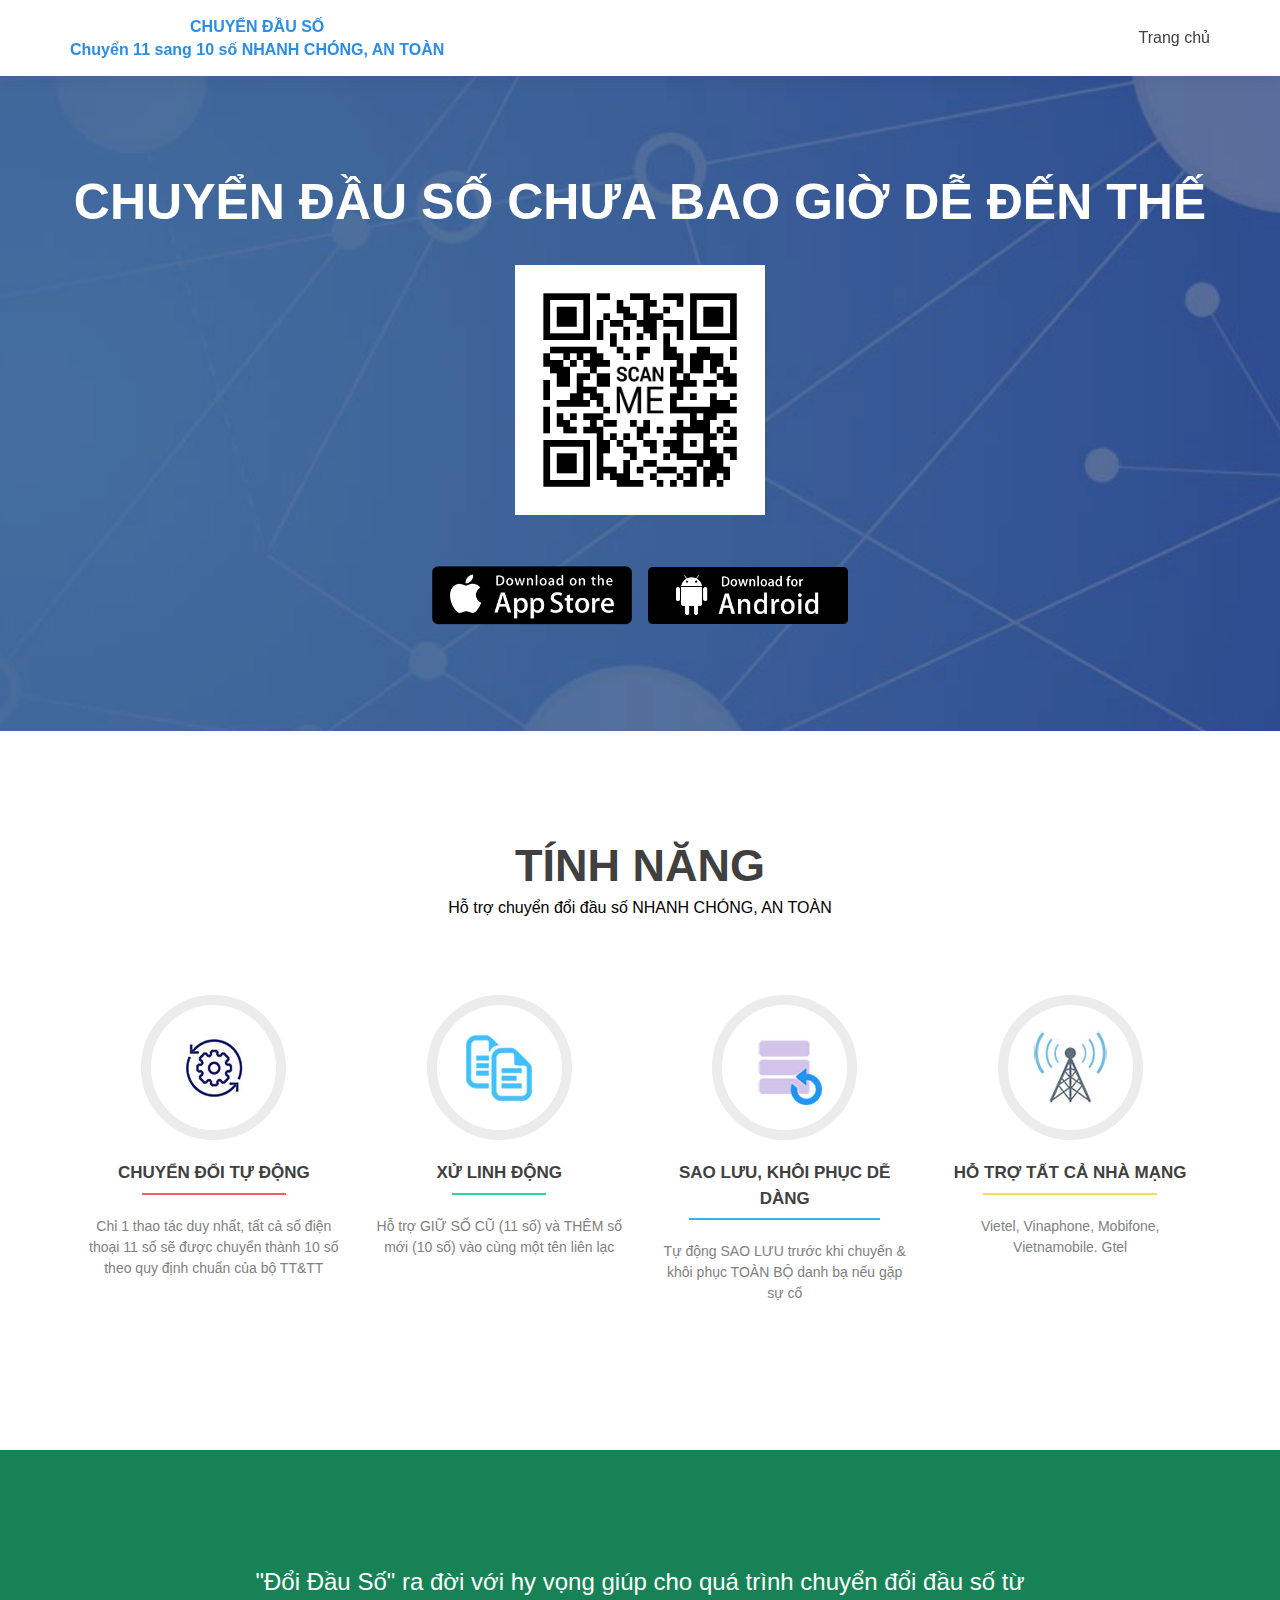
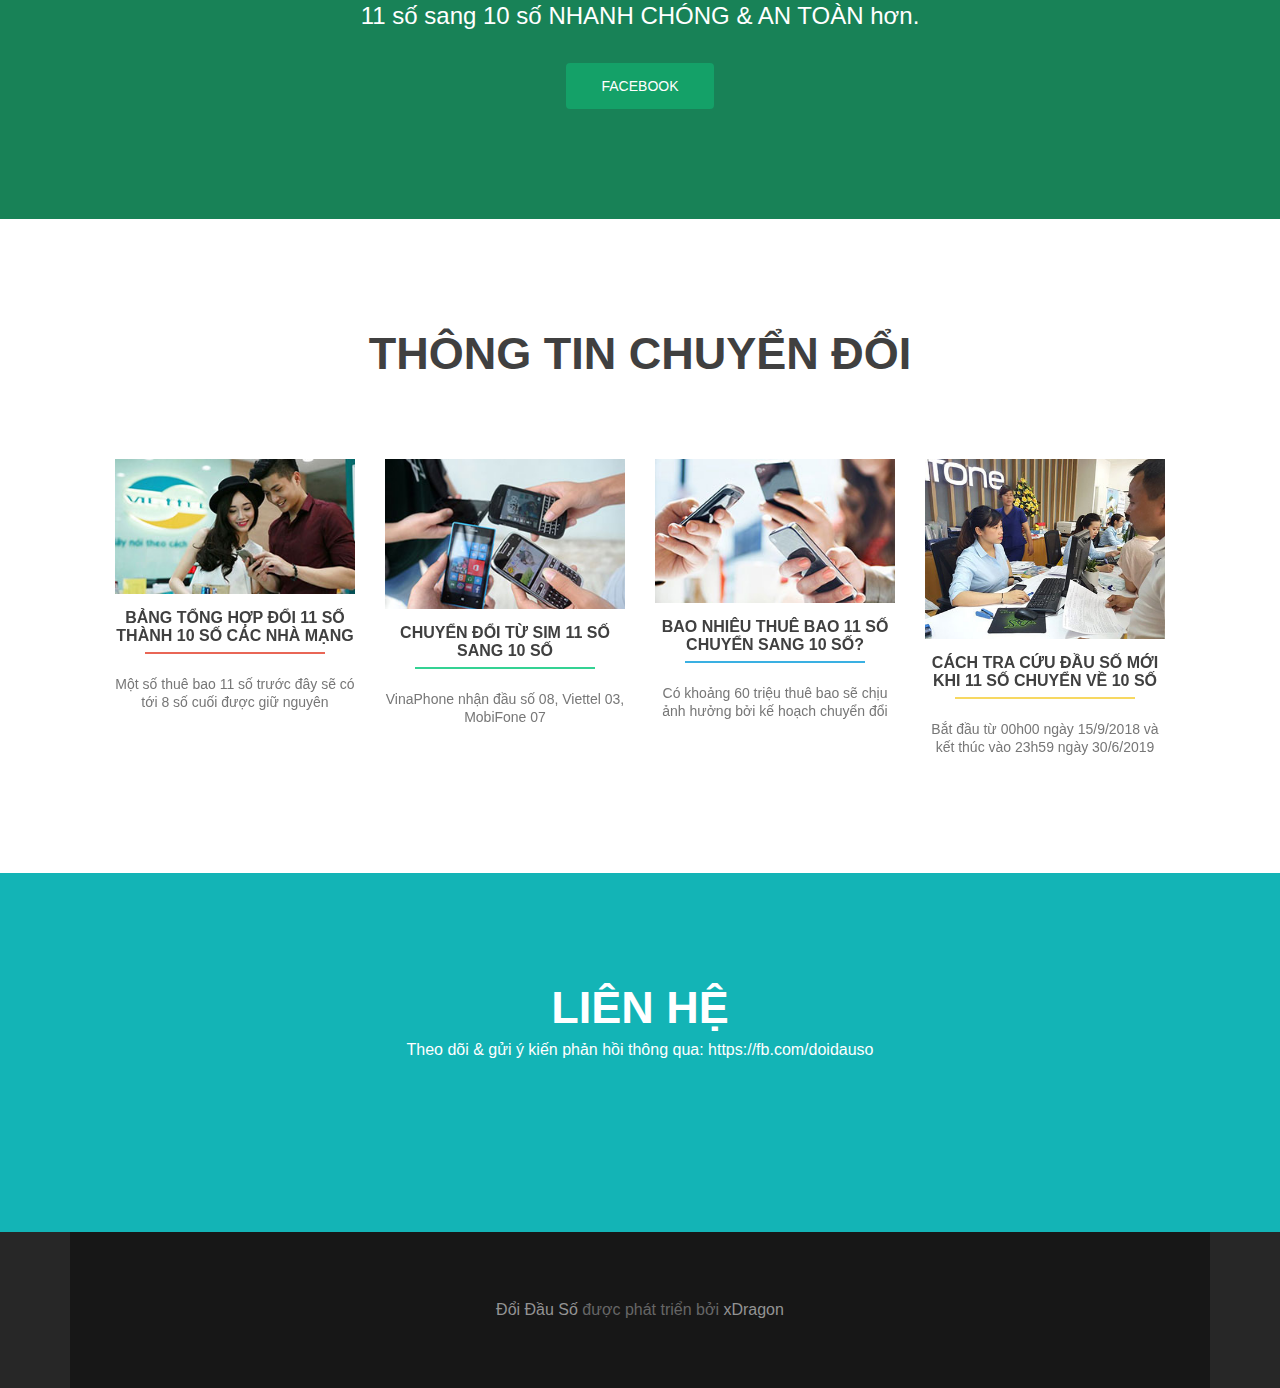
<file: index.html>
<!DOCTYPE html>
<html lang="en-US"><head>
<title>Đổi Đầu Số – Chuyển 11 sang 10 số NHANH CHÓNG, AN TOÀN</title>
<link rel="canonical" href="https://doidauso.com/" />
<meta http-equiv="Content-Type" content="text/html; charset=UTF-8">

<meta name="viewport" content="width=device-width, initial-scale=1">
	
	 <meta http-equiv="Content-Type" content="text/html; charset=UTF-8">
        <meta name="description" content="Cập nhập đầu số danh bạ từ 11 số sang 10 số hỗ trợ tất cả nhà mạng Viettel, Vinaphone, Mobile Phone nhanh chóng hiệu quả và chính xác">
        <meta name="keywords" content="đổi dầu số, doi dau so, chuyển đầu số mới 11 sang 10 số, 11 số sang 10 số, chuyen so dien thoai">
        <meta name="author" content="xDragon">

        <meta property="og:type"             content="website">
        <meta property="og:title"            content="Đổi Đầu Số – Chuyển 11 sang 10 số NHANH CHÓNG, AN TOÀN">
        <meta property="og:description"      content="Chuyển đổi tự động tất cả số điện thoại 11 số thành 10 số theo quy định chuẩn của bộ TT&TT">
        <meta property="og:url"              content="https://www.doidauso.com/">
        <meta property="og:site_name"        content="Đổi Đầu Số – Chuyển 11 sang 10 số NHANH CHÓNG, AN TOÀN">
        <meta property="og:image"            content="https://www.doidauso.com/images/promote_latest.jpg">
        <meta property="og:image:width"      content="530">
        <meta property="og:image:height"     content="350">
        <meta property="og:locale"           content="en_US">
	
	 	<link rel="SHORTCUT ICON" href="./CHUYỂN ĐẦU SỐ – Chuyển 11 sang 10 số NHANH CHÓNG, AN TOÀN_files/tab.ico" type="image/x-icon" />
        <link rel="ICON" href="./CHUYỂN ĐẦU SỐ – Chuyển 11 sang 10 số NHANH CHÓNG, AN TOÀN_files/tab.ico" type="image/ico" />
		
		<link rel="profile" href="http://gmpg.org/xfn/11">
		<link rel="dns-prefetch" href="http://maxcdn.bootstrapcdn.com/">
		<link rel="dns-prefetch" href="http://fonts.googleapis.com/">
		<link rel="dns-prefetch" href="http://s.w.org/">
		<script type="text/javascript">
			window._wpemojiSettings = {"baseUrl":"https:\/\/s.w.org\/images\/core\/emoji\/11\/72x72\/","ext":".png","svgUrl":"https:\/\/s.w.org\/images\/core\/emoji\/11\/svg\/","svgExt":".svg",};
			!function(a,b,c){function d(a,b){var c=String.fromCharCode;l.clearRect(0,0,k.width,k.height),l.fillText(c.apply(this,a),0,0);var d=k.toDataURL();l.clearRect(0,0,k.width,k.height),l.fillText(c.apply(this,b),0,0);var e=k.toDataURL();return d===e}function e(a){var b;if(!l||!l.fillText)return!1;switch(l.textBaseline="top",l.font="600 32px Arial",a){case"flag":return!(b=d([55356,56826,55356,56819],[55356,56826,8203,55356,56819]))&&(b=d([55356,57332,56128,56423,56128,56418,56128,56421,56128,56430,56128,56423,56128,56447],[55356,57332,8203,56128,56423,8203,56128,56418,8203,56128,56421,8203,56128,56430,8203,56128,56423,8203,56128,56447]),!b);case"emoji":return b=d([55358,56760,9792,65039],[55358,56760,8203,9792,65039]),!b}return!1}function f(a){var c=b.createElement("script");c.src=a,c.defer=c.type="text/javascript",b.getElementsByTagName("head")[0].appendChild(c)}var g,h,i,j,k=b.createElement("canvas"),l=k.getContext&&k.getContext("2d");for(j=Array("flag","emoji"),c.supports={everything:!0,everythingExceptFlag:!0},i=0;i<j.length;i++)c.supports[j[i]]=e(j[i]),c.supports.everything=c.supports.everything&&c.supports[j[i]],"flag"!==j[i]&&(c.supports.everythingExceptFlag=c.supports.everythingExceptFlag&&c.supports[j[i]]);c.supports.everythingExceptFlag=c.supports.everythingExceptFlag&&!c.supports.flag,c.DOMReady=!1,c.readyCallback=function(){c.DOMReady=!0},c.supports.everything||(h=function(){c.readyCallback()},b.addEventListener?(b.addEventListener("DOMContentLoaded",h,!1),a.addEventListener("load",h,!1)):(a.attachEvent("onload",h),b.attachEvent("onreadystatechange",function(){"complete"===b.readyState&&c.readyCallback()})),g=c.source||{},g.concatemoji?f(g.concatemoji):g.wpemoji&&g.twemoji&&(f(g.twemoji),f(g.wpemoji)))}(window,document,window._wpemojiSettings);
		</script><script src="./CHUYỂN ĐẦU SỐ – Chuyển 11 sang 10 số NHANH CHÓNG, AN TOÀN_files/wp-emoji-release.min.js" type="text/javascript" defer=""></script>
		<style type="text/css">
img.wp-smiley,
img.emoji {
	display: inline !important;
	border: none !important;
	box-shadow: none !important;
	height: 1em !important;
	width: 1em !important;
	margin: 0 .07em !important;
	vertical-align: -0.1em !important;
	background: none !important;
	padding: 0 !important;
}
</style>
<link rel="stylesheet" id="dashicons-css" href="./CHUYỂN ĐẦU SỐ – Chuyển 11 sang 10 số NHANH CHÓNG, AN TOÀN_files/dashicons.min.css" type="text/css" media="all">
<link rel="stylesheet" id="admin-bar-css" href="./CHUYỂN ĐẦU SỐ – Chuyển 11 sang 10 số NHANH CHÓNG, AN TOÀN_files/admin-bar.min.css" type="text/css" media="all">
<link rel="stylesheet" id="obfx-module-pub-css-menu-icons-0-css" href="./CHUYỂN ĐẦU SỐ – Chuyển 11 sang 10 số NHANH CHÓNG, AN TOÀN_files/font-awesome.min.css" type="text/css" media="all">
<link rel="stylesheet" id="obfx-module-pub-css-menu-icons-1-css" href="./CHUYỂN ĐẦU SỐ – Chuyển 11 sang 10 số NHANH CHÓNG, AN TOÀN_files/public.css" type="text/css" media="all">
<!-- <link rel="stylesheet" id="zerif_font-css" href="./CHUYỂN ĐẦU SỐ – Chuyển 11 sang 10 số NHANH CHÓNG, AN TOÀN_files/css" type="text/css" media="all"> -->
<!-- <link rel="stylesheet" id="zerif_font_all-css" href="./CHUYỂN ĐẦU SỐ – Chuyển 11 sang 10 số NHANH CHÓNG, AN TOÀN_files/css(1)" type="text/css" media="all"> -->
<link rel="stylesheet" id="zerif_bootstrap_style-css" href="./CHUYỂN ĐẦU SỐ – Chuyển 11 sang 10 số NHANH CHÓNG, AN TOÀN_files/bootstrap.css" type="text/css" media="all">
<link rel="stylesheet" id="zerif_fontawesome-css" href="./CHUYỂN ĐẦU SỐ – Chuyển 11 sang 10 số NHANH CHÓNG, AN TOÀN_files/font-awesome.min(1).css" type="text/css" media="all">
<link rel="stylesheet" id="zerif_style-css" href="./CHUYỂN ĐẦU SỐ – Chuyển 11 sang 10 số NHANH CHÓNG, AN TOÀN_files/style.css" type="text/css" media="all">
<style id="zerif_style-inline-css" type="text/css">

		.page-template-builder-fullwidth {
			overflow: hidden;
		}
		@media (min-width: 768px) {
			.page-template-builder-fullwidth-std .header > .elementor {
				padding-top: 76px;
			}
		}

</style>
<link rel="stylesheet" id="zerif_responsive_style-css" href="./CHUYỂN ĐẦU SỐ – Chuyển 11 sang 10 số NHANH CHÓNG, AN TOÀN_files/responsive.css" type="text/css" media="all">
<!--[if lt IE 9]>
<link rel='stylesheet' id='zerif_ie_style-css'  href='http://localhost/wp/wp-content/themes/zerif-lite/css/ie.css?ver=1.8.5.42' type='text/css' media='all' />
<![endif]-->
<script type="text/javascript" src="./CHUYỂN ĐẦU SỐ – Chuyển 11 sang 10 số NHANH CHÓNG, AN TOÀN_files/jquery.js"></script>
<script type="text/javascript" src="./CHUYỂN ĐẦU SỐ – Chuyển 11 sang 10 số NHANH CHÓNG, AN TOÀN_files/jquery-migrate.min.js"></script>
<!--[if lt IE 9]>
<script type='text/javascript' src='http://localhost/wp/wp-content/themes/zerif-lite/js/html5.js?ver=4.9.8'></script>
<![endif]-->
<meta name="generator" content="WordPress 4.9.8">
		<style type="text/css">.recentcomments a{display:inline !important;padding:0 !important;margin:0 !important;}</style>
		<style type="text/css" id="custom-background-css">
</style>
<style type="text/css" media="print">#wpadminbar { display:none; }</style>
<!-- <style type="text/css" media="screen">
	html { margin-top: 32px !important; }
	* html body { margin-top: 32px !important; }
	@media screen and ( max-width: 782px ) {
		html { margin-top: 46px !important; }
		* html body { margin-top: 46px !important; }
	}
</style> -->

<style class="coc-coc-fonts">@media screen {@font-face {
    font-family: 'Roboto';
    src: url([data-uri]) format('woff2');
    font-weight: normal;
    font-style: normal;
}

@font-face {
    font-family: 'Roboto';
    url([data-uri]) format('woff2');
    font-weight: 300;
    font-style: normal;
}

@font-face {
    font-family: 'Roboto';
    src: url([data-uri]) format('woff2');
    font-weight: 500;
    font-style: normal;
}

@font-face {
    font-family: 'Roboto';
    src: url([data-uri]) format('woff2');
    font-weight: bold;
    font-style: normal;
}

@font-face {
    font-family: 'Material Icons';
    src: url([data-uri]) format('woff2');
    font-weight: normal;
    font-style: normal;
}

@font-face {
    font-family: 'Material Icons';
    src: url([data-uri]) format('woff2');
    font-weight: normal;
    font-style: normal;
}
}</style><script>navigator.__defineGetter__('userAgent', function () { return 'Mozilla/5.0 (Windows NT 10.0; WOW64) AppleWebKit/537.36 (KHTML, like Gecko) coc_coc_browser/72.4.208 Chrome/66.4.3359.208 Safari/537.36;' })</script></head>


	<body class="home page-template-default page page-id-6 logged-in admin-bar custom-background customize-support">

<div class="preloader" style="display: none;"><div class="status" style="display: none;">&nbsp;</div></div>

<div id="mobilebgfix">
	<div class="mobile-bg-fix-img-wrap">
		<div class="mobile-bg-fix-img"></div>
	</div>
	<div class="mobile-bg-fix-whole-site">


<header id="home" class="header" itemscope="itemscope" itemtype="http://schema.org/WPHeader" style="min-height: 76px;">

	<div id="main-nav" class="navbar navbar-inverse bs-docs-nav fixed" role="banner" style="min-height: 75px;">

		<div class="container">

			
			<div class="navbar-header responsive-logo">

				<button class="navbar-toggle collapsed" type="button" data-toggle="collapse" data-target=".bs-navbar-collapse">

				<span class="sr-only">Toggle navigation</span>

				<span class="icon-bar"></span>

				<span class="icon-bar"></span>

				<span class="icon-bar"></span>

				</button>

					<div class="navbar-brand" itemscope="" itemtype="http://schema.org/Organization">

													<div class="site-title-tagline-wrapper">
								<h1 class="site-title">
									<a href="https://doidauso.com/"  style="color: #2d8de1">
										CHUYỂN ĐẦU SỐ									</a>
								</h1>

								
									<p class="site-description"  style="color: #2d8de1">

										Chuyển 11 sang 10 số NHANH CHÓNG, AN TOÀN
									</p> <!-- /.site-description -->

								
							</div> <!-- /.site-title-tagline-wrapper -->

						
					</div> <!-- /.navbar-brand -->

				</div> <!-- /.navbar-header -->

			
		
		<nav class="navbar-collapse bs-navbar-collapse collapse" id="site-navigation" itemscope="" itemtype="http://schema.org/SiteNavigationElement">
			<a class="screen-reader-text skip-link" href="https://doidauso.com/">Skip to content</a>
			<ul id="menu-primary-menu" class="nav navbar-nav navbar-right responsive-nav main-nav-list"><li id="menu-item-11" class="menu-item menu-item-type-post_type menu-item-object-page menu-item-home current-menu-item page_item page-item-6 current_page_item menu-item-11"><a href="https://doidauso.com/">Trang chủ</a></li>
</ul>		</nav>

		
		</div> <!-- /.container -->

		
	</div> <!-- /#main-nav -->
	<!-- / END TOP BAR -->
<div class=" home-header-wrap"><ul id="parallax_move" style="width: 2025px; margin-left: -60px; margin-top: -60px; position: absolute; transform: translate3d(0px, 0px, 0px); transform-style: preserve-3d; backface-visibility: hidden;"><li class="layer layer1" data-depth="0.10" style="background-image: url('./CHUYỂN ĐẦU SỐ – Chuyển 11 sang 10 số NHANH CHÓNG, AN TOÀN_files/background1.jpg'); height: 836px; backface-visibility: hidden; position: relative; display: block; left: 0px; top: 0px;"></li></ul><div class="header-content-wrap "><div class="container"><h2 class="intro-text">Chuyển đầu số chưa bao giờ dễ đến thế</h2>
	<img alt="frame" src="./CHUYỂN ĐẦU SỐ – Chuyển 11 sang 10 số NHANH CHÓNG, AN TOÀN_files/frame.png" style="width: 250px;height: 250px;margin-top: 20px"/>
	<div class="buttons">
		<a href="#">
			<img alt="ios" src="./CHUYỂN ĐẦU SỐ – Chuyển 11 sang 10 số NHANH CHÓNG, AN TOÀN_files/ios_d.png"  style="width: 200px;margin: 6px"/>
		</a>
		<a href="https://play.google.com/store/apps/details?id=com.mbm" target="_blank">
			<img alt="android" src="./CHUYỂN ĐẦU SỐ – Chuyển 11 sang 10 số NHANH CHÓNG, AN TOÀN_files/android_d.png"  style="width: 200px;margin: 6px"/>
		</a>
	</div>

</div></div><!-- .header-content-wrap --><div class="clear"></div>
</div>

</header> <!-- / END HOME SECTION  -->
<div id="content" class="site-content">

<section class="focus " id="focus">
	
	<div class="container">

		<!-- SECTION HEADER -->

		<div class="section-header">

			<!-- SECTION TITLE AND SUBTITLE -->

			<h2 class="dark-text">Tính năng</h2><div class="section-legend">Hỗ trợ chuyển đổi đầu số NHANH CHÓNG, AN TOÀN</div>
		</div>

		<div class="row">

				<span id="ctup-ads-widget-1" class="">
			<div class="col-lg-3 col-sm-3 focus-box" data-scrollreveal="enter left after 0.15s over 1s" data-sr-init="true" data-sr-complete="true">

										<a href="https://doidauso.com/" class="service-icon">
															<span class="sr-only">
			                    Go to			                    Chuyển đổi tự động		                    </span>
								
							<i class="pixeden" style="background:url('./CHUYỂN ĐẦU SỐ – Chuyển 11 sang 10 số NHANH CHÓNG, AN TOÀN_files/auto.jpg') no-repeat center;width:100%; height:100%;"></i>
						</a>
						

				
				<h3 class="red-border-bottom">Chuyển đổi tự động</h3>
				<!-- FOCUS HEADING -->

				<p>Chỉ 1 thao tác duy nhất, tất cả số điện thoại 11 số sẽ được chuyển thành 10 số theo quy định chuẩn của bộ TT&amp;TT</p>
			</div>

			</span><span id="ctup-ads-widget-2" class="">
			<div class="col-lg-3 col-sm-3 focus-box" data-scrollreveal="enter left after 0.15s over 1s" data-sr-init="true" data-sr-complete="true">

										<a href="https://doidauso.com/" class="service-icon">
															<span class="sr-only">
			                    Go to			                    Xử linh động		                    </span>
								
							<i class="pixeden" style="background:url('./CHUYỂN ĐẦU SỐ – Chuyển 11 sang 10 số NHANH CHÓNG, AN TOÀN_files/dynamic.jpg') no-repeat center;width:100%; height:100%;"></i>
						</a>
						

				
				<h3 class="red-border-bottom">Xử linh động</h3>
				<!-- FOCUS HEADING -->

				<p>Hỗ trợ GIỮ SỐ CŨ (11 số) và THÊM số mới (10 số) vào cùng một tên liên lạc</p>
			</div>

			</span><span id="ctup-ads-widget-3" class="">
			<div class="col-lg-3 col-sm-3 focus-box" data-scrollreveal="enter left after 0.15s over 1s" data-sr-init="true" data-sr-complete="true">

										<a href="https://doidauso.com/" class="service-icon">
															<span class="sr-only">
			                    Go to			                    Sao lưu, khôi phục dễ dàng		                    </span>
								
							<i class="pixeden" style="background:url('./CHUYỂN ĐẦU SỐ – Chuyển 11 sang 10 số NHANH CHÓNG, AN TOÀN_files/backup.jpg') no-repeat center;width:100%; height:100%;"></i>
						</a>
						

				
				<h3 class="red-border-bottom">Sao lưu, khôi phục dễ dàng</h3>
				<!-- FOCUS HEADING -->

				<p>Tự động SAO LƯU trước khi chuyển &amp; khôi phục TOÀN BỘ danh bạ nếu gặp sự cố</p>
			</div>

			</span><span id="ctup-ads-widget-4" class="">
			<div class="col-lg-3 col-sm-3 focus-box" data-scrollreveal="enter left after 0.15s over 1s" data-sr-init="true" data-sr-complete="true">

										<a href="https://doidauso.com/" class="service-icon">
															<span class="sr-only">
			                    Go to			                    Hỗ trợ tất cả nhà mạng		                    </span>
								
							<i class="pixeden" style="background:url('./CHUYỂN ĐẦU SỐ – Chuyển 11 sang 10 số NHANH CHÓNG, AN TOÀN_files/network.jpg') no-repeat center;width:100%; height:100%;"></i>
						</a>
						

				
				<h3 class="red-border-bottom">Hỗ trợ tất cả nhà mạng</h3>
				<!-- FOCUS HEADING -->

				<p>Vietel, Vinaphone, Mobifone, Vietnamobile. Gtel</p>
			</div>

			</span>
		</div>

	</div> <!-- / END CONTAINER -->

	
</section>  <!-- / END FOCUS SECTION -->

<section class="separator-one" id="ribbon_bottom"><div class="color-overlay"><h3 class="container text" data-scrollreveal="enter left after 0s over 1s" data-sr-init="true" data-sr-complete="true">"Đổi Đầu Số" ra đời với hy vọng giúp cho quá trình chuyển đổi đầu số từ 11 số sang 10 số NHANH CHÓNG &amp; AN TOÀN hơn.</h3><div data-scrollreveal="enter right after 0s over 1s" data-sr-init="true" data-sr-complete="true"><a href="https://fb.me/doidauso"  target="_blank" class="btn btn-primary custom-button green-btn">Facebook</a></div></div></section><section class="latest-news " id="latestnews"><div class="container"><div class="section-header"><h2 class="dark-text">Thông tin chuyển đổi</h2></div><!-- END .section-header --><div class="clear"></div><div id="carousel-homepage-latestnews" class="carousel slide" data-ride="carousel"><div class="carousel-inner" role="listbox"><div class="item active" role="option" style="height: 396px;"><div class="col-sm-3 latestnews-box"><div class="latestnews-img"><a class="latestnews-img-a" target="_blank" href="http://ictnews.vn/vien-thong/bang-tong-hop-doi-11-so-thanh-10-so-cac-nha-mang-168009.ict/" title="Bảng tổng hợp đổi 11 số thành 10 số các nhà mạng"><img src="./CHUYỂN ĐẦU SỐ – Chuyển 11 sang 10 số NHANH CHÓNG, AN TOÀN_files/tong-hop-11-so.jpg" alt="Bảng tổng hợp đổi 11 số thành 10 số các nhà mạng"></a></div><div class="latesnews-content"><h3 class="latestnews-title"><a href="http://ictnews.vn/vien-thong/bang-tong-hop-doi-11-so-thanh-10-so-cac-nha-mang-168009.ict" target="_blank" title="Bảng tổng hợp đổi 11 số thành 10 số các nhà mạng">Bảng tổng hợp đổi 11 số thành 10 số các nhà mạng</a></h3><p>Một số thuê bao 11 số trước đây sẽ có tới 8 số cuối được giữ nguyên</p>
</div></div><!-- .latestnews-box"> --><div class="col-sm-3 latestnews-box"><div class="latestnews-img"><a class="latestnews-img-a" href="http://cafef.vn/chuyen-doi-tu-sim-11-so-sang-10-so-vinaphone-nhan-dau-so-08-viettel-03-mobifone-07-20180529104008311.chn" title="Chuyển đổi từ SIM 11 số sang 10 số" target="_blank"><img src="./CHUYỂN ĐẦU SỐ – Chuyển 11 sang 10 số NHANH CHÓNG, AN TOÀN_files/chuyen-doi-dau-so.jpg" alt="Chuyển đổi từ SIM 11 số sang 10 số"></a></div><div class="latesnews-content"><h3 class="latestnews-title"><a href="http://cafef.vn/chuyen-doi-tu-sim-11-so-sang-10-so-vinaphone-nhan-dau-so-08-viettel-03-mobifone-07-20180529104008311.chn" title="Chuyển đổi từ SIM 11 số sang 10 số" target="_blank">Chuyển đổi từ SIM 11 số sang 10 số</a></h3><p>VinaPhone nhận đầu số 08, Viettel 03, MobiFone 07</p>
</div></div><!-- .latestnews-box"> --><div class="col-sm-3 latestnews-box"><div class="latestnews-img"><a target="_blank" class="latestnews-img-a" href="https://kinhdoanh.vnexpress.net/tin-tuc/doanh-nghiep/tu-15-9-thue-bao-11-so-chuyen-sang-10-so-3755897.html" title="Bao nhiêu thuê bao 11 số chuyển sang 10 số?"><img src="./CHUYỂN ĐẦU SỐ – Chuyển 11 sang 10 số NHANH CHÓNG, AN TOÀN_files/thue-bao-10-so.jpg" alt="Bao nhiêu thuê bao 11 số chuyển sang 10 số?"></a></div><div class="latesnews-content"><h3 class="latestnews-title"><a href="https://kinhdoanh.vnexpress.net/tin-tuc/doanh-nghiep/tu-15-9-thue-bao-11-so-chuyen-sang-10-so-3755897.html" target="_blank" title="Bao nhiêu thuê bao 11 số chuyển sang 10 số?">Bao nhiêu thuê bao 11 số chuyển sang 10 số?</a></h3><p>Có khoảng 60 triệu thuê bao sẽ chịu ảnh hưởng bởi kế hoạch chuyển đổi</p>
</div></div><!-- .latestnews-box"> --><div class="col-sm-3 latestnews-box"><div class="latestnews-img"><a target="_blank" class="latestnews-img-a" href="http://vietnamnet.vn/vn/cong-nghe/vien-thong/doi-thue-bao-11-so-thanh-10-so-tai-viet-nam-nhung-dieu-can-biet-453780.html" title="Cách tra cứu đầu số mới của thuê bao di động 11 số​ chuyển về 10 số"><img src="./CHUYỂN ĐẦU SỐ – Chuyển 11 sang 10 số NHANH CHÓNG, AN TOÀN_files/khoa-sau-ngay-24-4-11.jpg" alt="Cách tra cứu đầu số mới của thuê bao di động 11 số​ chuyển về 10 số"></a></div><div class="latesnews-content"><h3 class="latestnews-title"><a href="http://vietnamnet.vn/vn/cong-nghe/vien-thong/doi-thue-bao-11-so-thanh-10-so-tai-viet-nam-nhung-dieu-can-biet-453780.html" target="_blank" title="Cách tra cứu đầu số mới 11 số​ chuyển về 10 số">Cách tra cứu đầu số mới khi 11 số​ chuyển về 10 số</a></h3><p>Bắt đầu từ 00h00 ngày 15/9/2018 và kết thúc vào 23h59 ngày 30/6/2019</p>
</div></div><!-- .latestnews-box"> --><div class="clear"></div></div></div><!-- .carousel-inner --><a class="left carousel-control" href="#" role="button" data-slide="prev" style="display: none;">
						<span class="glyphicon glyphicon-chevron-left" aria-hidden="true"></span>
						<span class="sr-only">Previous</span>
					</a><a class="right carousel-control" href="#" role="button" data-slide="next" style="display: none;">
						<span class="glyphicon glyphicon-chevron-right" aria-hidden="true"></span>
						<span class="sr-only">Next</span>
					</a></div><!-- #carousel-homepage-latestnews --></div><!-- .container --></section><section class="contact-us " style="background-color: #13b4b6;" id="contact"><div class="container">
	<!-- SECTION HEADER -->
	<div class="section-header">

		<h2 class="white-text">Liên hệ</h2><div class="white-text section-legend">Theo dõi &amp; gửi ý kiến phản hồi thông qua: <a href="https://fb.me/doidauso"  target="_blank" style="color:white">https://fb.com/doidauso</a></div> 	</div>
	<!-- / END SECTION HEADER -->

	
				</div> <!-- / END CONTAINER -->

			</section> <!-- / END CONTACT US SECTION-->
			
</div><!-- .site-content -->


<footer id="footer" itemscope="itemscope" itemtype="http://schema.org/WPFooter">

	
	<div class="container">

		
		<div class="col-md-12 copyright"><div class="zerif-copyright-box"><a class="zerif-copyright" rel="nofollow">Đổi Đầu Số </a>được phát triển bởi <a class="zerif-copyright" href="#" rel="nofollow">xDragon</a></div></div>	</div> <!-- / END CONTAINER -->

</footer> <!-- / END FOOOTER  -->


	</div><!-- mobile-bg-fix-whole-site -->
</div><!-- .mobile-bg-fix-wrap -->


<script type="text/javascript" src="./CHUYỂN ĐẦU SỐ – Chuyển 11 sang 10 số NHANH CHÓNG, AN TOÀN_files/admin-bar.min.js"></script>
<script type="text/javascript" src="./CHUYỂN ĐẦU SỐ – Chuyển 11 sang 10 số NHANH CHÓNG, AN TOÀN_files/bootstrap.min.js"></script>
<script type="text/javascript" src="./CHUYỂN ĐẦU SỐ – Chuyển 11 sang 10 số NHANH CHÓNG, AN TOÀN_files/jquery.knob.js"></script>
<script type="text/javascript" src="./CHUYỂN ĐẦU SỐ – Chuyển 11 sang 10 số NHANH CHÓNG, AN TOÀN_files/smoothscroll.js"></script>
<script type="text/javascript" src="./CHUYỂN ĐẦU SỐ – Chuyển 11 sang 10 số NHANH CHÓNG, AN TOÀN_files/scrollReveal.js"></script>
<script type="text/javascript" src="./CHUYỂN ĐẦU SỐ – Chuyển 11 sang 10 số NHANH CHÓNG, AN TOÀN_files/zerif.js"></script>
<!-- <script type="text/javascript" src="./CHUYỂN ĐẦU SỐ – Chuyển 11 sang 10 số NHANH CHÓNG, AN TOÀN_files/parallax.js"></script> -->
<script type="text/javascript" src="./CHUYỂN ĐẦU SỐ – Chuyển 11 sang 10 số NHANH CHÓNG, AN TOÀN_files/wp-embed.min.js"></script>
	<!--[if lte IE 8]>
		<script type="text/javascript">
			document.body.className = document.body.className.replace( /(^|\s)(no-)?customize-support(?=\s|$)/, '' ) + ' no-customize-support';
		</script>
	<![endif]-->
	<!--[if gte IE 9]><!-->
		<script type="text/javascript">
			(function() {
				var request, b = document.body, c = 'className', cs = 'customize-support', rcs = new RegExp('(^|\\s+)(no-)?'+cs+'(\\s+|$)');

						request = true;
		
				b[c] = b[c].replace( rcs, ' ' );
				// The customizer requires postMessage and CORS (if the site is cross domain)
				b[c] += ( window.postMessage && request ? ' ' : ' no-' ) + cs;
			}());
		</script>
	<!--<![endif]-->
	
		




</body></html>
</file>
<file: CHUYỂN ĐẦU SỐ – Chuyển 11 sang 10 số NHANH CHÓNG, AN TOÀN_files/public.css>
.obfx-menu-icon.fa,
.obfx-menu-icon.dashicons,
.obfx-menu-icon {
    margin-top: -3px;
    margin-right: 3px;
    vertical-align: middle;
}
</file>
<file: CHUYỂN ĐẦU SỐ – Chuyển 11 sang 10 số NHANH CHÓNG, AN TOÀN_files/style.css>
/*
Theme Name: Zerif Lite
Theme URI: https://themeisle.com/themes/zerif-lite/
Author: ThemeIsle
Author URI: https://themeisle.com
Description: Zerif LITE is a free one page WordPress theme. It's perfect for web agency business,corporate business,personal and parallax business portfolio, photography sites and freelancer.Is built on BootStrap with parallax support, is responsive, clean, modern, flat and minimal. Zerif Lite is ecommerce (WooCommerce) Compatible, WPML, RTL, Retina-Ready, SEO Friendly and with parallax, full screen image is one of the best business themes.
Version: 1.8.5.43
License: GNU General Public License version 3
License URI: license.txt
WordPress Available:  yes
Requires License:    no
Text Domain: zerif-lite
Domain Path: /languages/
Tags: one-column, two-columns, right-sidebar,full-width-template,rtl-language-support,sticky-post,theme-options, custom-background, custom-menu, editor-style, featured-images, threaded-comments, translation-ready, footer-widgets, portfolio, e-commerce, blog
*/

/*--------------------------------------------------------------
>>> TABLE OF CONTENTS:
----------------------------------------------------------------
1.0 Reset
	## Generic styles
	## Buttons and links
# Navigation
# Forms
# Pagination and navbar
# Typography
# Cards styling
# Tables
# Sections Styling
    ## About Section
    ## Portfolio Section
    ## Contact Section
    ## Team Section
    ## Subscribe Section
# Footer
# Blog
	## Content
	## Sidebar
	## Attachment Page
# Woocommerce Integration
	## My Account Page
	## Generic
	## YITH Magnifier
# Responsive
--------------------------------------------------------------*/

/*--------------------------------------------------------------
1.0 Reset
--------------------------------------------------------------*/

html {
	overflow-y: scroll; /* Keeps page centered in all browsers regardless of content height */
	font-size: 62.5%; /* Corrects text resizing oddly in IE6/7 when body font-size is set using em units http://clagnut.com/blog/348/#c790 */

	-webkit-text-size-adjust: 100%; /* Prevents iOS text size adjust after orientation change, without disabling user zoom */
	-ms-text-size-adjust: 100%; /* www.456bereastreet.com/archive/201012/controlling_text_size_in_safari_for_ios_without_disabling_user_zoom/ */
}

html,
body,
div,
span,
applet,
object,
iframe,
h1,
h2,
h3,
h4,
h5,
h6,
p,
blockquote,
pre,
a,
abbr,
acronym,
address,
big,
cite,
code,
del,
dfn,
em,
font,
ins,
kbd,
q,
s,
samp,
small,
strike,
strong,
sub,
sup,
tt,
var,
dl,
dt,
dd,
ol,
ul,
li,
fieldset,
form,
label,
legend,
table,
caption,
tbody,
tfoot,
thead,
tr,
th,
td {
	margin: 0;
	padding: 0;
	border: 0;
	outline: 0;
	font-family: inherit;
	font-weight: inherit;
	font-style: inherit;
	vertical-align: baseline;
}
*,
*:before,
*:after {
	/* apply a natural box layout model to all elements; see http://www.paulirish.com/2012/box-sizing-border-box-ftw/ */
	-webkit-box-sizing: border-box; /* Not needed for modern webkit but still used by Blackberry Browser 7.0; see http://caniuse.com/#search=box-sizing */
	-moz-box-sizing: border-box; /* Still needed for Firefox 28; see http://caniuse.com/#search=box-sizing */
	box-sizing: border-box;
}
body {
	background: #fff;
}
article,
aside,
details,
figcaption,
figure,
footer,
header,
main,
nav,
section {
	display: block;
}
ol,
ul {
	list-style: none;
}
table {
	border-spacing: 0;
	/* tables still need 'cellspacing="0"' in the markup */
	border-collapse: separate;
}
caption,
th,
td {
	font-weight: normal;
	text-align: left;
}
blockquote:before,
blockquote:after {
	content: "";
}
blockquote {
	quotes: "" "";
}
q {
	quotes: "“" "”" "‘" "’";
}
q:before {
	content: open-quote;
}
q:after {
	content: close-quote;
}
a:focus {
	outline: thin dotted;
}
a:hover,
a:active {
	outline: 0;
}
a img {
	border: 0;
}
body {
	overflow-x: hidden;
	color: #808080;
	font-family: "Lato", Helvetica, sans-serif !important;
	font-size: 14px;
	font-weight: normal;
	line-height: 25px;
	text-align: center;
}

/* Internet Explorer 10 in Windows 8 and Windows Phone 8 Bug fix */
@-webkit-viewport {
	width: device-width;
}
@-moz-viewport {
	width: device-width;
}
@-ms-viewport {
	width: device-width;
}
@-o-viewport {
	width: device-width;
}
@viewport {
	width: device-width;
}

/* Other fixes*/
*,
*:before,
*:after {
	-webkit-box-sizing: border-box;
	-moz-box-sizing: border-box;
	box-sizing: border-box;
}
i {
	vertical-align: middle;
}
ul,
ol {
	padding-left: 0 !important;
}

/* Selection colours (easy to forget) */
::selection {
	color: #fff;
	background: #fc6d6d;
}
::-moz-selection {
	color: #fff;
	background: #fc6d6d;
}
a {
	color: #e96656;
	-webkit-transition: all 700ms;
	transition: all 700ms;
}
a,
a:hover {
	text-decoration: none;
}
a:hover {
	color: #cb4332;
}
p {
	margin: 0;
}
.full-width {
	width: 100%;
	margin: auto;
}

/* do not group these rules (placeholder colors) */
*::-webkit-input-placeholder {
	color: #999 !important;
	opacity: 1 !important;
}
*:-moz-placeholder {
	color: #999 !important;
	opacity: 1 !important;
}
*::-moz-placeholder {
	color: #999 !important;
	opacity: 1 !important;
}
*:-ms-input-placeholder {
	color: #999 !important;
	opacity: 1 !important;
}

.bypostauthor {
	display: inherit;
}

/*--------------------------------------------------------------
2.0 Typography
--------------------------------------------------------------*/

body,
button,
input,
select,
textarea {
	color: #404040;
	font-family: sans-serif;
	font-size: 16px;
	font-size: 1.6rem;
	line-height: 1.5;
}
h1,
h2,
h3,
h4,
h5,
h6 {
	clear: both;
}
p {
	margin-bottom: 1.5em;
}
b,
strong {
	font-weight: bold;
}
dfn,
cite,
em,
i {
	font-style: italic;
}
blockquote {
	margin: 0 1.5em;
}
blockquote {
	margin: 24px 40px;
	font-size: 18px;
	font-weight: 300;
	font-style: italic;
	line-height: 26px;
}
address {
	margin: 0 0 1.5em;
}
pre {
	overflow: auto;
	max-width: 100%;
	margin-bottom: 1.6em;
	padding: 1.6em;
	background: #eee;
	font-family: "Courier 10 Pitch", Courier, monospace;
	font-size: 15px;
	font-size: 1.5rem;
	line-height: 1.6;
}
code,
kbd,
tt,
var {
	font: 15px Monaco, Consolas, "Andale Mono", "DejaVu Sans Mono", monospace;
}
abbr,
acronym {
	border-bottom: 1px dotted #666;
	cursor: help;
}
mark,
ins {
	background: #fff9c0;
	text-decoration: none;
}
sup,
sub {
	position: relative;
	height: 0;
	font-size: 75%;
	line-height: 0;
	vertical-align: baseline;
}
sup {
	bottom: 1ex;
}
sub {
	top: 0.5ex;
}
small {
	font-size: 75%;
}
big {
	font-size: 125%;
}
dl {
	margin: 0 20px;
}
h1,
h2,
h3,
h4,
h5,
h6 {
	display: block;
	clear: both;
	margin: 0;
	margin-bottom: 10px;
	padding: 0;
	border: 0;
	font: inherit;
	font-size: 100%;
	vertical-align: baseline;
}
h1,
h2 {
	font-family: "Montserrat", Helvetica, sans-serif;
	font-weight: 700;
	line-height: 35px;
}
h1,
h1 span {
	font-size: 30px;
}
h2 {
	font-size: 26px;
}
h3 {
	font-size: 24px;
}
h4 {
	font-size: 18px;
}
h5 {
	font-size: 17px;
}
h6 {
	font-size: 16px;
}


/*--------------------------------------------------------------
3.0 Buttons
--------------------------------------------------------------*/

.buttons {
	margin-top: 45px;
	text-align: center;
}
.button {
	display: inline-block;
	margin: 10px;
	padding: 10px 35px 10px 35px;
	border-radius: 4px;
	text-align: center;
	text-transform: uppercase;
}
.custom-button {
	display: inline-block !important;
	margin: 10px;
	padding: 13px 35px 13px 35px;
	border: none;
	border-radius: 4px;
	text-align: center;
	text-transform: uppercase;
}
.red-btn {
	background: #e96656;
}
.green-btn {
	background: #1e9e6b;
}
.blue-btn {
	background: #3ab0e2;
}
.yellow-btn {
	background: #e7ac44;
}
.red-btn,
.green-btn,
.blue-btn,
.yellow-btn {
	color: #fff !important;
	-webkit-transition: all 0.3s ease-in-out;
	transition: all 0.3s ease-in-out;
}
.blue-btn:hover {
	color: #fff;
	background: #1288b9;
}
.red-btn:hover {
	color: #fff;
	background: #cb4332;
}
.green-btn:hover {
	color: #fff;
	background: #069059;
}
.yellow-btn:hover {
	color: #fff;
	background: #d8951e;
}
.btn:hover {
	box-shadow: none;
}


/*--------------------------------------------------------------
3.0 Elements
--------------------------------------------------------------*/

hr {
	height: 1px;
	margin-bottom: 1.5em;
	border: 0;
	background-color: #ccc;
}
ul,
ol {
	margin: 0 0 1.5em 3em;
}
ul {
	list-style: disc;
}
ol {
	list-style: decimal;
}
li > ul,
li > ol {
	margin-bottom: 0;
	margin-left: 1.5em;
}
dt {
	font-weight: bold;
}
dd {
	margin: 0 1.5em 1.5em 0;
}
img {
	max-width: 100%; /* Adhere to container width. */
	height: auto; /* Make sure images are scaled correctly. */
}
figure {
	margin: 0;
}
.site-main p {
	margin: 0 0 24px;
}
table {
	width: 100%;
	margin: 0 0 20px;
	border-bottom: 1px solid #ededed;
	border-spacing: 0;
	border-collapse: collapse;
	font-size: 14px;
	line-height: 2;
}
caption,
th,
td {
	font-weight: normal;
	text-align: left;
}
caption {
	margin: 20px 0;
	font-size: 16px;
}
th {
	padding: 6px 10px 6px 0;
	border-top: 1px solid #ededed;
	font-weight: bold;
	text-transform: uppercase;
}
td {
	padding: 6px 10px 6px 0;
	border-top: 1px solid #ededed;
}
thead th {
	border: none;
}


/*---------------------------------------
 **   COLORS                         -----
-----------------------------------------*/

/** BACKGROUNDS **/
.red-bg {
	background: #e96656;
}
.green-bg {
	background: #34d293;
}
.blue-bg {
	background: #3ab0e2;
}
.yellow-bg {
	background: #e7ac44;
}
.dark-bg {
	background: #404040;
}
.white-bg {
	background: #fff;
}

/** FOR TEXTS AND ICON FONTS **/
.red-text {
	color: #e96656;
}
.green-text {
	color: #34d293;
}
.blue-text {
	color: #3ab0e2;
}
.yellow-text {
	color: #f7d861;
}
.dark-text {
	color: #404040;
}
.white-text {
	color: #fff;
}


/*---------------------------------------
 **   BORDER BOTTOMS                 -----
-----------------------------------------*/

.white-border-bottom:before {
	position: absolute;
	z-index: 1;
	bottom: -9px;
	left: 25%;
	width: 50%;
	height: 2px;
	margin: auto;
	background: #f5f5f5;
	content: "";
}
.dark-border-bottom:before {
	position: absolute;
	z-index: 1;
	bottom: -9px;
	left: 25%;
	width: 50%;
	height: 2px;
	margin: auto;
	background: #404040;
	content: "";
}
.red-border-bottom:before {
	position: absolute;
	z-index: 1;
	bottom: -9px;
	left: 12.5%;
	width: 75%;
	height: 2px;
	margin: auto;
	background: #e96656;
	content: "";
}
.green-border-bottom:before {
	position: absolute;
	z-index: 1;
	bottom: -9px;
	left: 12.5%;
	width: 75%;
	height: 2px;
	margin: auto;
	background: #34d293;
	content: "";
}
.blue-border-bottom:before {
	position: absolute;
	z-index: 1;
	bottom: -9px;
	left: 12.5%;
	width: 75%;
	height: 2px;
	margin: auto;
	background: #3ab0e2;
	content: "";
}
.yellow-border-bottom:before {
	position: absolute;
	z-index: 1;
	bottom: -9px;
	left: 12.5%;
	width: 75%;
	height: 2px;
	margin: auto;
	background: #f7d861;
	content: "";
}


/*---------------------------------------
 **   4.0 Forms                     -----
-----------------------------------------*/

button,
input,
select,
textarea {
	margin: 0; /* Addresses margins set differently in IE6/7, F3/4, S5, Chrome */
	font-size: 100%; /* Corrects font size not being inherited in all browsers */
	vertical-align: baseline; /* Improves appearance and consistency in all browsers */

	*vertical-align: middle; /* Improves appearance and consistency in IE6/IE7 */
}
button,
input[type="button"],
input[type="reset"],
input[type="submit"] {
	margin: 10px;
	padding: 13px 35px 13px 35px;
	border: none;
	border-radius: 4px;
	color: #fff;
	background-color: #e96656;
	box-shadow: none;
	text-shadow: none;
	font-size: 14px;
	font-weight: 400;
	text-align: center;
	vertical-align: middle;
	white-space: nowrap;
	text-transform: uppercase;
	cursor: pointer;
}
button:hover,
input[type="button"]:hover,
input[type="reset"]:hover,
input[type="submit"]:hover {
	border-color: #ccc #bbb #aaa #bbb;
}
button:focus,
input[type="button"]:focus,
input[type="reset"]:focus,
input[type="submit"]:focus,
button:active,
input[type="button"]:active,
input[type="reset"]:active,
input[type="submit"]:active {
	border-color: #aaa #bbb #bbb #bbb;
}
input[type="checkbox"],
input[type="radio"] {
	padding: 0; /* Addresses excess padding in IE8/9 */
}
input[type="search"] {
	-webkit-box-sizing: content-box; /* Addresses box sizing set to border-box in S5, Chrome (include -moz to future-proof) */
	-moz-box-sizing: content-box;
	box-sizing: content-box;

	-webkit-appearance: textfield; /* Addresses appearance set to searchfield in S5, Chrome */
}
input[type="search"]::-webkit-search-decoration {
	/* Corrects inner padding displayed oddly in S5, Chrome on OSX */
	-webkit-appearance: none;
}
button::-moz-focus-inner,
input::-moz-focus-inner {
	padding: 0;
	/* Corrects inner padding and border displayed oddly in FF3/4 www.sitepen.com/blog/2008/05/14/the-devils-in-the-details-fixing-dojos-toolbar-buttons/ */
	border: 0;
}
input[type="text"],
input[type="email"],
input[type="url"],
input[type="tel"],
input[type="password"],
input[type="search"],
textarea {
	border: 1px solid rgba(0, 0, 0, 0.1);
	border-radius: 0;
	color: #555;
}
input[type="text"]:focus,
input[type="email"]:focus,
input[type="url"]:focus,
input[type="tel"]:focus,
input[type="password"]:focus,
input[type="search"]:focus,
textarea:focus {
	color: #111;
}
input[type="text"],
input[type="email"],
input[type="url"],
input[type="password"],
input[type="search"] {
	padding: 3px;
}
textarea {
	overflow: auto; /* Removes default vertical scrollbar in IE6/7/8/9 */
	width: 98%;
	padding-left: 3px;
	vertical-align: top; /* Improves readability and alignment in all browsers */
}
.entry-content button,
.entry-content input[type="button"],
.entry-content input[type="reset"],
.entry-content input[type="submit"] {
	padding: 13px 35px 13px 35px;
}
.entry-content button:hover,
.entry-content input[type="button"]:hover,
.entry-content input[type="reset"]:hover,
.entry-content input[type="submit"]:hover {
	background: #cb4332;
}
.input-box {
	display: inline-block;
	width: 274px;
	min-height: 46px;
	padding: 9px;
	padding-left: 15px !important;
	border: 0 !important;
	border-radius: 4px;
	background: rgba(255,255,255, 0.95);
	text-align: left;
	text-transform: none;
}
.textarea-box {
	display: inline-block;
	min-height: 250px;
	padding: 9px;
	padding-left: 15px;
	border: 0;
	border-radius: 4px;
	background: rgba(255,255,255, 0.95);
	text-align: left;
	text-transform: none;
}
textarea:hover,
input:hover,
textarea:active,
input:active,
textarea:focus,
input:focus {
	outline: 1 !important;
	outline-color: #e96656 !important;
	-webkit-box-shadow: none !important;
	box-shadow: none !important;
}
input:focus,
textarea:focus {
	border: 1px solid rgba(0, 0, 0, 0.3);
	outline: 0;
}


/*---------------------------------------
 **   5.0 Navigation                 -----
-----------------------------------------*/


/*---------------------------------------
 **   5.1 Links                 -----
-----------------------------------------*/

a {
	color: #e96656;
}
a:visited {
	color: #e96656;
}
a:hover,
a:focus,
a:active {
	color: #cb4332;
}


/*---------------------------------------
 **   5.2 Menus                  -----
-----------------------------------------*/

.main-navigation {
	display: block;
	float: left;
	clear: both;
	width: 100%;
}
.main-navigation ul {
	margin: 0;
	padding-left: 0;
	list-style: none;
}
.main-navigation li {
	float: left;
	position: relative;
}
.main-navigation a {
	display: block;
	text-decoration: none;
}
.main-navigation ul ul {
	display: none;
	float: left;
	position: absolute;
	z-index: 99999;
	top: 1.5em;
	left: 0;
	box-shadow: 0 3px 3px rgba(0, 0, 0, 0.2);
}
.main-navigation ul ul ul {
	top: 0;
	left: 100%;
}
.main-navigation ul ul a {
	width: 200px;
}

.main-navigation ul li:hover > ul {
	display: block;
}

.navbar-collapse {
	overflow: visible !important;
}
.navbar-inverse li.menu-item-open-left:hover > ul.sub-menu,
.navbar-inverse li.menu-item-open-left.link-focus > ul.sub-menu {
	right: 0;
}
.navbar-inverse li.menu-item-open-left li:hover > ul.sub-menu,
.navbar-inverse ul ul li.link-focus > ul.sub-menu {
	right: 100%;
	left: auto;
}
.site-main .comment-navigation,
.site-main .paging-navigation,
.site-main .post-navigation {
	overflow: hidden;
	margin: 0 0 1.5em;
}
.comment-navigation .nav-previous,
.paging-navigation .nav-previous,
.posts-navigation .nav-previous,
.post-navigation .nav-previous {
	float: left;
}
.comment-navigation .nav-next,
.paging-navigation .nav-next,
.posts-navigation .nav-next,
.post-navigation .nav-next {
	float: right;
	width: 50%;
	text-align: right;
}
.nav-links a {
	color: #e96656;
}
.site-main .post-navigation {
	float: left;
	width: 100%;
}

@media (min-width: 768px) {
	.nav .has_children > a:after {
		margin: 0 0 0 6px;
		color: inherit;
		font-family: FontAwesome;
		content: "\f0d7";
	}

	.nav .sub-menu .has_children > a:after {
		content: "\f0da";
	}
}

/*---------------------------------------
 **   6.0 Accessibility                   -----
-----------------------------------------*/

/* Text meant only for screen readers */
.screen-reader-text {
	clip: rect(1px, 1px, 1px, 1px);
	position: absolute !important;
}
.screen-reader-text:hover,
.screen-reader-text:active,
.screen-reader-text:focus {
	display: block;
	clip: auto !important;
	z-index: 100000; /* Above WP toolbar */
	top: 5px;
	left: 5px;
	width: auto;
	height: auto;
	padding: 15px 23px 14px;
	border-radius: 3px;
	color: #21759b;
	background-color: #f1f1f1;
	box-shadow: 0 0 2px 2px rgba(0, 0, 0, 0.6);
	font-size: 14px;
	font-weight: bold;
	line-height: normal;
	text-decoration: none;
}


/*---------------------------------------
 **   7.0 Alignments                   -----
-----------------------------------------*/

.alignleft {
	display: inline;
	float: left;
	margin-right: 1.5em;
}
.alignright {
	display: inline;
	float: right;
	margin-left: 1.5em;
}
.aligncenter {
	display: block;
	clear: both;
	margin: 0 auto;
}


/*---------------------------------------
 **   8.0 Clearings                   -----
-----------------------------------------*/

.clear:before,
.clear:after,
.entry-content:before,
.entry-content:after,
.comment-content:before,
.comment-content:after,
.site-header:before,
.site-header:after,
.site-content:before,
.site-content:after,
.site-footer:before,
.site-footer:after {
	display: table;
	content: "";
}
.clear:after,
.entry-content:after,
.comment-content:after,
.site-header:after,
.site-content:after,
.site-footer:after {
	clear: both;
}


/*---------------------------------------
 **   9.0 Widgets                   -----
-----------------------------------------*/

.sidebar-wrap {
	border-left: 1px solid rgba(0, 0, 0, 0.05);
}
.widget {
	/*margin: 0 0 1.5em;
	margin-bottom: 30px;*/
}
.widget .widget-title {
	float: none;
	position: relative;
	margin-top: 30px;
	margin-bottom: 30px;
	padding-bottom: 5px;
	color: #404040;
	font-size: 17px;
	font-weight: bold;
	text-align: left;
	text-transform: uppercase;
}
.widget .widget-title:before {
	position: absolute;
	z-index: 1;
	bottom: -9px;
	left: 0;
	width: 35%;
	height: 2px;
	margin: auto;
	background: #e96656;
	content: "";
}

.widget-area {
	float: left;
	width: 100%;
}
.widget-area .widget {
	clear: both;
}

/* Make sure select elements fit in widgets */
.widget select {
	width: 100%;
	max-width: 100%;
	padding: 10px;
	border: 1px solid #e9e9e9;
}
.tagcloud a {
	padding: 2px 5px;
	background: #fcfcfc;
}

/* Search widget */
.widget_search .search-submit {
	/*	display: none; */
	display: block;
	position: absolute;
	top: 0;
	right: 0;
	width: 46px;
	height: 46px;
	margin: 0;
	padding: 0;
	background: url(images/search_icon.png) no-repeat center center;
	text-indent: -9999999px;
}
.widget_search label {
	position: relative;
	width: 100%;
	margin-bottom: 5px;
}
.widget_search form {
	position: relative;
}
.widget_search input {
	width: 83%;
	padding: 12px 15% 12px 2%;
}
.widget ul {
	display: block;
	margin: 0;
	padding: 0;
}
.widget li {
	position: relative;
	margin: 15px 0;
	margin-left: 3%;
	padding-left: 10px;
	text-align: left;
	list-style: none;
}
.widget li:before {
	float: left;
	position: absolute;
	left: 0;
	width: 4px;
	height: 4px;
	margin-top: 11px;
	background: #e9e9e9;
	content: "";
}
.widget li a {
	color: #808080;
}
.widget li a:hover {
	color: #404040;
}


/*---------------------------------------
 **   10.0 Content                   -----
-----------------------------------------*/

.container > .navbar-header,
.container-fluid > .navbar-header,
.container > .navbar-collapse,
.container-fluid > .navbar-collapse {
	margin-right: 0;
	margin-left: 0;
}
.site-content {
	background: #fff;
}
.home .site-content,
.page-template-template-frontpage .site-content {
	background: none;
}


/*---------------------------------------
 **   10.1 Posts and pages                   -----
-----------------------------------------*/

.hentry {
	margin: 0 0 1.5em;
}
.byline,
.updated {
	display: none;
}
.single .byline,
.group-blog .byline {
	display: none;
}
.entry-meta-large .byline,
.entry-meta-large .updated {
	display: none;
}
.page-content,
.entry-content,
.entry-summary {
	margin: 1.5em 0 0;
}
.page-links {
	clear: both;
	margin: 0 0 1.5em;
}
.page-header {
	margin: 0 0 40px;
	border-bottom: none;
	text-align: left;
}
.search-results .page-header {
	margin: 0 0 40px;
}
.page-header .page-title {
	position: relative;
}
.page-header .page-title:before {
	position: absolute;
	z-index: 1;
	bottom: -9px;
	left: 0;
	width: 35%;
	height: 2px;
	margin: auto;
	background: #e9e9e9;
	content: "";
}
.taxonomy-description {
	margin-top: 15px;
}
.entry-title {
	position: relative;
}
.entry-title:before {
	position: absolute;
	z-index: 1;
	bottom: -9px;
	left: 0;
	width: 10%;
	height: 2px;
	margin: auto;
	background: #e96656;
	content: "";
}
.entry-meta {
	margin-top: 10px;
}
.content-area .entry-header {
	overflow: hidden;
}


/*---------------------------------------
 **   10.2 Asides                   -----
-----------------------------------------*/

.blog .format-aside .entry-title,
.archive .format-aside .entry-title {
	display: none;
}


/*---------------------------------------
 **   10.3 Comments                   -----
-----------------------------------------*/

.comment {
	margin-top: 10px;
	margin-bottom: 10px;
	list-style: none;
}
.comment a {
	color: #c7254e;
}
.comment-body {
	position: relative;
	padding-bottom: 10px;
	padding-left: 40px;
	border-bottom: 1px solid rgba(0, 0, 0, 0.05);
	text-align: left;
}
.comment-content a {
	word-wrap: break-word;
}

.comment-form,
.comments-title,
.comment-reply-title {
	text-align: left;
}
.comment .reply a {
	font-size: 12px;
}
.comment-form p {
	margin: 10px 10px 10px 0;
}
.comment-form  label {
	width: 85px;
}
.comments-title {
	margin-bottom: 20px;
	font-size: 20px;
}
.comment-list {
	margin-left: 0;
}
.comment-list li {
	float: left;
	width: 100%;
	list-style: none;
}
.comment-reply-link {
	position: absolute;
	top: 0;
	right: 0;
	padding: 0.6em 1em 0.4em;
	padding: 3px 5px;
	border: 1px solid #ccc;
	border-radius: 3px;
	box-shadow: inset 0 1px 0 rgba(255, 255, 255, 0.5), inset 0 15px 17px rgba(255, 255, 255, 0.5), inset 0 -5px 12px rgba(0, 0, 0, 0.05);
	box-shadow: none;
	text-shadow: 0 1px 0 rgba(255, 255, 255, 0.8);
	text-shadow: none;
	font-family: sans-serif;
	font-size: 1.2rem;
	line-height: 1;
}
.comment-form #submit,
.comment-reply-link {
	border-color: #e96656;
	color: #fff !important;
	background: #e96656;
}
.comment-form #submit:hover,
.comment-form #submit:focus,
.comment-form #submit:active {
	background: #cb4332;
}
.comment-meta {
	margin-top: 0 !important;
	padding-top: 0 !important;
}
.comment-metadata {
	position: absolute;
	top: -2px;
	right: 55px;
}
.comment-metadata,
.comment-metadata a {
	padding: 3px 0;
	color: #888;
	font-size: 12px;
	font-style: italic;
}
.comment-reply-link:hover {
	background: #cb4332;
	box-shadow: none;
}
.comment-author img {
	position: absolute;
	left: 0;
	border-radius: 50%;
}
.comment-author b.fn {
	color: #000;
}


/*---------------------------------------
 **   11.0 Infinite scroll                    -----
-----------------------------------------*/

/* Globally hidden elements when Infinite Scroll is supported and in use. */
.infinite-scroll .paging-navigation,
/* Older / Newer Posts Navigation (always hidden) */
.infinite-scroll.neverending .site-footer {
	/* Theme Footer (when set to scrolling) */
	display: none;
}

/* When Infinite Scroll has reached its end we need to re-display elements that were hidden (via .neverending) before */
.infinity-end.neverending .site-footer {
	display: block;
}


/*---------------------------------------
 **   12.0 Media                    -----
-----------------------------------------*/

.page-content img.wp-smiley,
.entry-content img.wp-smiley,
.comment-content img.wp-smiley {
	margin-top: 0;
	margin-bottom: 0;
	padding: 0;
	border: none;
}
.wp-caption {
	max-width: 100%;
	margin-bottom: 1.5em;
	border: 1px solid #ccc;
}
.wp-caption img[class*="wp-image-"] {
	display: block;
	max-width: 98%;
	margin: 1.2% auto 0;
}
.wp-caption-text {
	text-align: center;
}
.wp-caption .wp-caption-text {
	margin: 0.8075em 1.2%;
}
.site-main .gallery {
	margin-bottom: 1.5em;
}

.site-main .gallery a img {
	max-width: 90%;
	height: auto;
	border: none;
}
.site-main .gallery dd,
.site-main .gallery figcaption {
	margin: 0;
}

/* Make sure embeds and iframes fit their containers */
embed,
iframe,
object {
	max-width: 100%;
}


/*---------------------------------------
 **   6.5 Gallery                    -----
-----------------------------------------*/

.gallery {
	margin-bottom: 20px;
}
.gallery-item {
	float: left;
	overflow: hidden;
	position: relative;
	margin: 0 4px 4px 0;
}
.gallery-columns-1 .gallery-item {
	max-width: 100%;
}
.gallery-columns-2 .gallery-item {
	max-width: 48%;
	max-width: -webkit-calc(50% - 4px);
	max-width: calc(50% - 4px);
}
.gallery-columns-3 .gallery-item {
	max-width: 32%;
	max-width: -webkit-calc(33.3% - 4px);
	max-width: calc(33.3% - 4px);
}
.gallery-columns-4 .gallery-item {
	max-width: 23%;
	max-width: -webkit-calc(25% - 4px);
	max-width: calc(25% - 4px);
}
.gallery-columns-5 .gallery-item {
	max-width: 19%;
	max-width: -webkit-calc(20% - 4px);
	max-width: calc(20% - 4px);
}
.gallery-columns-6 .gallery-item {
	max-width: 15%;
	max-width: -webkit-calc(16.7% - 4px);
	max-width: calc(16.7% - 4px);
}
.gallery-columns-7 .gallery-item {
	max-width: 13%;
	max-width: -webkit-calc(14.28% - 4px);
	max-width: calc(14.28% - 4px);
}
.gallery-columns-8 .gallery-item {
	max-width: 11%;
	max-width: -webkit-calc(12.5% - 4px);
	max-width: calc(12.5% - 4px);
}
.gallery-columns-9 .gallery-item {
	max-width: 9%;
	max-width: -webkit-calc(11.1% - 4px);
	max-width: calc(11.1% - 4px);
}
.gallery-columns-1 .gallery-item:nth-of-type(1n),
.gallery-columns-2 .gallery-item:nth-of-type(2n),
.gallery-columns-3 .gallery-item:nth-of-type(3n),
.gallery-columns-4 .gallery-item:nth-of-type(4n),
.gallery-columns-5 .gallery-item:nth-of-type(5n),
.gallery-columns-6 .gallery-item:nth-of-type(6n),
.gallery-columns-7 .gallery-item:nth-of-type(7n),
.gallery-columns-8 .gallery-item:nth-of-type(8n),
.gallery-columns-9 .gallery-item:nth-of-type(9n) {
	margin-right: 0;
}
.gallery-columns-1.gallery-size-medium figure.gallery-item:nth-of-type(1n+1),
.gallery-columns-1.gallery-size-thumbnail figure.gallery-item:nth-of-type(1n+1),
.gallery-columns-2.gallery-size-thumbnail figure.gallery-item:nth-of-type(2n+1),
.gallery-columns-3.gallery-size-thumbnail figure.gallery-item:nth-of-type(3n+1) {
	clear: left;
}
.gallery-caption {
	position: absolute;
	bottom: 0;
	left: 0;
	-webkit-box-sizing: border-box;
	-moz-box-sizing: border-box;
	box-sizing: border-box;
	width: 100%;
	max-height: 50%;
	margin: 0;
	padding: 6px 8px;
	opacity: 0;
	color: #fff;
	background-color: rgba(0, 0, 0, 0.7);
	font-size: 12px;
	line-height: 1.5;
	text-align: left;
}
.gallery-caption:before {
	position: absolute;
	top: 0;
	left: 0;
	width: 100%;
	height: 100%;
	min-height: 49px;
	content: "";
}
.gallery-item:hover .gallery-caption {
	opacity: 1;
}
.gallery-columns-7 .gallery-caption,
.gallery-columns-8 .gallery-caption,
.gallery-columns-9 .gallery-caption {
	display: none;
}
.gallery-item img {
	max-width: 100% !important;
}


/*---------------------------------------
 **   Header               -----
-----------------------------------------*/

/*** SECTION HEADERS ***/
.focus,
.works,
.about-us,
.features,
.packages,
.products,
.testimonial,
.contact-us {
	padding-top: 100px;
}
.section-header {
	padding-bottom: 75px;
	text-align: center;
}
.section-header h2,
#focus .section-header h2 a,
#team .section-header h2 a,
#aboutus .section-header h2 a,
#testimonials .section-header h2 a,
#contact .section-header h2 a {
	display: inline-block;
	position: relative;
	margin-top: 15px;
	margin-bottom: 0;
	padding-bottom: 10px;
	font-size: 45px;
	line-height: 40px;
	text-transform: uppercase;
}
.section-header .section-legend {
	margin-bottom: 0;
	padding-top: 0;
	color: #000;
	font-size: 16px;
}

/* PRE LOADER */
.preloader {
	overflow: hidden !important;
	position: fixed;
	z-index: 99999;
	top: 0;
	right: 0;
	bottom: 0;
	left: 0;
	width: 100%;
	height: 100%;
	background-color: #fefefe;
}
.status {
	position: absolute;
	top: 50%;
	left: 50%;
	width: 200px;
	height: 200px;
	margin: -100px 0 0 -100px;
	background-image: url(images/loading.gif);
	background-repeat: no-repeat;
	background-position: center;
}
#parallax_move .layer {
	width: 100%;
	height: 100%;
	background-position: top center;
	background-size: cover;
}

.home-header-wrap {
	overflow: hidden;
	position: relative;
}


/*---------------------------------------
 **   Section: Home                  -----
-----------------------------------------*/

.header.header {
	min-height: 76px;
}
.header.header > .navbar {
	-webkit-box-shadow: 0 5px 11px 0 rgba(50, 50, 50, 0.08);
	box-shadow: 0 5px 11px 0 rgba(50, 50, 50, 0.08);
}
.header-content-wrap {
	position: relative;
	padding: 170px 0 100px;
	background: rgba(0, 0, 0, 0.3);
	-webkit-box-shadow: 0 5px 11px 0 rgba(50, 50, 50, 0.08);
	box-shadow: 0 5px 11px 0 rgba(50, 50, 50, 0.08);
}
.blog-header-content-wrap {
	position: relative;
	padding: 170px 0 90px;
	background-color: rgba(0, 0, 0, 0.5);
	-webkit-box-shadow: 0 5px 11px 0 rgba(50, 50, 50, 0.08);
	box-shadow: 0 5px 11px 0 rgba(50, 50, 50, 0.08);
}
.blog-header-subtitle {
	margin-bottom: 10px;
	color: #fff;
	font-size: 21px;
	font-weight: 100;
}
.header_title {
	float: left;
	height: 50px;
	margin-top: 10px;
}
.header_title h1 {
	margin-top: 5px;
	margin-bottom: 5px;
	font-size: 20px;
	line-height: 20px;
	text-align: center;
}
.header_title h2 {
	margin: 0;
	font-size: 15px !important;
	line-height: 15px;
}
.header_title a {
	color: #000;
}

/*----  SECTION:  HOME > TOP BAR   ----*/
#site-navigation {
	float: right;
	height: 1px;
	margin-right: 0;
	margin-left: 0;
}
.navbar {
	border: 0;
	border-radius: 0 !important;
	background: #fff;
	text-align: left;
}
#main-nav {
	position: fixed;
	z-index: 1000;
	width: 100%;
	min-height: 75px;
	margin-bottom: 0;
}
#main-nav.fixed {
	position: fixed;
	top: 0;
}
.navbar-inverse .navbar-nav {
	margin-right: 0;
	margin-left: 0;
}
.navbar-inverse .navbar-nav > li {
	display: inline;
	margin-top: 20px;
	margin-right: 20px;
}
.navbar-inverse .navbar-nav > li:last-child {
	margin-right: 0 !important;
}
.navbar-inverse .navbar-nav > li > a {
	padding: 0;
	color: #404040;
	line-height: 35px;
}
.navbar-inverse .main-navigation ul > li {
	display: inline;
	margin-top: 20px;
	margin-right: 20px;
}
.navbar-inverse .main-navigation > ul > li:last-child {
	margin-right: 0 !important;
}
.navbar-inverse .main-navigation > ul > li > a {
	padding: 0;
	color: #404040;
	line-height: 35px;
}
.navbar-inverse .navbar-nav ul.sub-menu {
	position: absolute;
	z-index: 9999;
	top: 100%;
	left: -999em;
	width: 200px;
	background: #fff;
	box-shadow: 3px 3px 2px rgba(50, 50, 50, 0.08);
}
.navbar-inverse .navbar-nav ul.sub-menu {
	margin: 0;
}
.navbar-inverse .navbar-nav ul.sub-menu ul.sub-menu {
	position: absolute;
	top: 0;
}
.navbar-inverse .navbar-nav ul.sub-menu li {
	float: none;
	position: relative;
	padding: 10px;
	list-style: none;
}
.navbar-inverse .navbar-nav ul.sub-menu li a {
	color: #404040;
}
.navbar-inverse .navbar-nav ul.sub-menu li:hover > a,
.navbar-inverse .navbar-nav ul.sub-menu li.link-focus > a {
	color: #e96656;
}
.navbar-inverse ul ul {
	left: -999em;
}
.navbar-inverse ul ul ul {
	top: 0;
	left: -999em;
}
.navbar-inverse ul li:hover > ul.sub-menu,
.navbar-inverse ul li.link-focus > ul.sub-menu {
	left: auto;
}
.navbar-inverse ul ul li:hover > ul.sub-menu,
.navbar-inverse ul ul li.link-focus > ul.sub-menu {
	left: 100%;
}
.navbar-brand {
	display: inline-block;
	position: relative;
	height: 76px;
	padding: 7px 15px;
	line-height: 60px;
	text-align: center;
}
.navbar-brand > a > img {
	width: auto;
	max-height: 100%;
}
.navbar-brand .site-title-tagline-wrapper {
	display: inline-block;
	vertical-align: middle;
}
.navbar-inverse .navbar-brand .site-title-tagline-wrapper .site-title > a:hover,
.navbar-inverse .navbar-brand .site-title-tagline-wrapper .site-title > a:focus {
	color: #e96656;
}
.navbar-inverse .navbar-brand:hover,
.navbar-inverse .navbar-brand:focus,
.navbar-inverse .navbar-brand .site-title > a {
	color: #999;
	text-decoration: none;
}
.navbar-inverse .navbar-brand p.site-description,
.navbar-inverse .navbar-brand .site-title {
	margin-bottom: 0;
	color: #000;
	font-family: "Montserrat", Helvetica, sans-serif;
	font-size: 16px;
	font-weight: bold;
	line-height: normal;
}
.navbar-inverse .navbar-brand .site-title {
	margin-bottom: 5px;
}
.navbar-inverse .navbar-brand .site-title a {
	color: #000;
}

.navbar-inverse .navbar-brand p.site-description {
	font-size: 16px;
	line-height: normal;
}
.navbar-brand > img {
	max-height: 100%;
}
.navbar-brand:focus {
	border: 1px dotted black;
}
.navbar-inverse .navbar-nav > li > a:hover,
.navbar-inverse .navbar-nav > li > a.link-focus {
	outline: none;
	color: #e96656;
}
.navbar-toggle {
	margin-top: 23px;
	border: 0;
	background-color: #808080;
}
.navbar-toggle:focus {
	border: 1px dotted black;
}
.navbar-inverse .navbar-toggle:hover,
.navbar-inverse .navbar-toggle:focus {
	opacity: 1;
	background-color: #e96656;
	box-shadow: none;

	filter: alpha(opacity=100);
}
.navbar-toggle.active {
	background-color: #e96656 !important;
}
.navbar-toggle.collapsed {
	background-color: #808080 !important;
}
.menu-align-center #site-navigation {
	width: 100%;
}
.menu-align-center #site-navigation > ul {
	width: 100%;
	text-align: center;
}
.menu-align-center #site-navigation > ul ul {
	text-align: left;
}
.menu-align-center #site-navigation > ul > li {
	display: inline-block;
	float: none;
}
.menu-align-center .responsive-logo {
	width: 100%;
	text-align: center;
}
.menu-align-center .zerif_header_title {
	width: 100%;
}
.menu-align-center .navbar-inverse .navbar-nav > li {
	margin-top: 0;
	margin-bottom: 0;
}
.menu-align-center .responsive-logo > a {
	display: inline-block;
	float: none;
}
.menu-align-center .navbar-brand {
	float: none;
}
.navbar-inverse .navbar-nav > li > a:hover,
.navbar-inverse .navbar-nav > li > a:focus {
	color: #e96656;
}
.navbar-inverse .navbar-nav > li.current > a {
	position: relative;
	outline: none;
	color: #e96656;
}
ul.nav > li.menu-item-home > a:before {
	display: none;
	content: "";
}
li.current > a:before {
	position: absolute;
	z-index: 1;
	bottom: 0;
	left: 12.5%;
	width: 75%;
	height: 2px;
	margin: auto;
	background: #e96656;
	content: "";
}
ul.nav > li.current > a:before,
.page ul.nav > li.current-menu-item > a:before,
.single-post ul.nav > li.current-menu-item > a:before,
.archive ul.nav > li.current-menu-item > a:before {
	display: block;
	position: absolute;
	z-index: 1;
	bottom: 0;
	left: 12.5%;
	width: 75%;
	height: 2px;
	margin: auto;
	background: #e96656;
	content: "";
}
ul.nav > li.current_page_item.menu-item-home > a:before {
	display: none;
	content: "";
}
ul.nav > li.current_page_item.current > a:before {
	display: block;
	position: absolute;
	z-index: 1;
	bottom: 0;
	left: 12.5%;
	width: 75%;
	height: 2px;
	margin: auto;
	background: #e96656;
	content: "";
}

@media (max-width: 768px) {
	ul.nav > li.current > a:before,
	.page ul.nav > li.current-menu-item > a:before,
	.single-post ul.nav > li.current-menu-item > a:before,
	.archive ul.nav > li.current-menu-item > a:before {
		display: none;
	}
}

/*----  SECTION:  HOME > INTRO AND SHORT MSGS   ----*/
.intro {
	float: none;
	z-index: 0;
	margin-top: 25%;
	color: #fff;
	font-size: 55px;
	line-height: 65px;
	text-align: center;
	text-transform: uppercase;
}
.intro-text,
.intro-text a {
	float: none;
	z-index: 0;
	color: #fff;
	font-size: 50px;
	line-height: 65px;
	text-align: center;
	text-transform: uppercase;
}

/* Short Messages */
.bottom-message-section {
	position: relative;
	margin-top: 14%;
}
.short-text {
	margin: auto;
	color: rgba(255,255,255,0.7);
	text-align: center;
	text-transform: uppercase;
}

/*----  SECTION:  HOME > LATEST NEWS   ----*/
.latest-news {
	padding-top: 100px;
	padding-bottom: 66px;
	background: #fff;
}
.carousel-inner {
	/*	margin: 0 30px; */
}
#carousel-homepage-latestnews .item {
	height: auto;
}
.latesnews-content p,
.latesnews-content {
	color: #777;
	font-size: 14px;
	line-height: 18px;
}
#carousel-homepage-latestnews .carousel-inner .item .latestnews-title {
	display: inline-block;
	float: none;
	position: relative;
	width: auto;
	margin-top: 15px;
	margin-bottom: 15px;
	margin-bottom: 30px;
	color: #404040;
	font-size: 17px;
	font-weight: bold;
	text-transform: uppercase;
}
#carousel-homepage-latestnews .carousel-inner .item .latestnews-title a {
	display: block;
	color: #404040;
	font-size: 16px;
	font-weight: 700;
	text-transform: uppercase;
}
#carousel-homepage-latestnews .item .latestnews-box .latestnews-title a:before {
	position: absolute;
	z-index: 1;
	bottom: -9px;
	left: 12.5%;
	width: 75%;
	height: 2px;
	margin: auto;
	background: #e96656;
	content: "";
}
#carousel-homepage-latestnews .item .latestnews-box:nth-child(4n+1) .latestnews-title a:before {
	background: #e96656;
}
#carousel-homepage-latestnews .item .latestnews-box:nth-child(4n+2) .latestnews-title a:before {
	background: #34d293;
}
#carousel-homepage-latestnews .item .latestnews-box:nth-child(4n+3) .latestnews-title a:before {
	background: #3ab0e2;
}
#carousel-homepage-latestnews .item .latestnews-box:nth-child(4n) .latestnews-title a:before {
	background: #f7d861;
}
#carousel-homepage-latestnews .item .latestnews-box .latestnews-img .latestnews-img-a {
	display: block;
}
#carousel-homepage-latestnews {
	margin: 0 30px;
}
#carousel-homepage-latestnews .carousel-control {
	width: 45px;
	background: none;
}

.carousel-control:focus {
	outline: thin dotted #cb4332;
	outline-offset: 0;
}

.carousel-control:active {
	outline: 0;
}

.carousel-control.left {
	margin-left: -45px;
}
.carousel-control.right {
	margin-right: -45px;
}

.carousel-control .glyphicon-chevron-right {
	right: auto;
}
#carousel-homepage-latestnews .glyphicon-chevron-left:before {
	float: left;
	width: 30px;
	height: 30px;
	background: url(images/left-arrow.png) no-repeat center center;
	content: "";
}
#carousel-homepage-latestnews .glyphicon-chevron-right:before {
	float: left;
	width: 30px;
	height: 30px;
	background: url(images/right-arrow.png) no-repeat center center;
	content: "";
}


/*---------------------------------------
 **   Section: Our focus             -----
-----------------------------------------*/

.focus-box .service-icon .pixeden {
	border-radius: 50%;
}
.focus {
	overflow: hidden;
	padding-bottom: 100px;
	background: #fff;
}
.focus .row {
	text-align: center;
}
.focus .row .focus-box,
.our-team .row .team-box {
	display: inline-block;
	float: none !important;
	margin-right: -4px;
	margin-bottom: 25px;
	vertical-align: top;
}

/* FOCUS BOX */
.focus-box .service-icon {
	display: block;
	position: relative;
	width: 145px;
	height: 145px;
	margin: auto;
	margin-bottom: 30px;
	margin-bottom: 20px;
	border: 10px solid #ececec;
	border-radius: 50%;
	-webkit-transition: all 0.2s ease-in-out;
	transition: all 0.2s ease-in-out;
}

/* ON HOVER COLORED ROUNDED CIRCLE AROUND ICONS */
/* ON HOVER COLORED ROUNDED CIRCLE AROUND ICONS */
.red,
.green,
.blue,
.yellow {
	-webkit-transition: all 0.2s ease-in-out;
	transition: all 0.2s ease-in-out;
}
#focus span:nth-child(4n+1) .focus-box .service-icon:hover,
#focus span:nth-child(4n+1) .focus-box .service-icon:focus {
	border: 10px solid #e96656;
}
#focus span:nth-child(4n+2)  .focus-box .service-icon:hover,
#focus span:nth-child(4n+2)  .focus-box .service-icon:focus {
	border: 10px solid #34d293;
}
#focus span:nth-child(4n+3) .focus-box .service-icon:hover,
#focus span:nth-child(4n+3) .focus-box .service-icon:focus {
	border: 10px solid #3ab0e2;
}
#focus span:nth-child(4n+4) .focus-box .service-icon:hover,
#focus span:nth-child(4n+4) .focus-box .service-icon:focus {
	border: 10px solid #f7d861;
}
#focus span:nth-child(4n+1) .focus-box .red-border-bottom:before {
	background: #e96656;
}
#focus span:nth-child(4n+2) .focus-box .red-border-bottom:before {
	background: #34d293;
}
#focus span:nth-child(4n+3) .focus-box .red-border-bottom:before {
	background: #3ab0e2;
}
#focus span:nth-child(4n+4) .focus-box .red-border-bottom:before {
	background: #f7d861;
}
.focus-box h3 {
	display: inline-block;
	float: none;
	position: relative;
	width: auto;
	margin-bottom: 15px;
	margin-bottom: 30px;
	color: #404040;
	background: none;
	font-size: 17px;
	font-weight: bold;
	text-transform: uppercase;
}
.focus-box p {
	color: #808080;
	font-size: 14px;
}

/* Links used in sane defaults */

.focus a.zerif-default-links,
.our-team a.zerif-default-links {
	color: #404040;
}
.about-us a.zerif-default-links,
.separator-one a.zerif-default-links,
.testimonial a.zerif-default-links,
.contact-us a.zerif-default-links {
	color: #fff;
}
.testimonial #client-feedbacks a.zerif-default-links {
	color: #404040;
}
.focus a.zerif-default-links:hover,
.about-us a.zerif-default-links:hover,
.our-team a.zerif-default-links:hover,
.testimonial a.zerif-default-links:hover,
.contact-us a.zerif-default-links:hover {
	color: #e96656;
}
.separator-one a.zerif-default-links:hover,
.testimonial #client-feedbacks a.zerif-default-links:hover {
	color: #000;
}

/* END - Links used in sane defaults */
/*----OTHER FOCUSES ----*/
.other-focuses {
	margin-bottom: 25px;
	background: url(images/lines.png) repeat-x center;
}
.other-focuses .section-footer-title {
	padding: 0 15px;
	color: #404040;
	font-weight: bold;
}
.other-focus-list {
	margin-bottom: -17px;
	padding-top: 5px;
}
.other-focus-list ul li {
	display: inline-block;
	margin-right: 50px;
	padding-bottom: 15px;
	text-transform: uppercase;
}
.other-focus-list ul li:last-child {
	margin-right: 0;
}
.other-focus-list ul li i {
	margin-right: 8px;
}


/*---------------------------------------
 **   Secction:  Separator one        -----
-----------------------------------------*/

.separator-one {
	padding: 100px 0 100px 0;
	background: rgb(24, 130, 87);
}
.separator-one .green-btn {
	background: #14a168;
}
.separator-one .green-btn:hover {
	background: #007345;
}
.separator-one .text {
	max-width: 800px;
	margin-top: 15px;
	margin-bottom: 20px;
	padding: 0;
	color: #fff;
	line-height: 34px;
}
.separator-one .text a {
	font-size: 24px;
}


/*---------------------------------------
 **   Section: Portfolio          -----
-----------------------------------------*/

.works {
	min-height: 800px;
	padding-bottom: 100px;
	background: #fff;
}

/* IMAGE GRID */
.cbp-rfgrid {
	position: relative;
	width: 100%;
	margin: auto;
	padding: 0;
	list-style: none;
}
.cbp-rfgrid li {
	float: left;
	overflow: hidden;
	position: relative;
	width: 25%; /* Fallback */
	width: -webkit-calc(100% / 4);
	width: calc(100% / 4);
	-webkit-transition: 0.4s all linear;
	transition: 0.4s all linear;
}
.cbp-rfgrid li a,
.cbp-rfgrid li a img {
	display: block;
	width: 100%;
	max-width: 100%;
	cursor: pointer;
	-webkit-transition: 0.4s all linear;
	transition: 0.4s all linear;
	-webkit-transition-timing-function: ease-in;
	transition-timing-function: ease-in;
	-webkit-transition-duration: 250ms;
	transition-duration: 250ms;
	-webkit-transform: scale(1,1);
	-ms-transform: scale(1,1);
	transform: scale(1,1);
}
.cbp-rfgrid li a:hover img {
	-webkit-transition-timing-function: ease-out;
	transition-timing-function: ease-out;
	-webkit-transition-duration: 250ms;
	transition-duration: 250ms;
	-webkit-transform: scale(1.05,1.07);
	-ms-transform: scale(1.05,1.07);
	transform: scale(1.05,1.07);
}

/* Flexbox is used for centering the heading */
.cbp-rfgrid li a .project-info {
	position: absolute;
	top: 10px;
	right: 10px;
	bottom: 10px;
	left: 10px;
	padding-top: 25%;
	opacity: 0;
	background: rgba(0,0,0,0.5);
	text-align: center;
	-webkit-transition: all ease 0.25s;
	transition: all ease 0.25s;

	filter: alpha(opacity=0);
}
.cbp-rfgrid li a .project-info .project-details {
	position: relative;
	top: -29px;
	width: 100%;
	opacity: 0;
	-webkit-transition: all ease 0.25s;
	transition: all ease 0.25s;

	filter: alpha(opacity=0);
}
.cbp-rfgrid li a .project-info h5 {
	display: inline-block;
	position: relative;
	margin-top: 15px;
	margin-bottom: 15px;
	font-weight: bold;
	text-transform: uppercase;
}
.cbp-rfgrid li a:hover .project-info {
	opacity: 1;

	filter: alpha(opacity=100);
}
.cbp-rfgrid li a:hover .project-details {
	top: 0;
	opacity: 1;

	filter: alpha(opacity=100);
}
.cbp-rfgrid li a:hover .button {
	bottom: -50px;
	opacity: 1;

	filter: alpha(opacity=100);
}
.cbp-rfgrid li.cbp-rfgrid-open a .project-info {
	opacity: 1;

	filter: alpha(opacity=100);
}
.cbp-rfgrid-tr {
	position: absolute;
	z-index: 9;
	top: 0;
	width: 100%;
	height: 100%;
	margin-bottom: 0;
}
.cbp-rfgrid li.cbp-rfgrid-open a .project-info .project-details {
	top: 0;
	opacity: 1;
}

/****************************************************************/
/***********************  PIRATE FORMS style ********************/
/****************************************************************/

.pirate_forms {
	padding-bottom: 95px;
}
.pirate_forms input:not([type='checkbox']),
.pirate_forms textarea {
	width: 100%;
	margin: auto;
	border-radius: 4px !important;
}
.pirate_forms input:not([type='checkbox']) {
	display: inline-block;
	min-height: 46px;
	padding: 9px;
	padding-left: 15px !important;
	border-radius: 4px;
	background: rgba(255,255,255, 0.95);
	text-align: left;
	text-transform: none;
}
.pirate_forms textarea {
	display: inline-block;
	width: 100% !important;
	min-height: 250px;
	padding: 9px;
	padding-left: 15px;
	border-radius: 4px;
	background: rgba(255,255,255, 0.95);
	text-align: left;
	text-transform: none;
}
.pirate_forms .custom-button {
	float: right;
	margin-right: 15px;
}
.pirate-forms-g-recaptcha {
	display: none;
}
.pirate_forms .notification p {
	display: inline-block;
	margin-bottom: 10px;
	padding: 5px 10px;
	border-radius: 3px;
	color: #fff;
}
.pirate_forms_error_box {
	text-align: center;
}
.pirate_forms_error_box p {
	display: inline-block;
	margin-bottom: 10px;
	padding: 5px 10px;
	border-radius: 3px;
	color: #fff;
	background: #e96656;
}
.pirate_forms_thankyou_wrap p {
	display: inline-block;
	margin-bottom: 10px;
	padding: 5px 10px;
	border-radius: 3px;
	color: #fff;
	background: #34d293;
}
.pirate_forms .pirate-forms-submit-button {
	float: right;
	margin-right: 0;
	color: #fff !important;
	-webkit-transition: all 0.3s ease-in-out;
	transition: all 0.3s ease-in-out;
}
.pirate_forms .pirate-forms-submit-button:hover {
	color: #fff;
	background: #cb4332;
}
.pirate_forms .contact_checkbox_wrap,
.pirateform_wrap_classes_spam_wrap {
	text-align: left;
}
.pirate_forms .contact_checkbox_wrap p {
	padding-left: 5px;
	margin: 0px;
}
section#contact .pirate_forms .contact_checkbox_wrap p {
	color: #ffffff;
}
.pirate-forms-maps-custom {
	float: left;
}
.contact-us .pirate-forms-maps-custom,
.contact-us .contact_checkbox_wrap {
	color: #ffffff;
}

.zerif_hidden_if_not_customizer {
	display: none !important;
}

.pixeden {
	display: block;
	position: absolute;
	top: 0;
	right: 0;
	bottom: 0;
	left: 0;
	height: 63px;
	margin: auto;
}

/* media queries:  change number of items per row */
@media screen and (max-width: 1190px) {
	.cbp-rfgrid li {
		width: 25%; /* Fallback */
		width: -webkit-calc(100% / 4);
		width: calc(100% / 4);
	}
}
@media screen and (max-width: 1024px) {
	.cbp-rfgrid li {
		width: 33.33333333333333%; /* Fallback */
		width: -webkit-calc(100% / 3);
		width: calc(100% / 3);
	}
}
@media screen and (max-width: 768px) {
	.cbp-rfgrid li {
		width: 50%; /* Fallback */
		width: -webkit-calc(100% / 2);
		width: calc(100% / 2);
	}
}
@media screen and (max-width: 480px) {
	.cbp-rfgrid li {
		width: 100%;
	}
}
@media screen and (max-width: 300px) {
	.cbp-rfgrid li {
		width: 100%;
	}
}

/* PROJECT DETAILS LOADER */
#back-button {
	display: none;
	margin: 10px;
	padding: 13px 35px 13px 35px;
	border-radius: 4px;
	text-align: center;
	text-transform: uppercase;
}
#back-button i {
	margin-right: 10px;
}
#loader {
	display: none;
	position: relative;
	min-height: 930px;
}
#loader .loader-icon {
	position: fixed;
	z-index: 10000;
	top: 50%;
	left: 50%;
	width: 44px;
	height: 44px;
	margin: -22px -22px;
	border-radius: 5px;
	background: url(images/loading.gif) no-repeat center center;
	background-color: #fff;
	-webkit-background-size: 30px 30px;
	background-size: 30px 30px;
}


/*---------------------------------------
 **   Section: About us;              -----
-----------------------------------------*/

.about-us {
	color: #fff;
	background: #272727;
}
.about-us .big-intro {
	margin-top: -15px;
	font-size: 60px;
	font-weight: 300;
	line-height: normal;
	text-align: right;
}
.about-us .section-header .section-legend {
	color: #fff;
}
.about-us p {
	color: #939393;
	font-size: 14px;
	line-height: 25px;
	text-align: left;
}
.about-us .column {
	margin-bottom: 78px;
}
.about-us .col-md-12.zerif-rtl-big-title .big-intro,
.about-us .col-md-12.zerif_about_us_center p {
	text-align: center;
}

/*--SKILLS --*/
.skills {
	margin: 0 0 0 0;
	text-align: left;
}
.skills .skill {
	display: block;
	clear: both;
	margin-top: 0;
	margin-bottom: 25px;
}
.skills .skill .skill-count {
	display: inline-block;
	float: left;
	height: 64px;
	margin-top: 3px;
	margin-right: 15px;
	margin-bottom: 25px;
}
.skills li:last-child {
	margin-bottom: 0;
}
.skills .skill .skill1,
.skill2,
.skill3,
.skill4 {
	font-size: 16px !important;
}
.skills .skill .section-legend {
	float: none;
	clear: none;
	width: auto;
	margin-top: 0;
	margin-bottom: 0;
	font-weight: 700;
	text-transform: uppercase;
	overflow: hidden;
}
.skills .skill p {
	color: #8f8f8f;
	font-size: 14px;
	line-height: 20px;
}

/*--OUR CLIENTS --*/
.our-clients {
	float: left;
	width: 100%;
	margin-bottom: 40px;
	background: url(images/lines-dark.png) repeat-x center;
}
.our-clients .section-footer-title {
	padding: 0 15px;
	color: #fff;
	background: #272727;
	font-size: 16px;
}
.our-clients h2 {
	float: none;
	margin-top: 0;
	margin-bottom: 0;
	font-weight: 700;
}
.client-list {
	float: left;
	width: 100%;
	margin-bottom: 78px;
	padding-top: 5px;
}
.client-list ul {
	margin: 0;
}
.client-list ul li {
	display: inline-block;
	margin-right: 24px;
	padding-bottom: 15px;
	vertical-align: middle;
	text-transform: uppercase;
}
.client-list ul li img {
	max-width: 130px;
	opacity: 0.8;
	-webkit-transition: all ease 0.55s;
	transition: all ease 0.55s;

	-ms-filter: "progid:DXImageTransform.Microsoft.Alpha(Opacity=80)";
	filter: alpha(opacity=80);
}
.client-list ul li img:hover {
	opacity: 1;

	-ms-filter: "progid:DXImageTransform.Microsoft.Alpha(Opacity=100)";
	filter: alpha(opacity=100);
}
.client-list ul li:last-child {
	margin-right: 0;
}
.client-list ul li i {
	margin-right: 8px;
}
.client-list div {
	margin: 0;
}
.client-list div span {
	margin-right: 24px;
}
.client-list div a:last-child {
	margin-right: 0;
}
.client-list div img {
	max-width: 130px;
	padding-bottom: 15px;
	opacity: 0.8;
	-webkit-transition: all ease 0.55s;
	transition: all ease 0.55s;

	-ms-filter: "progid:DXImageTransform.Microsoft.Alpha(Opacity=80)";
	filter: alpha(opacity=80);
}
.client-list div img:hover {
	opacity: 1;

	-ms-filter: "progid:DXImageTransform.Microsoft.Alpha(Opacity=100)";
	filter: alpha(opacity=100);
}
.client-list div a:last-child {
	margin-right: 0;
}


/*---------------------------------------
 **   Section: stats                 -----
-----------------------------------------*/

.stats {
	clear: both;
	padding: 100px 0 60px 0 !important;
	background: rgba(0, 0, 0, 0.5);
}
.stat {
	margin-bottom: 40px;
}
.stat .icon-top {
	height: 50px;
	font-size: 40px;
	line-height: 50px;
}
.stat .stat-text {
	display: inline-block;
	position: relative;
}
.stat h3 {
	display: inline-block;
	position: relative;
	margin-top: 20px;
	padding-bottom: 5px;
}
.stat .section-legend {
	margin-top: 15px;
	color: #d1d1d1;
}


/*---------------------------------------
 **   Section: Our team;              -----
-----------------------------------------*/

.our-team {
	padding-top: 100px;
	padding-bottom: 66px;
	background: #fff;
}
.team-member {
	overflow: hidden;
	position: relative;
	margin-bottom: 35px;
	border-radius: 4px;
}
.team-member .details {
	position: absolute;
	top: -200px;
	left: 0;
	width: 100%;
	height: 190px;
	padding: 15px;
	opacity: 0;
	font-size: 13px;
	line-height: 20px;
	text-align: left;
	-webkit-transition: all 500ms;
	transition: all 500ms;

	-ms-filter: "progid:DXImageTransform.Microsoft.Alpha(Opacity=0)";
	filter: alpha(opacity=0);
}
.team-member .member-details {
	display: inline-block;
	position: relative;
	padding-bottom: 5px;
}
.team-member:hover .details,
.team-member:focus .details {
	top: 0;
	opacity: 1;
	color: white;
	background: #333;

	-ms-filter: "progid:DXImageTransform.Microsoft.Alpha(Opacity=100)";
	filter: alpha(opacity=100);
}
.team-member.team-member-open .details {
	display: block;
	top: 0;
	opacity: 1;
	color: white;
	background: #333;
	-webkit-transition: none;
	-moz-transition: none;
	-o-transition: none;
	transition: none;

	-ms-filter: "progid:DXImageTransform.Microsoft.Alpha(Opacity=100)";
	filter: alpha(opacity=100);
}
.team-member .profile-pic {
	overflow: hidden;
	width: 174px;
	height: 174px;
	margin: auto;
	margin-bottom: 25px;
	border-radius: 50%;
}
.team-member .profile-pic img {
	width: 100%;
	height: 100%;
}
.team-member h3 {
	position: relative;
	margin-top: 15px;
	color: #404040;
	font-size: 17px;
	font-weight: 700;
	text-transform: uppercase;
}
.team-member .position {
	font-size: 13px;
}
.team-member .social-icons {
	margin-bottom: 25px;
}
.team-member .social-icons ul {
	margin: 0 0 1.5em 0;
}
.team-member .social-icons ul li {
	display: inline-block;
	margin: 6px;
	line-height: 32px;
}
.team-member .social-icons ul li a {
	border-radius: 50%;
	color: #808080;
	background: #fff;
	font-size: 18px;
}
.team-member .social-icons ul li a:hover {
	color: #e96656;
}
.our-team .row > span:nth-child(4n+1) .red-border-bottom:before {
	background: #e96656;
}
.our-team .row > span:nth-child(4n+2) .red-border-bottom:before {
	background: #34d293;
}
.our-team .row > span:nth-child(4n+3) .red-border-bottom:before {
	background: #3ab0e2;
}
.our-team .row > span:nth-child(4n+4) .red-border-bottom:before {
	background: #f7d861;
}


/*---------------------------------------
 **   Features            -----
-----------------------------------------*/

.features {
	padding-bottom: 51px;
	background: #fff;
	text-align: left;
}
.features .feature {
	margin-bottom: 55px;
}
.features .feature-icon {
	float: left;
	margin-top: 10px;
	margin-right: 25px;
	font-size: 55px;
}
.features .feature h5 {
	color: #404040;
	font-weight: bold;
	line-height: 28px;
}
.features .feature p {
	font-size: 14px;
}


/*---------------------------------------
 **   Packages               -----
-----------------------------------------*/

.packages {
	padding-bottom: 50px;
	background: rgba(0, 0, 0, 0.5);
}
.package {
	margin-top: 25px;
	margin-bottom: 50px;
	padding-bottom: 15px;
	border-radius: 4px;
	background: #fff;
}
.package-header {
	height: 57px;
	border-top-left-radius: 4px;
	border-top-right-radius: 4px;
	color: #fff;
	line-height: 57px;
}
.package-header h5 {
	font-weight: bold;
	text-transform: uppercase;
}
.price {
	height: 100px;
	color: #fff;
	font-weight: 400;
	line-height: 120px;
}
.price h4 {
	display: inline;
	margin-bottom: 0;
	font-size: 40px;
	line-height: normal;
}
.price h4 .dollar-sign {
	font-size: 17px;
	vertical-align: super;
}
.price .price-meta {
	color: #9f9f9f;
	line-height: normal;
	text-transform: uppercase;
}
.package ul li {
	width: 80%;
	margin: auto;
	padding-top: 10px;
	padding-bottom: 10px;
	border-bottom: 1px dotted #dadada;
}
.package ul li:last-child {
	border-bottom: 0;
}
.best-value .package {
	margin-top: 0;
}
.best-value .package-header {
	height: 82px !important;
	padding-top: 17px;
}
.best-value .package-header h4 {
	font-weight: bold;
	line-height: 29px;
	text-transform: uppercase;
}
.best-value .package-header .meta-text {
	font-size: 13px;
	line-height: normal;
}
.best-value .package-header {
	height: 72px;
}
.package ul li i {
	margin-right: 5px;
	font-size: 13px;
}
.order {
	color: #404040;
	background: #d8ccba;
}
.package .order-now {
	display: block;
	max-width: 100%;
	border-bottom-right-radius: 4px;
	border-bottom-left-radius: 4px;
	color: #fff;
	background: #404040;
	line-height: 45px;
	-webkit-transition: all 700ms;
	transition: all 700ms;
}
.package .order-now:hover {
	background: #e96656;
}


/*---------------------------------------
**   Producs            -----
-----------------------------------------*/

.products .color-overlay {
	margin-top: -100px;
	padding-top: 100px;
	padding-bottom: 70px;
	background: rgba(39,144,176, 0.96);
}

/*---ITEM STYLE ---*/
.item {
	display: block;
	overflow: hidden;
	position: relative;
	z-index: 5;
	width: 100%;
	height: 260px;
	margin: auto;
	margin-bottom: 30px;
	border-radius: 4px;
	-webkit-background-size: 100%;
	background-size: 100%;
	-webkit-backface-visibility: hidden;
}
.item-overlay {
	overflow: hidden;
	position: absolute;
	top: 0;
	left: 0;
	width: 100%;
	height: 100%;
	-webkit-transition: background-color 0.3s ease-in-out;
	transition: background-color 0.3s ease-in-out;
}
.item-content {
	position: absolute;
	bottom: 0;
	width: 100%;
	-webkit-transition: all 0.3s ease-in-out;
	transition: all 0.3s ease-in-out;
	-webkit-transform: translate(0,100%);
	-ms-transform: translate(0,100%);
	transform: translate(0,100%);
}
.item:hover .item-content {
	-webkit-transition: all 0.3s ease-in-out;
	transition: all 0.3s ease-in-out;
	-webkit-transform: translate(0,0);
	-ms-transform: translate(0,0);
	transform: translate(0,0);
}
.item-top-content {
	position: relative;
}
.item-top-content-inner {
	position: absolute;
	bottom: 0;
	width: 100%;
	padding: 10px 15px 10px 15px;
	background: rgba(255,255,255,0.95);
}
.item-add-content {
	padding: 0 15px 15px 15px;
	opacity: 0;
	-webkit-transition: all 0.3s ease-in-out;
	transition: all 0.3s ease-in-out;

	-ms-filter: "progid:DXImageTransform.Microsoft.Alpha(Opacity=0)";
	filter: alpha(opacity=0);
}
.item:hover .item-add-content {
	opacity: 1;

	-ms-filter: "progid:DXImageTransform.Microsoft.Alpha(Opacity=100)";
	filter: alpha(opacity=100);
}
.item-add-content-inner {
	padding-top: 10px;
	border: 0 solid #dadada;
	border-top-width: 1px;
}
.item-top-title {
	text-align: left;
}
.item-top-title h5 {
	color: #404040;
	font-weight: 700;
}

/* ITEM DETAILS */
.item-product {
	float: left;
	width: 70%;
}
.item-product-price {
	float: right;
	width: 30%;
	text-align: right;
}
.subdescription {
	color: #7d7d7d;
	font-size: 14px;
	font-weight: 400;
}

/*---PRODUCT PRICE---*/
.item-product-price {
	position: relative;
	font-size: 1em;
	font-weight: 700;
}
.item-product-price .subdescription {
	color: #808080;
}
.old-price {
	position: absolute;
	right: -2px;
	bottom: 10px;
	width: 30px;
	margin-top: -11px;
	border: 0 solid #808080;
	border-bottom-width: 1px;
	-webkit-transform: rotate(-30deg);
	-ms-transform: rotate(-30deg);
	transform: rotate(-30deg);
}

/*---ITEM DESCRIPTION ---*/
.item-content {
	background: rgba(255,255,255,0.85);
}
.item-add-content {
	color: #808080;
	font-weight: 400;
}
.item-add-content .section {
	margin-bottom: 10px;
}
.item-add-content .section:last-of-type {
	margin-bottom: 0;
}
.item-add-content p {
	font-size: 14PX;
}


/*---------------------------------------
 **   Newsletter           -----
-----------------------------------------*/

.newsletter {
	padding-top: 62px;
	padding-bottom: 62px;
	background: rgba(0, 0, 0, 0.5);
}
.newsletter h3 {
	margin-bottom: 8px;
	font-family: "Montserrat", Helvetica, sans-serif;
	font-size: 28px;
	font-weight: 700;
	text-transform: uppercase;
}
.newsletter .subscription {
	margin-top: 15px;
}
.newsletter .custom-button {
	margin-top: 7px;
}


/*----------------------------------------
 **   Testimonial           -----
-----------------------------------------*/

.testimonial {
	padding-bottom: 90px;
	background: #8c7620;
}
.testimonial .section-header .section-legend {
	color: #fff;
}
#client-feedbacks .feedback-box,
.testimonial .widget_zerif_testim-widget {
	display: inline-block;
	z-index: 5;
	width: 30%;
	margin: 13px;
	padding: 25px;
	border-radius: 4px;
	background: #fff;
	-webkit-box-shadow: none;
	box-shadow: none;
	text-align: left;
	vertical-align: top;
}
.feedback-box .message,
.testimonial .widget_zerif_testim-widget .message {
	color: #000;
	font-size: 15px;
}
.feedback-box .client,
.testimonial .widget_zerif_testim-widget .client {
	position: relative;
	height: 73px;
	margin-top: 30px;
}
.feedback-box .quote,
.testimonial .widget_zerif_testim-widget .quote {
	float: left;
	font-size: 45px;
	line-height: 80px;
}
.feedback-box .client-info,
.testimonial .widget_zerif_testim-widget .client-info {
	float: left;
	margin-left: 18px;
	padding-top: 15px;
}
.feedback-box .client-info .client-name,
.testimonial .widget_zerif_testim-widget .client-name {
	color: #404040;
	font-family: "Homemade Apple", serif;
}
.feedback-box .client-info .client-company,
.testimonial .widget_zerif_testim-widget .client-company {
	margin-top: -3px;
	font-size: 13px;
}
.feedback-box .client-image,
.testimonial .widget_zerif_testim-widget .client-image {
	float: right;
	overflow: hidden;
	width: 73px;
	height: 73px;
	border: 3px solid #f6f6f6;
	border-radius: 50%;
}
.feedback-box .client-image img,
.testimonial .widget_zerif_testim-widget .client-image img {
	width: 100%;
	height: 100%;
}
.customNavigation {
	text-align: center;
}
.owl-theme .owl-controls .owl-page span {
	border-radius: 50%;
	background: #886e0e;
}
.customNavigation a {
	-webkit-user-select: none;
	-moz-user-select: none;
	-ms-user-select: none;
	user-select: none;

	-webkit-tap-highlight-color: rgba(0, 0, 0, 0);
}
.zerif_grid_col_4 > div,
.zerif_grid_col_3 > div,
.zerif_grid_col_2 > div,
.zerif_grid_col_1 > div {
	margin-bottom: 30px;
	text-align: center;
}
.zerif_grid_col_4 {
	float: left;
	width: 23%;
	margin: 0 1.25% 0 1.25%;
}
.zerif_grid_col_3 {
	float: left;
	width: 31.5%;
	margin: 0 1.25% 0 1.25%;
}
.zerif_grid_col_2 {
	float: left;
	width: 48%;
	margin: 0 1.75% 0 1.75%;
}
.zerif_grid_col_1 {
	float: left;
	width: 100%;
}
.zerif_grid_first {
	margin-left: 0;
	padding-left: 0;
}
.zerif_grid_last {
	margin-right: 0;
	padding-right: 0;
}
#client-feedbacks.zerif_grid .feedback-box {
	width: 100%;
}


/*----------------------------------------
 **   Purchase now           -----
-----------------------------------------*/

.purchase-now {
	padding-top: 70px;
	padding-bottom: 70px;
	background: #e96656;
}
.purchase-now h3 {
	margin-top: 14px;
	line-height: 40px;
	text-align: left;
}
.purchase-now .red-btn {
	float: right;
	background: #db5a4a;
}
.purchase-now .red-btn:hover {
	background: #bf3928;
}
.ribbon-without-button h3 {
	text-align: center;
}
.ribbon-without-button .col-md-9 {
	width: 100%;
}


/*----------------------------------------
 **   Contact us             -----
-----------------------------------------*/

.contact-us {
	padding-bottom: 95px;
	background: rgba(0, 0, 0, 0.5);
}
.contact-us .section-header .section-legend {
	color: #fff;
}
.contact-us .input-box,
textarea {
	width: 100%;
	margin: auto;
	margin-bottom: 20px;
	border-radius: 4px;
}
.contact-us textarea {
	border: 1px solid transparent;
}
.zerif-g-recaptcha {
	display: none;
	margin-left: 15px;
}
.contact-us .notification p {
	display: inline-block;
	margin-bottom: 10px;
	padding: 5px 10px;
	border-radius: 3px;
	color: #fff;
}
.contact-us .error p {
	background: #e96656;
}
.contact-us .success p {
	background: #34d293;
}
.contact_submit_wrap {
	float: right;
}


/*---------------------------------------
 **   Footer           -----
-----------------------------------------*/

#footer {
	background: #272727;
	line-height: 20px;
}
.company-details {
	padding-top: 67px;
	padding-bottom: 30px;
	color: #939393;
}
.company-details a {
	color: #939393;
	text-decoration: none;
}

.company-details a:hover {
	color: #e96656;
}
.company-details .icon-top {
	margin-bottom: 10px;
	font-size: 30px;
}
.copyright {
	padding-top: 68px;
	padding-bottom: 68px;
	background: #171717;
}
.social {
	margin: 0 0 1.5em 0 !important;
}
.social li {
	display: inline-block;
	margin: 5px;
}
.social li a {
	color: #939393;
	font-size: 18px;
}
.social li a:hover {
	color: #e96656;
}
.copyright p {
	margin-bottom: 0;
	color: #939393;
}
.footer-widget-wrap > .container {
	text-align: center;
}
.footer-widget {
	display: inline-block;
	float: none;
	vertical-align: top;
}
.footer-widget ul {
	margin-left: 0;
	padding-left: 0;
}
.footer-widget li {
	margin-left: 0;
	list-style: none;
}
.footer-widget-wrap {
	background: rgba(255,255,255,0.05);
}
.footer-widget-wrap .widget .widget-title {
	color: #fff;
}
.footer-widget-wrap .widget li a {
	color: #ccc;
}
.footer-widget-wrap .widget li a:hover {
	color: #fff;
}
.footer-widget-wrap .widget {
	padding-bottom: 30px;
	color: #ccc;
}
.footer-widget-wrap .widget_calendar tbody td {
	background-color: rgba(249, 249, 249, 0.75);
}
.footer-widget-wrap .tagcloud a {
	padding: 2px 5px;
	color: #ccc;
	background: none;
}
.footer-widget-wrap .tagcloud a:hover {
	color: #fff;
}
.footer-widget-wrap .widget #wp-calendar {
	color: #333;
}


/*---------------------------------------
 **   Single page           -----
-----------------------------------------*/

.single-project {
	margin-bottom: 25px;
	text-align: left;
}
.single-project .project-image {
	float: left;
	width: 100%;
	margin-bottom: 25px;
	text-align: left;
}
.single-project h3 {
	margin-bottom: 10px;
	padding-bottom: 7px;
	border-bottom: 1px dotted #dadada;
	line-height: 40px;
}
.single-project .project-description {
	margin-bottom: 25px;
}
.single-project .button {
	margin-left: 0;
}
.single-project .project-information {
	margin-bottom: 10px;
}
.single-project .project-information ul li {
	margin-top: 10px;
	padding-bottom: 5px;
	border-bottom: 1px dotted #dadada;
}
.single-project .project-information ul li span {
	margin-right: 5px;
	font-weight: 700;
}


/*---------------------------------------
 **   Section blog            -----
-----------------------------------------*/

.blog {
	overflow: hidden;
	position: relative;
	min-height: 175px;
}
.blog-list {
	background: #fff;
}
.post-img-wrap {
	display: inline-block;
	float: left;
	overflow: hidden;
	margin-right: 20px;
}

.post-img-wrap a img {
	width: 200px;
	height: auto;
	-webkit-transition: all 0.3s ease-out;
	-moz-transition: all 0.3s ease-out;
	-ms-transition: all 0.3s ease-out;
	-o-transition: all 0.3s ease-out;
	transition: all 0.3 ease-out;
	-webkit-transform: scale(1);
	-moz-transform: scale(1);
	-ms-transform: scale(1);
	-o-transform: scale(1);
	transform: scale(1);
}
.post-img-wrap a:hover img {
	-webkit-transition: all 0.5s ease-out;
	-moz-transition: all 0.5s ease-out;
	-ms-transition: all 0.5s ease-out;
	-o-transition: all 0.5s ease-out;
	transition: all 0.5 ease-out;
	-webkit-transform: scale(1.1);
	-moz-transform: scale(1.1);
	-ms-transform: scale(1.1);
	-o-transform: scale(1.1);
	transform: scale(1.1);
}
article.hentry {
	float: left;
	width: 100%;
	margin-bottom: 30px;
	padding-bottom: 30px;
	border-bottom: 1px solid rgba(0, 0, 0, 0.05);
}
article.sticky {
	padding: 10px;
	background: #f9f9f9;
}
article {
	text-align: left;
}
article .entry-meta a {
	color: #888;
	font-style: italic;
}
article .posted-on a:hover {
	color: #e96656;
}
.entry-footer a {
	color: #888;
	font-style: italic;
}
.entry-footer a:hover {
	color: #e96656;
}
.entry-title,
.entry-title a,
.widget-title,
.widget-title a {
	color: #404040;
	font-size: 20px;
	line-height: 22px;
}
.entry-title a:hover {
	color: #e96656;;
}
.clear {
	clear: both;
}
.content-left-wrap {
	padding-top: 60px;
}
.sidebar-wrap.content-left-wrap {
	margin-top: 60px;
	padding-top: 0;
}
.debar-wrap {
	margin-top: 50px;
}

.listpost-content-wrap h1.entry-title,
.list-post-top h1.entry-title {
	float: none;
	clear: none;
	margin-top: 0;
}
.listpost-content-wrap .entry-title:before {
	display: none;
	content: "";
}
.entry-title:after {
	position: absolute;
	z-index: 1;
	bottom: -9px;
	left: 0;
	width: 10%;
	height: 2px;
	margin: auto;
	background: #e96656;
	content: "";
}
.listpost-content-wrap .entry-title a:after {
	display: none;
	position: absolute;
	z-index: 1;
	bottom: -9px;
	left: 0;
	width: 35%;
	width: 50px;
	height: 2px;
	margin: auto;
	background: #e96656;
	content: "";
}

.listpost-content-wrap h1.entry-title a {
	float: none;
	position: relative;
}
.listpost-content-wrap-full {
	width: 100%;
}
.listpost-content-wrap-full .list-post-top {
	min-height: 1px;
}
.entry-title {
	margin-top: 0;
	padding-top: 0;
	font-size: 20px;
}
.listpost-content-wrap .entry-content {
	margin-top: 1em;
}
.listpost-content-wrap .entry-footer {
	padding-top: 10px;
}
.listpost-content-wrap-full .entry-footer > span,
.listpost-content-wrap .entry-footer > span {
	padding-right: 15px;
}
.listpost-content-wrap .entry-content p {
	min-height: 90px;
	margin-bottom: 0;
}
.entry-content {
	line-height: 20px;
}
.list-post-top {
	min-height: 130px;
}
.search .list-post-top {
	min-height: 1px;
}
.entry-footer {
	background: transparent;
}
.entry-footer-large a {
	color: #8b8b8b;
	font-style: italic;
}
.entry-footer-large a:hover {
	color: #e96656;
}
.entry-footer-large {
	float: left;
	position: relative;
	width: 100%;
	padding: 0 0 20px 0;
	padding-right: 200px;
	background: transparent;
}
.entry-footer-large > span {
	padding-right: 5px;
}
.entry-footer-large-left {
	float: left;
}
.large-container .entry-content p {
	margin: 4px 20px 0 0;
	text-align: justify;
}
.entry-content {
	margin: 1em 0 0;
}
.row {
	float: left;
	width: 100%;
	margin-right: 0;
	margin-left: 0;
}

/* Calendar style */
/* Calendar Widget */
.widget_calendar table,
.widget_calendar td {
	border: 0;
	border-spacing: 1px;
	border-collapse: separate;
}
.widget_calendar caption {
	margin: 0;
	margin-bottom: 6px;
	font-size: 14px;
}
.widget_calendar th,
.widget_calendar td {
	padding: 0;
	text-align: center;
}
.widget_calendar a {
	display: block;
	color: #e96656;
	background: #f9f9f9;
}
.widget_calendar a:hover {
	color: #fff;
	background-color: #e96656;
}
.widget_calendar tbody td {
	background-color: #f9f9f9;
}
.site-footer .widget_calendar tbody td {
	background-color: rgba(255, 255, 255, 0.05);
}
.widget_calendar tbody .pad,
.site-footer .widget_calendar tbody .pad {
	background-color: transparent;
}
.widget_calendar thead th {
	border: none;
	background: #e9e9e9;
}


/*----------------------------------------
 **   SiteOrigin Page Builder styles -----
-----------------------------------------*/

.siteorigin-panels.page-template-template-fullwidth-no-title .content-left-wrap {
	padding-top: 0;
}

.siteorigin-panels.page-template-template-fullwidth-no-title .type-page .entry-content {
	margin-top: 0;
}

.siteorigin-panels.page-template-template-fullwidth-no-title article.hentry {
	margin-bottom: 0;
	padding-bottom: 0;
	border-bottom: none;
}

.siteorigin-panels.page-template-template-fullwidth-no-title .hentry {
	margin: 0;
}

.siteorigin-panels .widget li::before {
	display: none;
}

/* ====================== Large TEMPLATE ============================== */
.entry-meta-large {
	float: right;
	position: absolute;
	top: 0;
	right: 0;
}
.entry-content p {
	text-align: justify;
}
.entry-content blockquote {
	margin-top: 10px;
	margin-bottom: 10px;
	margin-left: 10px;
	padding-left: 15px;
	border-left: 3px solid #e96656;
}
.post-img-wrap-large a img {
	width: 100%;
	max-width: 100%;
	height: auto;
	-webkit-transition: all 0.3s ease-out;
	-moz-transition: all 0.3s ease-out;
	-ms-transition: all 0.3s ease-out;
	-o-transition: all 0.3s ease-out;
	transition: all 0.3 ease-out;
	-webkit-transform: scale(1);
	-moz-transform: scale(1);
	-ms-transform: scale(1);
	-o-transform: scale(1);
	transform: scale(1);
}
.listpost-content-wrap-large {
	position: absolute;
	bottom: 0;
	width: 100%;
	min-height: 50px;
	padding: 15px 20px 0 20px;
	border-top: 2px solid #fff;
	background: rgba(255, 255, 255, 0.9) none repeat scroll 0 0;
}
.large-container {
	float: left;
	position: relative;
	width: 95%;
	margin: 0 0 35px 0;
	border-radius: 4px;
	background-color: #fff;
}
.large-container .list-post-top {
	min-height: 130px;
}

/* woocommerce v2.3.5 */
*:focus {
	outline: 0;
}
.woocommerce-page .page-description {
	float: left;
	margin-top: 20px;
	text-align: justify;
}
.woocommerce-page h1.page-title {
	position: relative;
	color: #404040;
	font-size: 20px;
	font-size: 20px;
	line-height: 22px;
	text-align: left;
}
.woocommerce-page .page-title:before {
	position: absolute;
	z-index: 1;
	bottom: -9px;
	left: 0;
	width: 10%;
	height: 2px;
	margin: auto;
	background: #e96656;
	content: "";
}
.woocommerce span.onsale {
	position: absolute;
	top: -20px;
	left: -20px;
	width: 55px;
	height: 55px;
	padding: 0;
	border: 4px solid #34d293;
	border-radius: 50%;
	color: #000;
	background: rgba(255,255,255,0.9);
	text-shadow: none;
	font-size: 13px;
	line-height: 46px;
	text-transform: uppercase;
}
.woocommerce ul.products li.product .onsale {
	top: -20px;
	left: -20px;
}
.woocommerce-page .woocommerce-ordering select {
	padding: 12px 15px 12px 10px;
	border: 1px solid rgba(0, 0, 0, 0.1);
	border-radius: 0;
	color: #a0a0a0;
}
.woocommerce-page .products .product > a:first-child {
	display: block;
	position: relative;
	text-align: center;
}
.woocommerce-page .products a.button {
	display: inline-block;
	margin: 10px;
	margin: 0;
	padding: 10px 20px 10px 20px;
	border: none;
	border-radius: 4px;
	color: #fff;
	background: #e96656;
	font-size: 12px;
	text-align: center;
	text-transform: uppercase;
}
.woocommerce-page .products a.button:hover {
	background: #cb4332;
}
.woocommerce-page .products h3,
.woocommerce-page .products h2 {
	display: inline-block;
	float: none;
	position: relative;
	width: auto;
	min-height: 42px;
	margin: 0;
	color: #404040;
	font-size: 16px !important;
	font-weight: bold;
	line-height: 14px;
	text-transform: uppercase;
}
.woocommerce-page .products a .price {
	float: left;
	width: 100%;
	height: auto;
	min-height: 40px;
	padding: 10px 0;
	color: #000 ;
	line-height: 20px;
	text-align: center;
}
.woocommerce-page .products a .price del {
	display: block;
	line-height: 20px;
}
.woocommerce ul.products li.product .price {
	color: #000;
	font-size: 16px;
}
.woocommerce-page .products a .price ins {
	display: block;
	color: #e96656;
	background: none;
	font-weight: bold;
	line-height: 20px;
}
.woocommerce-page .products .star-rating {
	overflow: hidden;
	position: relative;
	position: relative;
	width: 100px;
	height: 20px;
	margin: 0 auto;
	background: url(images/woostars.png);
	background-repeat: no-repeat;
	background-position: top left;
	text-indent: 99999px;
}
.woocommerce-page .products .star-rating span {
	overflow: hidden;
	position: absolute;
	top: 0;
	left: 0;
	width: 100px;
	height: 20px;
	padding: 1px;
	background: url(images/woostars.png);
	background-repeat: no-repeat;
	background-position: bottom left;
}
.woocommerce-page .products .price {
	padding: 5px 0;
}
.woocommerce-page .products .added_to_cart {
	display: inline-block;
	margin: 0;
	padding: 10px 20px 10px 20px;
	border: none;
	border-radius: 4px;
	color: #e96656;
	font-size: 12px;
	text-align: center;
	text-transform: uppercase;
}
.woocommerce-page .woocommerce-result-count {
	float: left;
	margin-top: 20px;
	font-size: 14px;
	line-height: 46px;
}
.woocommerce-page .woocommerce-ordering {
	float: right;
	margin-top: 20px;
}
.woocommerce-page .product-type-simple {
	position: relative;
}
.woocommerce-page .product .images {
	float: left;
	width: 50%;
}
.woocommerce-page .product .entry-summary {
	float: right;
	width: 50%;
	margin-top: 0;
	padding-left: 5%;
}
.woocommerce-page .product .quantity {
	display: block;
	float: left;
	margin-bottom: 15px;
}
.woocommerce-page .product .quantity input {
	width: 78px;
	padding: 5px;
	border: 1px solid #ccc;
	border-radius: 3px;
}
.woocommerce-page #content .quantity input.minus {
	float: left;
	position: relative;
	position: absolute;
	top: 15px;
	right: 5px;
	width: 15px;
	height: 15px;
	margin-left: 0;
	padding: 0;
	border: none;
	color: #fff;
	background: #ccc;
	text-shadow: none;
}
.woocommerce-page #content .quantity input.plus {
	float: left;
	position: relative;
	position: absolute;
	top: 0;
	right: 5px;
	width: 15px;
	height: 15px;
	margin-left: 0;
	padding: 0;
	border: none;
	color: #fff;
	background: #ccc;
	text-shadow: none;
}
.woocommerce #content .quantity,
.woocommerce .quantity,
.woocommerce-page #content .quantity,
.woocommerce-page .quantity {
	position: relative;
}
.woocommerce #content .quantity input.qty,
.woocommerce .quantity input.qty,
.woocommerce-page #content .quantity input.qty,
.woocommerce-page .quantity input.qty {
	height: 30px;
}
.woocommerce-page .quantity.buttons_added {
	width: auto;
}
.woocommerce-page .product .product_meta a {
	color: #e96656;
}
.woocommerce-page .product_title {
	margin-top: 0;
	text-align: left;
}
.woocommerce-page .product .price {
	margin-bottom: 0;
	padding: 30px 0;
	text-align: left;
}
.woocommerce-page .product div[itemprop="description"] {
	float: left;
	text-align: justify;
}
.woocommerce-page .product .stock,
.woocommerce-page .product .cart,
.woocommerce-page .product .product_meta {
	float: left;
	clear: left;
	text-align: left;
}
.woocommerce-page .product .cart .button {
	float: left;
	clear: left;
	margin: 0;
	margin-bottom: 25px;
}
.woocommerce-page .product .cart .button:hover {
	background: rgb(203, 67, 50);
	box-shadow: none;
}
.woocommerce-page .product .images .thumbnails {
	width: 100%;
}
.woocommerce-page .product .images .thumbnails a {
	display: inline-block;
	float: left;
}
.woocommerce-page .woocommerce-tabs {
	float: left;
	width: 100%;
	margin-top: 50px;
}
.woocommerce-page .woocommerce-tabs .tabs {
	margin: 0;
	padding: 0;
	border-bottom: 2px solid #ccc;
}
.woocommerce-page .woocommerce-tabs .tabs li {
	display: inline-block;
	margin-bottom: -2px;
	padding: 10px 20px;
	list-style: none;
}
.woocommerce-page .woocommerce-tabs .tabs li.active {
	border-bottom: 2px solid #e96656;
}
.woocommerce-page .woocommerce-tabs .tabs li.active a,
.woocommerce-page .woocommerce-tabs .tabs li a:hover {
	color: #e96656;
	text-decoration: none;
}
.woocommerce-page .woocommerce-tabs .tabs li a {
	color: rgb(64, 64, 64);
	font-size: 18px;
}
.woocommerce-page .woocommerce-tabs .entry-content {
	margin-bottom: 50px;
	box-shadow: none;
	text-align: justify;
}
.woocommerce-page h3.comment-reply-title {
	min-height: auto;
}
.woocommerce-page .product .price {
	float: left;
	width: 100%;
	height: auto;
	min-height: 40px;
	color: #000;
	line-height: 20px;
}
.woocommerce div.product p.price {
	color: #000;
	font-size: 16px;
}
.woocommerce-page .product .price del {
	display: block;
	line-height: 20px;
}
.woocommerce-page .product .price ins {
	display: block;
	color: #e96656;
	background: none;
	font-weight: bold;
	line-height: 20px;
}
.woocommerce-page .product .comment-form input {
	border-radius: 3px;
}
.woocommerce-page .product .comment-form input[type="submit"] {
	margin-left: 0;
}
.woocommerce-page .product .comment-form label {
	float: left;
	width: auto;
	line-height: 32px;
}
.woocommerce-page .product .comment-form .comment-form-rating label {
	line-height: 20px;
}
.woocommerce-page .product .comment-form-author label,
.woocommerce-page .product .comment-form-email label {
	width: 100px;
}

.woocommerce-page .product .comment-form .star-rating {
	float: right;
	width: 100px;
	height: 20px;
	background: url(images/woostars.png) repeat-x left bottom;
}
.woocommerce-page .product .comment-form .star-rating span {
	float: left;
	overflow: hidden;
	height: 0;
	padding-top: 16px;
	background: url(images/woostars.png) repeat-x left top;
}
.woocommerce-page .product .comment-form .hreview-aggregate .star-rating {
	margin: 10px 0 0 0;
}
.woocommerce-page .product .comment-form #review_form #respond {
	position: static;
	width: auto;
	margin: 0;
	padding: 0 0 0;
	border: 0;
	background: transparent none;
}
.woocommerce-page .product .comment-form #review_form #respond:after {
	display: block;
	clear: both;
	content: "";
}
.woocommerce-page .product .comment-form #review_form #respond p {
	margin: 0 0 10px;
}
.woocommerce-page .product .comment-form #review_form #respond .form-submit input {
	left: auto;
}
.woocommerce-page .product .comment-form #review_form #respond textarea {
	-webkit-box-sizing: border-box;
	-moz-box-sizing: border-box;
	box-sizing: border-box;
	width: 100%;
}
.woocommerce-page .product .comment-form p.stars:after {
	display: block;
	clear: both;
	content: "";
}
.woocommerce-page .product .comment-form p.stars span {
	float: left;
	position: relative;
	width: 100px;
	height: 20px;
	margin-left: 10px;
	background: url(images/woostars.png) repeat-x left 0;
}
.woocommerce-page .product .comment-form p.stars span a {
	float: left ;
	overflow: hidden;
	position: absolute;
	top: 0;
	left: 0;
	width: 20px;
	height: 0;
	padding-top: 20px;
}
.woocommerce-page .product .comment-form p.stars span a:hover,
.woocommerce-page .product .comment-form p.stars span a:focus {
	background: url(images/woostars.png) repeat-x left bottom;
	-webkit-transition: initial;
	-moz-transition: initial;
	-o-transition: initial;
	transition: initial;
}
.woocommerce-page .product .comment-form p.stars span a.active {
	background: url(images/woostars.png) repeat-x left bottom ;
}
.woocommerce-page .product .comment-form p.stars span a.star-1 {
	z-index: 10;
	width: 20px;
}
.woocommerce-page .product .comment-form p.stars span a.star-1:after {
	content: "";
}
.woocommerce-page .product .comment-form p.stars span a.star-2 {
	z-index: 9;
	width: 40px;
}
.woocommerce-page .product .comment-form p.stars span a.star-2:after {
	content: "";
}
.woocommerce-page .product .comment-form p.stars span a.star-3 {
	z-index: 8;
	width: 60px;
}
.woocommerce-page .product .comment-form p.stars span a.star-3:after {
	content: "";
}
.woocommerce-page .product .comment-form p.stars span a.star-4 {
	z-index: 7;
	width: 80px;
}
.woocommerce-page .product .comment-form p.stars span a.star-4:after {
	content: "";
}
.woocommerce-page .product .comment-form p.stars span a.star-5 {
	z-index: 6;
	width: 100px;
}
.woocommerce-page .product .comment-form p.stars span a.star-5:after {
	content: "";
}
.woocommerce-page .product .comment-form p.stars span a {
	border: none;
}
.woocommerce-page .comment-form-rating {
	float: left;
	width: 100%;
	margin-top: 15px;
}
.woocommerce-page .product #review_form_wrapper {
	float: left;
	width: 100%;
}
.woocommerce-page .woocommerce-tabs .commentlist {
	margin: 0;
	padding: 0;
}
.woocommerce-page .woocommerce-tabs .commentlist .comment {
	float: left;
	clear: left;
	width: 100%;
}
.woocommerce-page .woocommerce-tabs .comment-text {
	display: inline-block;
}
.woocommerce-page .woocommerce-tabs .description {
	width: 100%;
}
.woocommerce-page .woocommerce-product-rating,
.woocommerce div.product .woocommerce-product-rating {
	float: left;
	margin-top: 30px;
	margin-bottom: 0;
	text-align: left;
}
.woocommerce-page .woocommerce-product-rating .star-rating {
	overflow: hidden;
	position: relative;
	position: relative;
	width: 100px;
	height: 20px;
	background: url(images/woostars.png);
	background-repeat: no-repeat;
	background-position: top left;
	text-indent: 99999px;
}
.woocommerce-page .woocommerce-product-rating .star-rating span {
	overflow: hidden;
	position: absolute;
	top: 0;
	left: 0;
	width: 100px;
	height: 20px;
	padding: 1px;
	background: url(images/woostars.png);
	background-repeat: no-repeat;
	background-position: bottom left;
}
.woocommerce-page .woocommerce-product-rating .woocommerce-review-link,
.woocommerce-page .woocommerce-product-rating .woocommerce-review-link span {
	color: #eca420;
	font-size: 11px;
}
.woocommerce-page .comment-text .star-rating {
	overflow: hidden;
	position: relative;
	position: relative;
	width: 100px;
	height: 20px;
	background: url(images/woostars.png);
	background-repeat: no-repeat;
	background-position: top left;
	text-indent: 99999px;
}
.woocommerce-page .comment-text .star-rating span {
	overflow: hidden;
	position: absolute;
	top: 0;
	left: 0;
	width: 100px;
	height: 20px;
	padding: 1px;
	background: url(images/woostars.png);
	background-repeat: no-repeat;
	background-position: bottom left;
}
.woocommerce-page .woocommerce-tabs .comment-text {
	width: 100%;
}
.woocommerce-page .woocommerce-tabs .comment_container {
	position: relative;
	padding-left: 50px;
}
.woocommerce-page .woocommerce-tabs .comment_container > img {
	position: absolute;
	top: 0;
	left: 0;
}
.woocommerce-page .woocommerce-message:before {
	color: #38c28b;
}
.woocommerce-page .woocommerce-message {
	margin: 0 0 40px;
	border-top-color: #38c28b;
	border-radius: 3px;
	color: #38c28b;
	background: #f5f5f5;
	text-align: left;
	list-style: none;
}
.woocommerce-page .woocommerce-message a {
	padding: 6px 14px;
	color: #fff;
	background-color: #38c28b;
	font-size: 12px;
}
.woocommerce-page .woocommerce-error {
	float: left;
	width: 100%;
	margin: 0 0 40px;
	padding: 0;
	border: none;
	border-radius: 3px;
	color: #fff;
	background: #e96656;
	list-style: none;
}
.woocommerce-page .woocommerce-error a {
	padding: 6px 14px;
	color: #fff;
	background-color: #f47565;
	font-size: 12px;
}
.woocommerce-page .woocommerce .woocommerce-error:before {
	color: #fff;
}
.woocommerce-page .woocommerce-info {
	float: left;
	width: 100%;
	margin: 0 0 40px;
	margin-top: 25px !important;
	padding: 0;
	border: none;
	border-radius: 3px;
	color: #fff;
	background: #3ab0e2;
	list-style: none;
}
.woocommerce-page .woocommerce-info a {
	padding: 6px 14px;
	color: #fff;
	background-color: #5fb8dd;
	font-size: 12px;
}
.woocommerce-page .woocommerce-info:before {
	color: #fff;
}
.woocommerce-page .woocommerce-info {
	float: left;
	padding-top: 30px;
	text-align: left;
}
.woocommerce-page .woocommerce .woocommerce-info {
	margin-bottom: 40px;
	border: none;
	border-radius: 3px;
	color: #fff;
	background: rgb(58, 176, 226);
}
.woocommerce-page .woocommerce .woocommerce-info a {
	opacity: 0.9;
	color: #fff;
}
.woocommerce-page .woocommerce .woocommerce-info:before {
	color: #fff;
}
.woocommerce-page .woocommerce input {
	padding: 10px 5px;
	border-radius: 3px;
}
.woocommerce-page .woocommerce .woocommerce-error {
	padding: 1em 2em 1em 3.5em!important;
	border-top-color: #b81c23;
	border-radius: 3px;
}
.woocommerce-page .woocommerce .products .product h3 {
	float: none;
	color: #404040;
}
.woocommerce-page .woocommerce .added_to_cart,
.woocommerce .button {
	display: inline-block;
	margin: 10px;
	padding: 13px 35px 13px 35px;
	border: none;
	border-radius: 4px;
	color: #000;
	background: #f3f3f3;
	text-align: center;
	text-transform: uppercase;
}
.woocommerce-page .woocommerce .add_to_cart_button,
.woocommerce .checkout-button,
.woocommerce .single_add_to_cart_button,
.woocommerce #place_order,
.woocommerce div.product form.cart .button {
	display: inline-block;
	margin: 10px;
	margin-left: 0;
	padding: 13px 35px 13px 35px;
	border: none;
	border-radius: 4px;
	color: #fff;
	background: #e96656;
	text-align: center;
	text-transform: uppercase;
}
.woocommerce-page .woocommerce-tabs .tabs {
	border-bottom: 1px solid #ccc;
}
.woocommerce-page .woocommerce .add_to_cart_button:hover,
.woocommerce .checkout-button:hover,
.woocommerce .single_add_to_cart_button :hover,
.woocommerce #place_order:hover,
.woocommerce div.product form.cart .button:hover {
	background: #bf3928;
}
.woocommerce-page .woocommerce .price del {
	display: block;
}
.woocommerce-page .woocommerce .price {
	height: auto;
	line-height: normal;
}
.woocommerce-page .woocommerce .price ins {
	color: #000;
	font-size: 20px;
	font-weight: bold;
}
.woocommerce-page .woocommerce #coupon_code {
	min-width: 110px;
	margin-top: 2px;
	padding: 6px 10px;
	padding: 6px;
	border: 1px solid rgba(0, 0, 0, 0.1);
	border-radius: 0;
	border-radius: 5px!important;
	color: #a0a0a0;
}
.woocommerce-page .woocommerce .product-name a {
	color: #404040;
}
.woocommerce-page .woocommerce-cart-form__contents .actions button {
	width: auto;
}
.woocommerce div.product form.cart {
	margin-bottom: 0;
}
.woocommerce-page .woocommerce .cart_totals tr.cart-subtotal th,
.woocommerce-page .woocommerce .cart_totals tr.order-total th {
	width: 50%;
}
.woocommerce-page .woocommerce .entry-title {
	text-align: left;
}
.woocommerce .woocommerce-info:before,
.woocommerce-page .woocommerce-info:before,
.woocommerce .woocommerce-error:before,
.woocommerce-page .woocommerce-error:before {
	padding: 0;
}
.woocommerce-page .woocommerce .checkout input,
.woocommerce-page .woocommerce .checkout textarea,
.woocommerce-page .woocommerce .checkout select {
	padding: 12px 15% 12px 2%;
}

.woocommerce form .form-row .input-checkbox {
	margin-top: 10px;
}
#add_payment_method #payment ul.payment_methods li input,
.woocommerce-cart #payment ul.payment_methods li input,
.woocommerce-checkout #payment ul.payment_methods li input {
	margin: 0 5px 0 15px;
}

.woocommerce-page .woocommerce ul.payment_methods {
	padding-left: 1em;
}
.woocommerce-page ul.products {
	float: left;
	width: 100%;
	margin-top: 40px;
}
.woocommerce-page .woocommerce .summary,
.woocommerce-page .woocommerce .entry-summary,
.woocommerce-page .woocommerce div.product .woocommerce-tabs .panel {
	text-align: justify;
}
.woocommerce-page .woocommerce .quantity input.input-text {
	width: 100px;
	height: 42px;
	margin-right: 10px;
}
.woocommerce-page .woocommerce form.cart button.single_add_to_cart_button {
	margin: 0;
}
.woocommerce-page .woocommerce .comment-form label {
	width: 100%;
}
.woocommerce-page .woocommerce .woocommerce-message {
	float: left;
	width: 100%;
	border: none;
	border-radius: 3px;
	color: white;
	background: #20aa80;
	text-align: left;
}
.woocommerce-page .woocommerce .woocommerce-message a.button {
	margin: 0;
	padding: 7px 17px;
}
.woocommerce-page .woocommerce .woocommerce-message:before {
	color: #fff;
}
.woocommerce-page .woocommerce ul.products li.product .star-rating {
	font-size: inherit;
}
.woocommerce-page .woocommerce input[type="submit"],
.woocommerce-page #content input.button,
.woocommerce input.button.alt,
.woocommerce-page #content input.button.alt,
.woocommerce-page input.button.alt {
	display: inline-block;
	margin: 10px;
	margin: 0;
	padding: 10px 20px 10px 20px;
	border: none;
	border-radius: 4px;
	color: #fff;
	background: #e96656;
	text-shadow: none;
	font-size: 12px;
	text-align: center;
	text-transform: uppercase;
}
.woocommerce-page .woocommerce input[type="submit"]:hover,
.woocommerce-page #content input.button:hover,
.woocommerce input.button.alt:hover,
.woocommerce-page #content input.button.alt:hover,
.woocommerce-page input.button.alt:hover {
	color: #fff;
	background: #cb4332;
	box-shadow: none;
}
.woocommerce-page .woocommerce .product-quantity input.qty {
	width: 60px;
	height: 30px;
	margin-right: 0;
	padding: 0 0 0 5px;
	text-align: left;
}
.woocommerce a.button.alt {
	color: #fff;
	background: #e96656;
}
.woocommerce a.button.alt:hover {
	color: #fff;
	background: #cb4332;
}
.woocommerce-page .woocommerce a.remove:hover {
	color: #fff !important;
	background: #e96656;
	line-height: 20px;
}
.woocommerce-page .woocommerce a.remove {
	color: #e96656 !important;
	line-height: 20px;
}
.woocommerce-page .woocommerce-info {
	width: 100%;
}
.woocommerce-page .woocommerce-checkout .woocommerce-billing-fields h3 {
	margin-bottom: 20px;
}
.woocommerce-page .woocommerce-checkout #order_review_heading {
	clear: none;
	float: left;
	margin-bottom: 20px;
}
.woocommerce-page .woocommerce-checkout .col-1,
.woocommerce-page .woocommerce-checkout .col-2 {
	float: left;
	width: 100%;
}
.woocommerce .col2-set, .woocommerce-page .col2-set, .woocommerce-checkout .col2-set {
	float: left;
	width: 55%;
	margin-right: 5%;
}
.woocommerce-page .woocommerce-checkout-review-order {
	clear: left;
}
.woocommerce-page .woocommerce .checkbox {
	float: left;
	padding: 0;
}
.woocommerce-page .woocommerce-checkout #payment {
	background: #fafafa;
}
.woocommerce-page .woocommerce-checkout #payment div.payment_box {
	background-color: #ececec;
}
.woocommerce-page .woocommerce-checkout #payment div.payment_box:after {
	margin: -13px 0 0 2em;
	border: 8px solid #ececec;
	border-top-color: transparent;
	border-right-color: transparent;
	border-left-color: transparent;
	content: "";
}
.woocommerce-page .woocommerce-checkout #ship-to-different-address {
	font-size: 16px;
	margin-left: 24px;
}
.woocommerce-page .woocommerce .order_details li.order {
	background: #fff;
}
.woocommerce-page .products a.button {
	text-decoration: none;
}
.woocommerce-page .product .cart .button {
	color: #fff;
}
.woocommerce-page .woocommerce {
	margin-top: 25px;
}
.woocommerce-page .woocommerce .order {
	background: #fff;
}
.woocommerce-page .woocommerce table.my_account_orders .order-actions .button {
	font-size: 12px;
}
.woocommerce-page .woocommerce #payment ul.payment_methods {
	margin: 0;
	border-bottom: 1px solid #d3ced2;
	text-align: left;
	list-style: outside none none;
}
.woocommerce-page .woocommerce #payment {
	background: none repeat scroll 0 0 #fafafa;
}
.woocommerce-page .woocommerce #payment div.payment_box {
	position: relative;
	width: 96%;
	margin: 1em 0;
	padding: 1em 2%;
	border-radius: 2px;
	color: #515151;
	background-color: #dfdcde;
	font-size: 0.92em;
	line-height: 1.5;
}
.woocommerce-page .woocommerce #payment div.payment_box {
	background-color: #ececec;
}
.woocommerce-page .woocommerce #payment div.payment_box p {
	margin-bottom: 0;
}
.woocommerce-page .woocommerce #payment div.payment_box:after {
	position: absolute;
	top: -3px;
	left: 0;
	margin: -13px 0 0 2em;
	border-width: 8px;
	border-style: solid;
	border-color: transparent transparent #ececec;
	border-image: none;
	content: "";

	-moz-border-bottom-colors: none;
	-moz-border-left-colors: none;
	-moz-border-right-colors: none;
	-moz-border-top-colors: none;
}
.woocommerce-page .woocommerce #payment h3 {
	padding-left: 20px;
}
.woocommerce-page .woocommerce #payment #place_order {
	float: none;
}
.woocommerce-page .woocommerce a.button {
	margin-left: 0;
	font-size: 14px;
}
.woocommerce-page .woocommerce button.button {
	margin-left: 0;
	padding: 13px 35px 13px 35px;
	font-size: 12px;
}
.woocommerce button.button {
	width: 100%;
}
.woocommerce-page .woocommerce select {
	box-sizing: border-box;
	width: 100%;
	margin: 0;
	padding: 10px 5px;
	border: 1px solid rgba(0, 0, 0, 0.1);
	border-radius: 3px;
	outline: 0;
	color: #a0a0a0;
	line-height: 1;
}
.woocommerce-page .woocommerce #order_review {
	float: right;
	clear: right;
	width: 40%;
	margin-right: 0;
}
.woocommerce-page .woocommerce .login {
	float: left;
	width: 100%;
}
.woocommerce-page .select2-drop {
	text-align: left;
}
.woocommerce-page .woocommerce-account .addresses .title .edit {
	float: left;
}
.woocommerce-page div.product .woocommerce-tabs ul.tabs li {
	padding-bottom: 0;
	border: none;
	background: none;
}
.woocommerce-page div.product .woocommerce-tabs ul.tabs li.active:before {
	border: none;
	content: "";
}
.woocommerce-page div.product .woocommerce-tabs ul.tabs:before {
	display: none;
	content: "";
}
.woocommerce-page .woocommerce div.product .woocommerce-tabs ul.tabs li.active:after {
	display: none;
	content: "";
}
.woocommerce div.product .woocommerce-tabs ul.tabs li:after,
.woocommerce div.product .woocommerce-tabs ul.tabs li:before {
	display: none;
	content: "";
}
.woocommerce div.product .woocommerce-tabs ul.tabs {
	overflow: visible;
}
.woocommerce div.product .woocommerce-tabs ul.tabs li.active {
	margin-bottom: -1px;
	border-bottom: 2px solid #e96656;
}
.woocommerce div.product .woocommerce-tabs ul.tabs li {
	box-shadow: none;
}
.woocommerce-page .comment-form {
	float: left;
	float: left;
	width: 100%;
	margin-top: 15px;
}
.woocommerce #review_form #respond .form-submit input {
	display: inline-block;
	margin: 10px;
	padding: 13px 35px 13px 35px;
	border: none;
	border-radius: 4px;
	background: #e96656;
	text-align: center;
	text-transform: uppercase;
}
.woocommerce #review_form #respond textarea {
	width: 100%;
	height: 130px;
}
.woocommerce #reviews #comments ol.commentlist li .comment-text {
	margin: 0;
}
.woocommerce-cart .cart-collaterals .cart_totals table {
	clear: left;
}
.woocommerce table.shop_table {
	clear: left;
	font-size: 16px;
}
.woocommerce #content div.product div.thumbnails a,
.woocommerce div.product div.thumbnails a,
.woocommerce-page #content div.product div.thumbnails a,
.woocommerce-page div.product div.thumbnails a {
	margin-bottom: 1em;
}
.woocommerce .upsells {
	width: 100%;
	float: left;
}
.woocommerce .upsells.products ul,
.woocommerce .upsells.products ul.products {
	float: left;
	clear: left;
}

/**/
.woocommerce .woocommerce-message:before,
.woocommerce-page .woocommerce-message:before {
	padding: 0;
	content: "\2713";
}
.woocommerce .shipping_calculator h2 a {
	font-size: 18px;
}

/**/
.woocommerce-page .upsells.products ul li.product,
.woocommerce-page .upsells.products ul.products li.product {
	float: left;
	clear: none;
	position: relative;
	width: 22.05%;
	margin: 0 3.8% 2.992em 0;
	padding: 0;
}
.woocommerce .upsells.products ul li.product:nth-child(4) {
	margin-right: 0;
}
.woocommerce .upsells.products ul li.product:nth-child(4+1),
.woocommerce-page ul.products li.product:nth-child(4+1) {
	clear: left;
}

/*woocommerce pagination*/
.woocommerce nav.woocommerce-pagination {
	float: left;
	width: 100%;
	padding-bottom: 30px;
}
.woocommerce .woocommerce-pagination ul.page-numbers .current:before,
.woocommerce-page .woocommerce-pagination ul.page-numbers .current:before {
	display: none;
	content: "";
}
.woocommerce #content nav.woocommerce-pagination ul,
.woocommerce nav.woocommerce-pagination ul,
.woocommerce-page #content nav.woocommerce-pagination ul,
.woocommerce-page nav.woocommerce-pagination ul,
.woocommerce nav.woocommerce-pagination ul {
	border: none;
}
.woocommerce #content nav.woocommerce-pagination ul li,
.woocommerce-page #content nav.woocommerce-pagination ul li,
.woocommerce-page nav.woocommerce-pagination ul li
.woocommerce nav.woocommerce-pagination ul li {
	margin: 0 3px;
	border: none;
}
.woocommerce nav.woocommerce-pagination ul li a,
.woocommerce nav.woocommerce-pagination ul li span {
	width: 32px;
	min-width: 32px;
	border: none;
	border-radius: 4px;
	color: #000;
	background: rgb(236, 236, 236);
}
.woocommerce #content nav.woocommerce-pagination ul li span.current,
.woocommerce nav.woocommerce-pagination ul li span.current,
.woocommerce-page #content nav.woocommerce-pagination ul li span.current,
.woocommerce-page nav.woocommerce-pagination ul li span.current,
.woocommerce nav.woocommerce-pagination ul li span.current,
.woocommerce nav.woocommerce-pagination ul li a:hover,
.woocommerce-page nav.woocommerce-pagination ul li a:hover,
.woocommerce-page #content nav.woocommerce-pagination ul li a:hover,
.woocommerce nav.woocommerce-pagination ul li a:hover,
.woocommerce #content nav.woocommerce-pagination ul li a:hover {
	color: #fff;
	background: rgb(233, 102, 86);
}
.woocommerce div.product form.cart label {
	color: #404040;
}
.woocommerce p.stars a:before,
.woocommerce p.stars a:hover ~ a:before {
	display: none;
	content: "";
}

/* Changes for woocommerce 3.0.0 */
.woocommerce div.product .related {
	clear: both;
}
.woocommerce div.product {
	float: left;
	width: 100%;
}
.woocommerce-product-details__short-description {
	clear: both;
	text-align: left;
}

.woocommerce-product-details__short-description ul {
	margin: 0 0 24px;
	list-style-position: inside;
}
.woocommerce div.product div.images .woocommerce-product-gallery__image:nth-child(n+2) {
	width: 30.75%;
}
.woocommerce div.product div.images .flex-control-thumbs li:nth-child(4n+1) {
	clear: none;
}
.woocommerce div.product div.images .flex-control-thumbs li {
	float: left;
	width: 30.75%;
	padding-top: 1em;
}

.woocommerce div.product div.images .flex-control-thumbs li {
	margin-right: 3.8%;
}

.woocommerce div.product div.images .flex-control-thumbs li:nth-child(3n) {
	margin: 0;
}

.woocommerce-error,
.woocommerce-info,
.woocommerce-message {
	position: relative;
	width: auto;
	margin: 0 0 2em!important;
	padding: 1em 2em 1em 3.5em!important;
	word-wrap: break-word;
	list-style: none!important;
}

.woocommerce-checkout-payment ul.wc_payment_methods li.woocommerce-info {
	margin: 0 !important;
	margin-left: 2em !important;
	color: inherit;
	background: transparent;
}
.woocommerce-checkout-payment ul.wc_payment_methods li.woocommerce-info:before {
	color: #404040;
}

.woocommerce div.product form.cart .variations td,
.woocommerce div.product form.cart .variations th {
	vertical-align: inherit;
}

.woocommerce-checkout .woocommerce-additional-fields h3 {
	margin-top: 20px;
}

/* End changes for woocommerce 3.0.0*/

@media (max-width: 1200px) {
	.header-content-wrap,
	.blog-header-content-wrap {
		padding: 235px 0 150px;
	}
}

@media (max-width: 992px) {
	.woocommerce-page .woocommerce .cart-collaterals .cart_totals {
		width: 100%;
	}
	.woocommerce-page .products .product > a:first-child {
		/*		min-height: 325px; */
	}
	.large-container {
		width: 100%;
	}
}
@media (max-width: 767px) {

	.woocommerce .col2-set, .woocommerce-page .col2-set, .woocommerce-checkout .col2-set,
	.woocommerce-page .woocommerce #order_review {
		width: 100%;
	}

	.woocommerce ul.products.columns-2 li.product, .woocommerce-page ul.products.columns-2 li.product,
	.woocommerce ul.products.columns-3 li.product, .woocommerce-page ul.products.columns-3 li.product,
	.woocommerce ul.products.columns-4 li.product, .woocommerce-page ul.products.columns-4 li.product,
	.woocommerce ul.products.columns-5 li.product, .woocommerce-page ul.products.columns-5 li.product,
	.woocommerce ul.products.columns-6 li.product, .woocommerce-page ul.products.columns-6 li.product {
		width: 100%;
	}
	.woocommerce-page .upsells.products ul li.product,
	.woocommerce-page .upsells.products ul.products li.product {
		float: left;
		clear: both;
		width: 48%;
		margin: 0 0 2.992em;
	}
	.woocommerce .upsells.products ul li.product:nth-child(4) {
		margin: 0 0 2.992em;
	}
	.woocommerce .upsells.products ul li.product:nth-child(4+1) {
		clear: none;
	}
	.woocommerce .upsells.products ul li.product:nth-child(even),
	.woocommerce-page ul.products li.product:nth-child(even) {
		float: right;
		margin-right: 0;
	}
	.woocommerce .upsells.products ul li.product:nth-child(odd),
	.woocommerce-page ul.products li.product:nth-child(odd) {
		clear: left;
	}
	.listpost-content-wrap-large {
		position: relative;
	}
	.menu-align-center .responsive-logo > a {
		float: left;
	}
}
@media (max-width: 600px) {
	.woocommerce-page .product .images {
		width: 100%;
	}
	.woocommerce-page .product .entry-summary {
		width: 100%;
		margin-top: 50px;
		padding-left: 0;
	}
	.woocommerce-page .woocommerce-tabs .tabs li a {
		font-size: 14px;
	}
	.woocommerce-page .woocommerce-tabs .tabs li {
		padding: 10px 10px;
	}
	.listpost-content-wrap-large {
		position: relative;
	}
	.listpost-content-wrap-large {
		padding: 20px 0 0 0;
	}
	body {
		position: initial !important;
	}
	.entry-meta-large {
		float: left;
		position: relative;
		width: 100%;
	}
	.entry-footer-large {
		padding-right: 0;
	}
}
@media (max-width: 480px) {
	.woocommerce ul.products li.product,
	.woocommerce-page ul.products li.product {
		width: 100%;
	}
	.woocommerce-page .woocommerce-result-count {
		width: 100%;
		margin-bottom: 0;
		text-align: center;
	}
	.woocommerce-page .woocommerce-ordering {
		float: none;
	}
	.woocommerce-page .products .product > a:first-child {
		width: 240px;
	}
	.woocommerce-page .woocommerce-tabs .tabs li {
		width: 100%;
	}
	.woocommerce-page .woocommerce-tabs .tabs li {
		width: 100%;
		border-bottom: 2px solid #ccc;
	}
	.woocommerce-page .woocommerce-tabs .tabs {
		border-bottom: 0;
	}
	.woocommerce-page .woocommerce-tabs .comment_container {
		position: relative;
		padding-top: 50px;
		padding-left: 0;
	}
	.woocommerce-page .comment-text .star-rating {
		float: left;
		width: 100%;
		margin-bottom: 5px;
	}
	.woocommerce-page .products .product > a:first-child {
		width: 100%;
	}

/* cart page */
	.woocommerce-page .woocommerce .product-quantity input.qty {
		width: 45px;
	}
	.woocommerce td.product-quantity {
		min-width: 40px;
	}
	.woocommerce-page .woocommerce input[type="submit"] {
		font-size: 10px;
	}
	.woocommerce-page .woocommerce .cart_totals tr.cart-subtotal th {
		font-size: 12px;
	}
	.woocommerce-cart .cart-collaterals .cart_totals tr th {
		font-size: 12px;
	}
	.woocommerce-cart .cart-collaterals .cart_totals table td,
	.woocommerce-cart .cart-collaterals .cart_totals table td span,
	.woocommerce-cart .cart-collaterals .cart_totals table td a {
		font-size: 12px;
	}
	.woocommerce form .form-row label {
		font-size: 12px;
	}
	.woocommerce-page .woocommerce .woocommerce-info,
	.woocommerce-page .woocommerce .woocommerce-info a {
		font-size: 12px;
	}
	.woocommerce-checkout-payment label {
		font-size: 14px;
	}
	.woocommerce-page .woocommerce #payment div.payment_box p {
		font-size: 12px;
		line-height: 16px;
		text-align: justify;
	}
	.woocommerce form .form-row {
		width: 100%;
	}
	.woocommerce-page .woocommerce .order_details li {
		width: 100%;
		margin-top: 5px;
		margin-bottom: 5px;
		padding: 0 0 5px 0;
		border-right: none;
		border-bottom: 1px dashed #d3ced2;
	}
	.woocommerce-page address {
		font-size: 12px;
	}
	.woocommerce-page .woocommerce-error,
	.woocommerce-page .woocommerce-message,
	.woocommerce-page .woocommerce-error li {
		font-size: 12px;
	}
	.woocommerce-page .woocommerce .cart-collaterals .cart_totals a {
		width: 100%;
		margin-right: 0;
	}
	.woocommerce-page .woocommerce .checkbox {
		font-size: 16px;
	}
	.woocommerce-page .myaccount_address {
		font-size: 12px;
	}
	.woocommerce-page #content .quantity input.minus,
	.woocommerce-page #content .quantity input.plus {
		display: none;
	}
	.woocommerce-page .upsells.products ul li.product,
	.woocommerce-page .upsells.products ul.products li.product {
		width: 100%;
	}
}

/* [end] woocommerce */

/* bbpress style [version 2.5.8] */

.bbpress #subscription-toggle {
	float: right;
}

.bbpress .bbp-breadcrumb {
	margin: 10px 0;
}

#subscription-toggle {
	/**	margin: 10px 0;	*/
}

#bbpress-forums div.bbp-template-notice img.avatar {
	margin-bottom: 2px;
}

div.bbp-template-notice.info {
	padding: 1px 5px;
	border: none;
	background-color: #f0f8ff;
}

div.bbp-template-notice,
div.indicator-hint {
	padding: 1px 5px;
	border: none;
	background-color: #fff7d6;
}

#bbpress-forums fieldset.bbp-form label {
	line-height: 30px;
}

div.bbp-template-notice a {
	color: #008ed6;
	text-decoration: none;
}

.bbp-pagination {
	float: left;
	width: 100%;
	margin-top: 10px;
	margin-bottom: 0;
}

#bbpress-forums li.bbp-header {
	padding: 10px 0;
	background: #fbfbfb;
}

#bbpress-forums #bbp-search-form #bbp_search {
	padding: 2px;
	-webkit-border-radius: 3px;
	-moz-border-radius: 3px;
	border-radius: 3px;
}

#bbpress-forums .bbp-forum-info .bbp-forum-content,
#bbpress-forums p.bbp-topic-meta {
	font-size: 11px;
	line-height: 16px;
}

#bbpress-forums div.bbp-the-content-wrapper input {
	width: auto;
}

#bbpress-forums fieldset.bbp-form input {
	padding: 5px;
}

#bbpress-forums li.bbp-header,
#bbpress-forums li.bbp-footer {
	border-top: none;
}

#bbpress-forums li.bbp-header {
	background: none;
}

#bbpress-forums div.odd,
#bbpress-forums ul.odd {
	background: none;
}

#bbpress-forums input[type="submit"] {
	padding: 5px 30px 5px 30px;
}

#bbpress-forums li.bbp-header,
#bbpress-forums li.bbp-footer {
	background: none;
}

#bbpress-forums li.bbp-header {
	border-bottom: 2px solid #ececec;
}

#bbpress-forums li.bbp-footer {
	border-top: 3px solid #ececec;
}

.bbp-breadcrumb,
.bbp-breadcrumb a,
.bbp-breadcrumb p {
	color: #666;
	font-size: 16px;
	font-weight: 400;
	line-height: 26px;
}

.bbp-topics-front ul.super-sticky,
.bbp-topics ul.super-sticky,
.bbp-topics ul.sticky,
.bbp-forum-content ul.sticky {
	background-color: #f9f9f9 !important;
}

#bbpress-forums ul.bbp-lead-topic,
#bbpress-forums ul.bbp-topics,
#bbpress-forums ul.bbp-forums,
#bbpress-forums ul.bbp-replies,
#bbpress-forums ul.bbp-search-results {
	color: #666;
	font-size: 16px;
	font-weight: 400;
	line-height: 26px;
}

#bbpress-forums .bbp-forum-info .bbp-forum-content,
#bbpress-forums p.bbp-topic-meta {
	color: #666;
	font-size: 16px;
	font-weight: 400;
	line-height: 26px;
}

.bbp-forum-title,
.bbp-forum-title:visited {
	float: left;
	margin-bottom: 15px;
	color: #000;
	font-size: 18px;
	font-weight: 700;
	line-height: 22px;
}

.bbp-forum-title:hover {
	text-decoration: none;
}

.bbp-forum-title:after {
	display: block;
	width: 80px;
	height: 2px;
	margin-top: 5px;
	background: #008ed6;
	content: "";
}

#bbpress-forums li.bbp-body ul.forum,
#bbpress-forums li.bbp-body ul.topic {
	padding: 20px 5px !important;
	border-top: 1px solid #eee;
}

.bbp-forum-freshness p,
.bbp-forum-freshness a,
.bbp-forum-freshness span {
	color: #666;
	font-size: 14px;
	font-style: italic;
	line-height: 18px;
}

.bbp-forum-freshness a:hover {
	text-decoration: underline;
}

#bbpress-forums p.bbp-topic-meta img.avatar,
#bbpress-forums ul.bbp-reply-revision-log img.avatar,
#bbpress-forums ul.bbp-topic-revision-log img.avatar,
#bbpress-forums div.bbp-template-notice img.avatar,
#bbpress-forums .widget_display_topics img.avatar,
#bbpress-forums .widget_display_replies img.avatar {
	margin-bottom: 0;
}

#bbpress-forums .bbp-forum-info .bbp-forum-content,
#bbpress-forums p.bbp-topic-meta {
	clear: left;
	margin: 0;
	font-size: 14px;
	line-height: 24px;
}

#bbpress-forums li {
	font-size: 14px;
}

#bbpress-forums p.bbp-topic-meta,
#bbpress-forums p.bbp-topic-meta span {
	font-size: 14px;
	line-height: 18px;
	text-align: center;
}

.bbp-topic-started-by {
	float: left;
}

div.bbp-template-notice p,
div.bbp-template-notice a {
	font-size: 12px;
	line-height: 16px;
}

.bbp-topic-freshness,
.bbp-topic-freshness a {
	font-size: 14px;
	line-height: 18px;
	text-align: center;
}

.bbp-topic-freshness a {
	color: #666;
	font-style: italic;
}

a.bbp-author-name:hover,
.bbp-topic-freshness a:hover {
	text-decoration: underline;
}

#bbpress-forums ul.bbp-lead-topic,
#bbpress-forums ul.bbp-topics,
#bbpress-forums ul.bbp-forums,
#bbpress-forums ul.bbp-replies,
#bbpress-forums ul.bbp-search-results {
	border: none;
}

#bbpress-forums .bbp-author-name {
	color: #666;
	font-size: 14px;
	font-style: italic;
	line-height: 24px;
}

#bbpress-forums fieldset.bbp-form {
	margin-bottom: 0;
	padding: 0;
	border: none;
}

#bbpress-forums div.bbp-the-content-wrapper textarea.bbp-the-content {
	border: 1px solid #e7e7e7;
	-webkit-border-radius: 0 0 3px 3px;
	-moz-border-radius: 0 0 3px 3px;
	border-radius: 0 0 3px 3px;
	font-size: 14px;
}

#bbpress-forums div.bbp-the-content-wrapper div.quicktags-toolbar {
	border: 1px solid #e7e7e7;
	border-bottom: none;
	-webkit-border-radius: 3px 3px 0 0;
	-moz-border-radius: 3px 3px 0 0;
	border-radius: 3px 3px 0 0;
}

#bbpress-forums div.bbp-the-content-wrapper div.quicktags-toolbar {
	border: 1px solid #e7e7e7;
	border-bottom: none;
	-webkit-border-radius: 3px 3px 0 0;
	-moz-border-radius: 3px 3px 0 0;
	border-radius: 3px 3px 0 0;
}

li.bbp-forum-freshness,
li.bbp-topic-freshness {
	float: left;
	width: 25%;
	text-align: center;
}

#bbpress-forums div.bbp-the-content-wrapper div.quicktags-toolbar input {
	padding: 5px;
	border: 1px solid #e7e7e7;
	background-color: #fbfbfb;
	box-shadow: none;
}

#bbpress-forums div.bbp-the-content-wrapper div.quicktags-toolbar input:hover {
	color: #e96656;
}

#bbpress-forums fieldset.bbp-form input {
	-webkit-border-radius: 3px;
	-moz-border-radius: 3px;
	border-radius: 3px;
}

#bbpress-forums fieldset.bbp-form select {
	padding: 5px;
	border: 1px solid #dedede;
	-webkit-border-radius: 3px;
	-moz-border-radius: 3px;
	border-radius: 3px;
	color: #666;
}

.bbp-topics-front ul.super-sticky,
.bbp-topics ul.super-sticky,
.bbp-topics ul.sticky,
.bbp-forum-content ul.sticky {
	background: red;
}

#bbpress-forums div.bbp-topic-tags {
	float: left;
	width: 100%;
	margin-bottom: 15px;
}

#bbpress-forums .bbp-topic-description a {
	color: #666;
	font-size: 12px;
	font-style: italic;
}

#bbpress-forums .bbp-topic-description a:hover {
	text-decoration: underline;
}

#bbpress-forums fieldset.bbp-form legend {
	padding: 5px 0;
}

div.bbp-forum-header,
div.bbp-topic-header,
div.bbp-reply-header,
li.bbp-body div.hentry {
	padding: 8px 0;
}

#bbpress-forums div.bbp-reply-header {
	background: none;
}

#bbpress-forums .bbp-admin-links {
	color: transparent;
}

#bbpress-forums .bbp-admin-links a:hover {
	color: #008ed6;
}

.bbp-forum-header a.bbp-forum-permalink,
.bbp-topic-header a.bbp-topic-permalink,
.bbp-reply-header a.bbp-reply-permalink {
	float: right;
	margin-left: 10px;
	color: #666;
	font-size: 12px;
	line-height: 32px;
}

.bbp-body a.bbp-topic-permalink {
	position: relative;
	color: #404040;
	font-size: 20px;
	line-height: 22px;
}

.bbp-body a.bbp-topic-permalink:hover {
	color: #e96656;
}

.bbp-body .bbp-topic-permalink:after {
	position: absolute;
	z-index: 1;
	bottom: -4px;
	left: 0;
	width: 50px;
	height: 2px;
	margin: auto;
	background: #e96656;
	content: "";
}

#bbpress-forums #bbp-user-wrapper h2.entry-title {
	font-size: 30px;
	line-height: 34px;
}

#bbpress-forums #bbp-single-user-details #bbp-user-navigation li.current a {
	opacity: 0.8;
	color: #fff;
	background: #008ed6;
}

#bbpress-forums #bbp-your-profile fieldset fieldset.password span.description {
	line-height: 18px;
}

#bbpress-forums .bbp-forum-description .bbp-author-name {
	font-size: 12px;
}

.bbp-pagination-count {
	float: left;
	border: 1px solid transparent;
	font-size: 12px;
}

.bbp-topic-tags a {
	color: #949494;
	font-style: italic;
}

.bbp-topic-tags a:hover {
	color: #e96656;
}

#bbpress-forums div.bbp-topic-author a.bbp-author-name,
#bbpress-forums div.bbp-reply-author a.bbp-author-name {
	display: inline-block;
	clear: left;
	color: #e96656;
}

.bbp-reply-post-date {
	font-size: 12px;
}

.bbp-template-notice.error strong {
	font-size: 12px;
}

.bbp-body > ul:nth-child(4n) .bbp-forum-title:after {
	background: #34d293;
	content: "";
}

.bbp-body > ul:nth-child(4n+1) .bbp-forum-title:after {
	background: #3ab0e2;
	content: "";
}

.bbp-body > ul:nth-child(4n+2) .bbp-forum-title:after {
	background: #f7d861;
	content: "";
}

.bbp-body > ul:nth-child(4n+3) .bbp-forum-title:after {
	background: #e96656;
	content: "";
}

.bbp-body > ul:nth-child(4n) .bbp-topic-permalink:after {
	background: #34d293;
	content: "";
}

.bbp-body > ul:nth-child(4n+1) .bbp-topic-permalink:after {
	background: #3ab0e2;
	content: "";
}

.bbp-body > ul:nth-child(4n+2) .bbp-topic-permalink:after {
	background: #f7d861;
	content: "";
}

.bbp-body > ul:nth-child(4n+3) .bbp-topic-permalink:after {
	background: #e96656;
	content: "";
}

.bbp-meta {
	float: left;
	width: 100%;
	padding: 0 5px;
	border-bottom: 1px solid #f5f5f5;
	-moz-border-radius: 3px;
	border-radius: 3px;

	webkit-border-radius: 3px;
}

span.bbp-admin-links a {
	color: #666;
}

span.bbp-admin-links a:hover {
	color: #e96656 !important;
}

#favorite-toggle a,
#subscription-toggle a {
	color: #666;
	font-style: italic;
}

#favorite-toggle a:hover,
#subscription-toggle a:hover {
	color: #e96656;
}

#bbpress-forums #bbp-user-wrapper h2.entry-title {
	clear: none;
	margin: 0;
	padding-top: 0;
	padding-bottom: 0;
	font-size: 1.4em;
}

#bbpress-forums #bbp-user-wrapper h2.entry-title:before {
	position: absolute;
	z-index: 1;
	bottom: 0;
	left: 0;
	width: 10%;
	height: 2px;
	margin: auto;
	background: #e96656;
	content: "";
}

.bbp-user-section {
	margin-top: 20px;
}

#bbpress-forums #bbp-single-user-details #bbp-user-navigation a {
	color: #666;
	background: none !important;
	-webkit-transition: all 0s;
	-moz-transition: all 0s;
	-o-transition: all 0s;
	transition: all 0s;
}

#bbpress-forums #bbp-user-wrapper ul.bbp-topics {
	clear: left;
}

.bbp-topic-started-in a {
	color: #666;
	font-size: 12px;
	font-style: italic;
}

.bbp-topic-started-in a:hover {
	text-decoration: underline;
}

#bbpress-forums #bbp-user-wrapper ul.bbp-replies {
	clear: left;
}

#bbpress-forums li.bbp-body .bbp-meta .bbp-header {
	float: left;
	clear: left;
	font-size: 13px;
}

#bbpress-forums li.bbp-body .bbp-meta .bbp-header .bbp-topic-permalink {
	font-size: 13px;
	font-style: italic;
}

#bbpress-forums li.bbp-body .bbp-meta .bbp-header .bbp-topic-permalink:after {
	display: none;
	content: "";
}

#bbpress-forums li.bbp-body .bbp-meta .bbp-reply-post-date {
	float: left;
}

#bbpress-forums fieldset.bbp-form legend {
	float: left;
	position: relative;
	margin-top: 50px;
	margin-bottom: 30px;
	color: #404040;
	font-family: "Montserrat", Helvetica, sans-serif;
	font-size: 20px;
	font-weight: 400;
	line-height: 22px;
}

#bbpress-forums fieldset.bbp-form legend:before {
	position: absolute;
	z-index: 1;
	bottom: -5px;
	left: 0;
	width: 10%;
	height: 2px;
	margin: auto;
	background: #e96656;
	content: "";
}

#bbpress-forums .is-favorite a {
	color: #e96656;
}

#bbpress-forums .bbp-reply-title h3 {
	float: left;
}

#bbpress-forums .bbp-reply-title h3 a {
	font-size: 16px;
	font-style: italic;
}

#bbpress-forums .bbp-reply-title h3 a.bbp-topic-permalink:after {
	display: none;
	content: "";
}

#bbpress-forums div.bbp-forum-header {
	padding-bottom: 0;
	background: none;
}

#bbpress-forums div.bbp-forum-header .bbp-forum-title {
	padding-left: 5px;
}

#bbpress-forums div.bbp-topic-header {
	background: none;
}

#bbpress-forums div.bbp-topic-title h3 {
	float: left;
	padding-left: 5px;
}

#bbpress-forums div.bbp-topic-header .bbp-meta .bbp-topic-permalink {
	float: right;
	margin-left: 10px;
	color: #666;
	font-size: 12px;
	line-height: 32px;
}

#bbpress-forums div.bbp-topic-header .bbp-meta .bbp-topic-permalink:after {
	display: none;
	content: "";
}

#bbpress-forums div.bbp-topic-header .bbp-topic-title .bbp-topic-title-meta {
	float: left;
	margin-left: 5px;
	line-height: 33px;
}

#bbpress-forums div.bbp-forum-header .bbp-forum-title:after {
	display: none;
	content: "";
}

li.bbp-body div.hentry {
	padding: 0;
}

#bbpress-forums li.bbp-body div.hentry .bbp-forum-content {
	padding-top: 0;
}

/* [end] bbpress */

/* Easy Digital Downloads style [version 2.4.9] */
.edd_download {
	float: left;
	width: 33%;
}
.edd_download:nth-child(4n+1) {
	clear: both;
}
.edd_download_excerpt p {
	text-align: justify;
}
.edd-submit.button.red span,
.edd-submit.button.blue span,
.edd-submit.button.green span,
.edd-submit.button.orange span,
.edd-submit.button.dark-gray span {
	color: #fff;
}

#edd-purchase-button,
.edd-submit,
input[type=submit].edd-submit {
	border: none;
}

#edd_checkout_cart td,
#edd_checkout_cart thead,
#edd_checkout_cart th.edd_cart_total,
#edd_checkout_cart th:last-child,
#edd_checkout_cart .edd_checkout_cart_item_title {
	border: none;
	color: #666;
	font-size: 14px;
	font-weight: 400;
	line-height: 18px;
}

#edd_checkout_cart a,
.edd_discount_link a,
.edd-lost-password a {
	color: #f73f2e;
}

#edd_login_form input[type="submit"] {
	margin-left: 0;
}

#edd_checkout_form_wrap select.edd-select {
	display: block;
	width: 70%;
}

.edd-cart-added-alert {
	width: 100%;
	color: #d9534f;
}

.edd_errors.edd-alert.edd-alert-error,
.edd-alert-error {
	border: none;
	border: none;
	border-bottom: 3px solid #c84e54;
	-webkit-border-radius: 3px;
	-moz-border-radius: 3px;
	border-radius: 3px;
	color: #fff;
	background-color: #e86a6a;
}

.edd-alert-error,
p.edd-alert-error,
.edd-alert-error a {
	color: #fff;
}

.edd-alert-error a:hover {
	text-decoration: underline;
}

#edd_checkout_form_wrap fieldset p:last-child {
	color: rgba(255,255,255,0.8);
}

.edd_download_inner {
	margin: 0 15px;
	margin-bottom: 30px;
	padding: 15px;
	background: #fff;
	text-align: center;
	list-style: none;
	transition: all ease 0.55s;
}

.edd_download_inner:hover {
	border-bottom-color: #008ed6;
}

.edd_download_title a,
.edd_download_title {
	color: #404040;
	font-size: 1em;
	font-weight: bold;
	line-height: 24px;
}

.edd_download_title {
	margin-top: 10px;
	margin-bottom: 10px;
}

#edd_checkout_form_wrap legend,
#edd_login_form legend,
.edd_form legend {
	border-bottom: 0;
}

#edd_profile_billing_address_wrap input,
#edd_profile_billing_address_wrap select {
	margin-bottom: 10px;
}

#edd_new_user_pass1,
#edd_profile_editor_form select,
#edd_profile_editor_form input[type="text"],
#edd_profile_editor_form input[type="text"],
#edd_profile_editor_form input[type="email"],
#edd_profile_editor_form input[type="url"],
#edd_profile_editor_form input[type="password"],
#edd_profile_editor_form input[type="search"],
#edd_profile_editor_form textarea {
	width: 221px;
	margin-bottom: 10px;
	padding: 12px;
	border: 1px solid rgba(0, 0, 0, 0.1);
	border-radius: 3px;
	color: #555;
}

#edd_profile_editor_form input[type="submit"] {
	margin-left: 0;
}

#edd_profile_billing_address_wrap legend {
	margin-top: 50px;
}

#edd_login_form legend {
	margin-top: 50px;
}

#edd_address_country,
#edd_display_name {
	width: 192px;
}

#edd_user_history,
#edd_checkout_cart,
#edd_checkout_form_wrap fieldset,
#edd_discounts_list {
	width: 100%;
	margin: 0 -1px 24px 0;
	border: 1px solid rgba(0,0,0,0.1);
	border-radius: 5px;
	border-collapse: separate;
	text-align: left;
}

#edd_user_history th,
#edd_checkout_cart .edd_cart_header_row th {
	padding: 9px 12px;
	border: none;
	background: transparent;
}

#edd_user_history td,
#edd_checkout_cart td {
	padding: 6px 12px;
	border-top: 1px solid rgba(0,0,0,0.1);
	border-bottom: none;
}

.edd_cart_footer_row,
#edd_checkout_cart th.edd_cart_total,
#edd_checkout_cart tfoot th:last-child {
	border-top: 1px solid rgba(0,0,0,0.1);
}

#edd_checkout_cart .edd_checkout_cart_item_title,
#edd_checkout_cart td {
	font-size: 16px;
	line-height: 22px;
}

#edd_checkout_cart td {
	border-right: none;
	border-left: none;
}

#edd_discounts_list .edd_discount {
	padding: 6px 12px;
	border-top: 1px solid rgba(0,0,0,0.1);
	border-bottom: none;
	list-style: none;
}

#edd_discounts_list .edd_discount:nth-child(1) {
	border-top: none;
}

#edd_checkout_form_wrap input[type=email],
#edd_checkout_form_wrap input[type=text] {
	width: 100%;
	padding: 12px;
	border: 1px solid rgba(0, 0, 0, 0.1);
	border-radius: 5px;
}

#edd_profile_editor_form legend {
	display: block;
	width: 100%;
	margin-top: 30px;
	margin-bottom: 20px;
	color: #333;
	font-size: 120%;
	font-weight: 700;
	line-height: 1;
}

.edd_price_options.edd_multi_mode ul {
	width: 100%;
	margin: 0 -1px 24px 0;
	border: 1px solid rgba(0,0,0,0.1);
	border-radius: 5px;
	border-collapse: separate;
	text-align: left;
}

.edd_price_options.edd_multi_mode ul li {
	padding: 6px 12px;
	border-top: 1px solid rgba(0,0,0,0.1);
}

.edd_price_options.edd_multi_mode ul li:nth-child(1) {
	border-top: none;
}

.edd-image-wrap {
	float: right;
	width: 100%;
	max-width: 50%;
	padding: 0 0 15px 15px;
}

.edd-image-wrap img {
	width: 100%;
	height: auto;
}

/* WP MegaMenu */
.wr-megamenu-container .preview-text,
.wr-megamenu-container .preview-text p {
	color: #808080;
	font-size: 14px;
	font-weight: normal;
}
.wr-megamenu-container .block-sub-menu a {
	padding: 5px;
	color: #808080;
}
.wr-element-submenu .submenu-items a {
	padding: 6px 5px 6px 20px !important;
}
.wr-megamenu-container {
	margin-top: 12px;
}
.it-responsive-mega {
	display: none !important;
}
.jsn-bootstrap3 .glyphicon {
	margin-right: 2px;
	font-size: 10px;
}
.wr-element-container {
	padding: 5px 0;
}
.jsn-bootstrap3 .glyphicon.glyphicon-chevron-right {
	display: none !important;
}
.wr-element-container ul.sub-menu li a > i,
.wr-element-container ul.submenu-items li a > i {
	margin-right: 7px;
}
@media only screen and (max-width: 783px) {
	.wr-mega-menu .wr-menu-down {
		margin: -43px 5px 0 0 !important;
	}
}

@media (max-width: 992px) {
	.edd_download a.edd-add-to-cart.button.red.edd-submit.edd-has-js {
		padding: 10px;
		color: #fff;
		font-size: 12px;
	}
	.edd_download a.edd-add-to-cart.button.red.edd-submit.edd-has-js span {
		font-size: 12px;
	}
	.zerif_about_us_center p,
	.about-us .col-md-6.zerif_about_us_center.text_and_skills p {
		text-align: center;
	}
}

@media (max-width: 768px) {
	.edd_download {
		width: 100% !important;
	}
}

/* [end] Easy Digital Downloads */

body.custom-background {
	background-attachment: fixed !important;
	background-position: top center !important;
}

.blog .blog-site-content.site-content {
	background: #fff;
}

.zerif_team:nth-child(4n+1),
.our-team .col-lg-3:nth-child(4n+1) {
	clear: both;
}

.dropdownmenu {
	display: none;
}

/* mobile background fix */
.mobile-bg-fix-wrap {
	overflow: hidden;
	width: 100%;
}

.mobile-bg-fix-wrap .mobile-bg-fix-img-wrap {
	position: fixed;
	z-index: 0;
	top: 0;
	left: 0;
	width: 100%;
	height: 100%;
}

.mobile-bg-fix-wrap .mobile-bg-fix-img {
	position: absolute;
	top: 0;
	left: 0;
	width: 100%;
	height: 125%;
	background-size: cover;
}

.mobile-bg-fix-wrap .mobile-bg-fix-whole-site {
	position: relative;
	z-index: 1;
}


/*---------------------------------------
 **   Max Mega Menu                 -----
-----------------------------------------*/

.mega-menu-primary #main-nav > .container {
	display: flex;
	align-items: center;
	flex-wrap: wrap;
}

.menu-align-center #mega-menu-wrap-primary #mega-menu-primary {
	text-align: center;
}
.menu-align-center #mega-menu-wrap-primary {
	margin: auto;
}

#mega-menu-wrap-primary {
	margin-left: auto;
}

.obfx-menu-icon {
	vertical-align: middle;
	margin-right: 5px;
}

@media (max-width: 768px) {
	.mega-menu-primary #main-nav > .container {
		display: block;
	}
	.mega-menu-primary .responsive-logo {
		float: left;
	}
	#mega-menu-wrap-primary {
		float: none;
		clear: both;
		position: static;
	}
	#mega-menu-wrap-primary .mega-menu-toggle {
		position: absolute;
		right: 20px;
		top: 20px;
		margin-bottom: 10px;
		background: #808080;
		border: 1px solid #333;
		border-radius: 4px;
		height: auto;
		transition: .3s ease background;
	}
	#mega-menu-wrap-primary .mega-menu-toggle.mega-menu-open {
		background: #e96656;
	}
	#mega-menu-wrap-primary .mega-menu-toggle .mega-toggle-blocks-right .mega-toggle-block {
		margin-right: 0;
	}
	#mega-menu-wrap-primary .mega-menu-toggle .mega-toggle-block::after {
		margin: 0;
		font-size: 28px;
		padding: 0 10px;
		color: #fff;
		line-height: 35px;
	}
	#mega-menu-wrap-primary .mega-menu-toggle .mega-toggle-block-1 .mega-toggle-label {
		color: #fff;
		line-height: 34px;
	}
	.mega-toggle-label-closed,
	.mega-toggle-label-open {
		padding-left: 10px;
	}
	.mega-toggle-label-closed:empty,
	.mega-toggle-label-open:empty {
		padding-left: 0;
	}
}

@media (max-width: 480px) {
	#mega-menu-wrap-primary .mega-menu-toggle {
		position: relative;
		top: 0;
		left: 0;
	}
	.mega-menu-primary .responsive-logo {
		width: 100%;
		text-align: center;
	}
	.mega-menu-primary .navbar-brand {
		float: none !important;
	}
}

/*---------------------------------------
 **   Responsive            -----
-----------------------------------------*/

@media (max-width: 1200px) {
	.header-content-wrap,
	.blog-header-content-wrap {
		padding: 235px 0 150px;
	}
}

@media (min-width: 768px) and (max-width: 1024px) {
	/* TOP BAR ELEMENTS */

	/* HOME */
	.intro {
		margin-top: 40%;
		font-size: 45px;
		line-height: 55px;
	}

/* ABOUT US */
	.big-intro {
		text-align: center !important;
	}
	.about-us .column {
		margin-bottom: 40px;
	}
	.skills {
		margin-bottom: 78px !important;
	}

/* TEAM */
	.team-member .profile-pic {
		width: 128px;
		height: 128px;
	}
	.team-member .details {
		line-height: 18px;
	}

/* PURCHASE NOW */
	.purchase-now {
		margin: auto;
		text-align: center !important;
	}
	.purchase-now h3 {
		margin-bottom: 20px;
		text-align: center;
	}
	.purchase-now .button {
		float: none;
	}

/* FOOTER */
	.container .company-details {
		width: 33%;
		padding-top: 40px;
	}
}

@media (max-width: 992px) {
	.purchase-now .red-btn {
		float: none;
	}
	.skills {
		margin-left: 0;
	}
	#client-feedbacks .feedback-box {
		width: 100%;
		margin-right: 0;
		margin-left: 0;
	}
	.header-content-wrap,
	.blog-header-content-wrap {
		padding-top: 26%;
	}
	.intro-text {
		font-size: 45px;
		line-height: 55px;
	}
	.section-header h2 {
		font-size: 35px;
	}
	.section-header {
		padding-bottom: 30px;
	}
	.focus,
	.works,
	.about-us,
	.features,
	.packages,
	.products,
	.testimonial,
	.contact-us {
		padding-top: 60px;
		padding-bottom: 60px;
	}
	.header-content-wrap,
	.blog-header-content-wrap {
		padding: 225px 0 150px;
	}
	.about-us .big-intro {
		text-align: center;
	}
	.company-details {
		padding-top: 0;
		padding-bottom: 33px;
	}
	.container .company-details:first-child {
		padding-top: 40px;
	}
	.copyright {
		width: 100%;
		padding-top: 33px;
		padding-bottom: 33px;
	}
	.container .company-details {
		width: 100%;
	}
}
@media (max-width: 767px) {
	/* HEADER */
	.bs-navbar-collapse {
		border: 0;
	}
	#main-nav {
		overflow: visible;
	}
	#main-nav,
	#main-nav.fixed {
		position: relative;
	}
	.navbar-inverse .navbar-nav {
		padding-left: 10px;
		line-height: normal;
		text-align: center;
	}
	.navbar-inverse .navbar-nav > li {
		display: inline-block;
		margin-bottom: 0;
	}
	.navbar-inverse .navbar-nav > li {
		position: relative;
		width: 100%;
		margin: 8px 0 0 0;
		padding: 0 0 8px 0;
		border-bottom: 1px solid #ededed;
	}
	.navbar-inverse .navbar-nav > li  a {
		text-align: left;
	}
	.navbar-inverse .navbar-nav ul.sub-menu {
		display: none !important;
		position: relative;
		top: 0;
		width: 100%;
		box-shadow: none;
	}
	.navbar-inverse .navbar-nav li.this-open > ul {
		display: block !important;
	}
	.navbar-inverse .navbar-nav ul.sub-menu li {
		float: left;
		width: 100%;
	}
	.navbar-inverse .navbar-nav ul.sub-menu li a {
		float: left;
		width: 100%;
		padding: 8px 25px 8px 0;
		border-bottom: 1px solid #ededed;
	}
	.navbar-inverse .navbar-nav ul.sub-menu li:last-child a {
		border-bottom: none;
	}
	.navbar-inverse .navbar-nav ul.sub-menu ul.sub-menu {
		position: relative;
		top: 0;
		left: 0;
	}
	.navbar-inverse .navbar-brand {
		float: left;
	}
	.rtl .navbar-inverse .navbar-brand {
		float: right;
	}
	#main-nav {
		overflow: hidden;
	}
	.navbar-collapse {
		max-height: 100%;
	}
	.navbar-inverse .navbar-nav ul.sub-menu li {
		padding-left: 20px;
	}
	.navbar-inverse .navbar-nav ul.sub-menu li {
		padding-top: 0;
		padding-bottom: 0;
	}
	.dropdownmenu {
		display: block;
		position: absolute;
		z-index: 9;
		top: 5px;
		right: 0;
		width: 25px;
		height: 25px;
		margin: 0;
		padding: 0;
		border-radius: 3px;
		background: url(images/menu-icon.png) center center no-repeat #e96656;
	}
	.navbar-inverse .navbar-nav ul.sub-menu li {
		margin-right: 0;
		padding-right: 0;
	}
	.navbar-inverse .navbar-nav > li > a:hover {
		color: #404040 !important;
	}
	.this-open > a {
		color: #e96656 !important;
	}
	li.current > a:before {
		display: none !important;
		content: "";
	}
	ul.nav > li.current_page_item > a:before {
		left: 0;
		width: 50px;
		content: "";
	}
	.menu-align-center #site-navigation > ul ul {
		left: 0;
	}

/* HOME */
	.header {
		min-height: inherit;
		padding-bottom: 0 !important;
	}
	.intro {
		font-size: 6.5vw;
		line-height: 8vh;
	}
	.header-content-wrap,
	.blog-header-content-wrap {
		padding-top: 30%;
	}
	.intro-text {
		font-size: 41px;
		line-height: 49px;
	}
	.focus-box {
		margin-bottom: 75px;
	}
	.section-header {
		float: left;
		width: 100%;
	}
	.pirate-forms-g-recaptcha > div {
		display: inline-block;
	}
	.pirate_forms .pirate-forms-submit-button {
		display: inline-block;
		text-align: center;
	}
	.contact_submit_wrap {
		text-align: center;
	}

/* ABOUT US */
	.big-intro {
		font-size: 8vw !important;
		text-align: center !important;
	}
	.about-us .column {
		margin-bottom: 40px;
	}
	.skills {
		margin-bottom: 78px !important;
	}
	.our-clients {
		float: left;
		width: 100%;
	}

/* PURCHASE NOW */
	.purchase-now {
		margin: auto;
		text-align: center !important;
	}
	.purchase-now h3 {
		margin-bottom: 20px;
		text-align: center;
	}
	.purchase-now .button {
		float: none;
	}

/* FOOTER */
	.company-details {
		padding-top: 0;
		padding-bottom: 33px;
	}
	.copyright {
		width: 100%;
		padding-top: 33px;
		padding-bottom: 33px;
	}
	footer.entry-footer {
		padding-top: 0;
	}

/* comments */
	.comment-metadata {
		position: relative;
		top: 0;
		right: 0;
	}
}
@media (max-width: 480px) {
	/* HOME */
	.intro {
		margin-top: 60%;
		font-size: 6.5vw;
		line-height: 6vh;
	}

	.header-content-wrap,
	.blog-header-content-wrap {
		padding-top: 40%;
	}
	.intro-text {
		font-size: 32px;
		line-height: 37px;
	}
	h2 {
		font-size: 6.5vw !important;
	}
	.other-focus-list ul li {
		display: block;
		margin-right: 0;
		text-align: left;
	}

/* blog */
	.post-img-wrap {
		width: 100%;
	}
	.listpost-content-wrap {
		float: left;
		width: 100%;
		margin-top: 20px;
	}
	.post-img-wrap a {
		float: none;
		width: 250px;
		height: 250px;
		margin: 0 auto;
	}
	.post-img-wrap {
		margin-right: 0;
		text-align: center;
	}
	.post-img-wrap a img {
		width: auto;
	}

/* comments */
	.comment-reply-link {
		position: relative;
		margin-top: 10px;
	}
	.post-img-wrap a img {
		width: 250px;
		height: auto;
		-webkit-transition: all 0.3s ease-out;
		-moz-transition: all 0.3s ease-out;
		-ms-transition: all 0.3s ease-out;
		-o-transition: all 0.3s ease-out;
		transition: all 0.3 ease-out;
		-webkit-transform: scale(1);
		-moz-transform: scale(1);
		-ms-transform: scale(1);
		-o-transform: scale(1);
		transform: scale(1);
	}
	.post-img-wrap a:hover img {
		-webkit-transition: all 0.3s ease-out;
		-moz-transition: all 0.3s ease-out;
		-ms-transition: all 0.3s ease-out;
		-o-transition: all 0.3s ease-out;
		transition: all 0.3 ease-out;
		-webkit-transform: scale(1);
		-moz-transform: scale(1);
		-ms-transform: scale(1);
		-o-transform: scale(1);
		transform: scale(1);
	}


}
@media (max-width: 320px) {
	.intro {
		font-size: 7vw;
		line-height: 25px;
	}
	.header-content-wrap,
	.blog-header-content-wrap {
		padding-top: 50%;
	}
	.intro-text {
		font-size: 22px;
		line-height: 30px;
	}
	.client-list ul li {
		display: block;
	}
	.listpost-content-wrap-large {
		position: relative;
	}
	.post-img-wrap-large {
		display: none;
	}
}

.zerif-copyright {
	color: #939393!important;
}

.zerif-copyright-box {
	width: 100%;
	color: #666;
}

/* print */
@media print {
	body {
		font-size: 11.25pt;
	}
	a:link:after,
	a:visited:after {
		content: "";
	}
	header.header {
		min-height: 0 !important;
	}
	#main-nav {
		position: relative;
	}
	.header-content-wrap,
	.blog-header-content-wrap {
		padding: 30px 0 15px;
	}

	.buttons {
		margin-top: 0;
		margin-bottom: 0;
		text-align: center;
	}
	.focus,
	.works,
	.about-us,
	.features,
	.packages,
	.products,
	.testimonial,
	.contact-us {
		padding-top: 15px;
	}
	.focus {
		padding-bottom: 0;
	}
	.focus .row .focus-box,
	.zerif_about_us_center,
	.zerif-rtl-skills .skills,
	#testimonials > .container > .row,
	.zerif-rtl-contact-name,
	.zerif-rtl-contact-email,
	.zerif-rtl-contact-subject,
	#contact > .container > .row .col-lg-12.col-sm-12,
	.purchase-now > .container > .row .col-md-9,
	.purchase-now > .container > .row .col-md-3,
	.separator-one > .color-overlay .container.text,
	.separator-one > .color-overlay > div {
		opacity: 1 !important;
		-webkit-transform: translatex(0px) !important;
		-moz-transform: translatex(0px) !important;
		-ms-transform: translatex(0px) !important;
		transform: translatex(0px) !important;
	}
	.focus .row .focus-box {
		width: 23% !important;
		margin-right: 0;
		margin-bottom: 0;
		margin-left: 0;
		padding: 0 1.5%;
		padding-left: 0;
	}
	.about-us {
		padding-bottom: 0;
	}
	.about-us .column {
		float: left;
		width: 100%;
		margin-right: 0;
		margin-bottom: 0;
		margin-bottom: 0;
		margin-left: 0;
		padding-left: 0;
	}
	.about-us .big-intro {
		margin-top: 0;
		text-align: center;
	}
	.zerif-rtl-big-title,
	.zerif-rtl-skills,
	.zerif-rtl-skills .skills {
		width: 100%;
	}
	.zerif-rtl-skills .skills li.skill {
		display: inline-block;
		float: left;
		clear: none;
		width: 25%;
		margin-bottom: 0;
	}
	.about-us p {
		text-align: center;
	}
	.our-team {
		padding-top: 30px;
		padding-bottom: 0;
	}
	.our-team .row {
		opacity: 1 !important;
		-webkit-transform: translatex(0px) !important;
		-moz-transform: translatex(0px) !important;
		-ms-transform: translatex(0px) !important;
		transform: translatex(0px) !important;
	}
	.our-team .col-lg-3.col-sm-3 {
		width: 23% !important;
		margin-right: 0;
		margin-left: 0;
		padding: 0 1.5%;
		padding-left: 0;
	}
	.team-member .profile-pic {
		width: 100%;
		height: auto;
	}
	#client-feedbacks .feedback-box {
		width: 30%;
		margin: 1.5%;
		padding: 0;
	}
	.feedback-box .quote {
		display: none;
	}
	.feedback-box .client-info {
		margin-left: 0;
	}
	.section-header {
		padding-bottom: 15px;
	}
	.testimonial {
		padding-bottom: 0;
	}
	.feedback-box .client {
		margin-top: 0;
	}
	.contact-us {
		padding-bottom: 0;
	}
	.contact-us .input-box,
	textarea {
		border: 1px solid #000 !important;
		box-shadow: none;
	}
	.footer-box {
		width: 23% !important;
		margin-right: 0;
		margin-left: 0;
		padding: 0 1.5%;
		padding-left: 0;
	}
	.latestnews-box {
		float: left;
		width: 50%;
		margin: 0;
		padding: 0;
		padding-right: 2%;
		padding-left: 2%;
	}
	#carousel-homepage-latestnews .item {
		height: auto !important;
	}
	.company-details {
		float: left;
		width: 33% !important;
		margin-right: 0;
		margin-left: 0;
		padding: 0 1.5%;
		padding-left: 0;
	}
	.copyright {
		width: 100%;
	}
	.separator-one,
	.purchase-now {
		padding: 15px 0 15px 0;
	}
	.latest-news {
		padding-top: 15px;
		padding-bottom: 15px;
	}

/* inner page */
	.content-left-wrap {
		padding-top: 0;
	}
}

/* Nivo slider basic styling */
.nivo-controlNav {
	position: absolute;
	width: 100%;
	bottom: 30px;
	text-align: center;
	z-index: 5;
}
.nivo-controlNav a,
.nivo-directionNav a {
	margin: 0 10px;
	padding: 5px 10px;
	opacity: 0.85;
	color: #fff;
	background-color: rgba(10, 10, 10, 0.9);
	cursor: pointer;
	transition: 0.3s ease;
}

.nivo-controlNav a.active {
	color: #333;
	background: #fff;
}

.nivo-controlNav a:hover,
.nivo-directionNav a:hover {
	opacity: 1;
}

.nivo-directionNav {
	position: relative;
	z-index: 100;
	bottom: 74px;
	width: 100%;
}

.nivo-directionNav .nivo-prevNav {
	float: left;
}

.nivo-directionNav .nivo-prevNav:before {
	content: "\00AB ";
}

.nivo-directionNav .nivo-nextNav {
	float: right;
}

.nivo-directionNav .nivo-nextNav:after {
	content: " \00BB";
}

/* END Nivo slider basic styling */
</file>
<file: CHUYỂN ĐẦU SỐ – Chuyển 11 sang 10 số NHANH CHÓNG, AN TOÀN_files/responsive.css>
@media (min-width: 768px) and (max-width: 1024px) {
	/* TOP BAR ELEMENTS */

	/* HOME */

	.intro {
		margin-top: 40%;
		font-size: 45px;
		line-height: 55px;
	}

/* ABOUT US */

	.big-intro {
		text-align: center !important;
	}

	.about-us .column {
		margin-bottom: 40px;
	}

	.skills {
		margin-bottom: 78px !important;
	}

/* TEAM */

	.team-member .profile-pic {
		width: 128px;
		height: 128px;
	}

/* PURCHASE NOW */

	.purchase-now {
		margin: auto;
		text-align: center !important;
	}

	.purchase-now h3 {
		margin-bottom: 20px;
		text-align: center;
	}

	.purchase-now .button {
		float: none;
	}

/* FOOTER */

	.company-details {
		padding-top: 0;
		padding-bottom: 33px;
	}

	.copyright {
		width: 100%;
		padding-top: 33px;
		padding-bottom: 33px;
	}
}

@media (max-width: 767px) {
	.bs-navbar-collapse {
		border: 0;
	}

	.navbar-inverse .navbar-nav {
		padding-left: 10px;
		line-height: normal;
		text-align: center;
	}

	.navbar-inverse .navbar-nav > li {
		display: inline-block;
		margin-bottom: 0;
	}

/* HOME */

	.header {
		min-height: inherit;
		padding-bottom: 75px;
	}

	.intro {
		font-size: 40px;
		line-height: 55px;
	}

/* ABOUT US */

	.big-intro {
		font-size: 8vw !important;
		text-align: center !important;
	}

	.about-us .column {
		margin-bottom: 40px;
	}

	.skills {
		margin-bottom: 78px !important;
	}

/* PURCHASE NOW */

	.purchase-now {
		margin: auto;
		text-align: center !important;
	}

	.purchase-now h3 {
		margin-bottom: 20px;
		text-align: center;
	}

	.purchase-now .button {
		float: none;
	}

/* FOOTER */

	footer {
		padding-top: 40px;
	}

	.company-details {
		padding-top: 0;
		padding-bottom: 33px;
	}

	.copyright {
		width: 100%;
		padding-top: 33px;
		padding-bottom: 33px;
	}
}

@media (max-width: 480px) {
	/* HOME */

	.intro {
		margin-top: 60%;
		font-size: 6.5vw;
		line-height: 6vh;
	}

	h2 {
		font-size: 6.5vw !important;
	}

	.other-focus-list ul li {
		display: block;
		margin-right: 0;
		text-align: left;
	}
}

@media only screen and (max-width: 320px) {
	.intro {
		font-size: 7vw;
		line-height: 25px;
	}

	.client-list ul li {
		display: block;
	}
}
</file>
<file: CHUYỂN ĐẦU SỐ – Chuyển 11 sang 10 số NHANH CHÓNG, AN TOÀN_files/dashicons.min.css>
/*! This file is auto-generated */
@font-face{font-family:dashicons;src:url(../fonts/dashicons.eot)}@font-face{font-family:dashicons;src:url([data-uri]) format('woff'),url(../fonts/dashicons.ttf) format("truetype"),url(../fonts/dashicons.svg#dashicons) format("svg");font-weight:400;font-style:normal}.dashicons,.dashicons-before:before{display:inline-block;width:20px;height:20px;font-size:20px;line-height:1;font-family:dashicons;text-decoration:inherit;font-weight:400;font-style:normal;vertical-align:top;text-align:center;transition:color .1s ease-in 0;-webkit-font-smoothing:antialiased;-moz-osx-font-smoothing:grayscale}.dashicons-menu:before{content:"\f333"}.dashicons-admin-site:before{content:"\f319"}.dashicons-dashboard:before{content:"\f226"}.dashicons-admin-media:before{content:"\f104"}.dashicons-admin-page:before{content:"\f105"}.dashicons-admin-comments:before{content:"\f101"}.dashicons-admin-appearance:before{content:"\f100"}.dashicons-admin-plugins:before{content:"\f106"}.dashicons-admin-users:before{content:"\f110"}.dashicons-admin-tools:before{content:"\f107"}.dashicons-admin-settings:before{content:"\f108"}.dashicons-admin-network:before{content:"\f112"}.dashicons-admin-generic:before{content:"\f111"}.dashicons-admin-home:before{content:"\f102"}.dashicons-admin-collapse:before{content:"\f148"}.dashicons-filter:before{content:"\f536"}.dashicons-admin-customizer:before{content:"\f540"}.dashicons-admin-multisite:before{content:"\f541"}.dashicons-admin-links:before,.dashicons-format-links:before{content:"\f103"}.dashicons-admin-post:before,.dashicons-format-standard:before{content:"\f109"}.dashicons-format-image:before{content:"\f128"}.dashicons-format-gallery:before{content:"\f161"}.dashicons-format-audio:before{content:"\f127"}.dashicons-format-video:before{content:"\f126"}.dashicons-format-chat:before{content:"\f125"}.dashicons-format-status:before{content:"\f130"}.dashicons-format-aside:before{content:"\f123"}.dashicons-format-quote:before{content:"\f122"}.dashicons-welcome-edit-page:before,.dashicons-welcome-write-blog:before{content:"\f119"}.dashicons-welcome-add-page:before{content:"\f133"}.dashicons-welcome-view-site:before{content:"\f115"}.dashicons-welcome-widgets-menus:before{content:"\f116"}.dashicons-welcome-comments:before{content:"\f117"}.dashicons-welcome-learn-more:before{content:"\f118"}.dashicons-image-crop:before{content:"\f165"}.dashicons-image-rotate:before{content:"\f531"}.dashicons-image-rotate-left:before{content:"\f166"}.dashicons-image-rotate-right:before{content:"\f167"}.dashicons-image-flip-vertical:before{content:"\f168"}.dashicons-image-flip-horizontal:before{content:"\f169"}.dashicons-image-filter:before{content:"\f533"}.dashicons-undo:before{content:"\f171"}.dashicons-redo:before{content:"\f172"}.dashicons-editor-bold:before{content:"\f200"}.dashicons-editor-italic:before{content:"\f201"}.dashicons-editor-ul:before{content:"\f203"}.dashicons-editor-ol:before{content:"\f204"}.dashicons-editor-quote:before{content:"\f205"}.dashicons-editor-alignleft:before{content:"\f206"}.dashicons-editor-aligncenter:before{content:"\f207"}.dashicons-editor-alignright:before{content:"\f208"}.dashicons-editor-insertmore:before{content:"\f209"}.dashicons-editor-spellcheck:before{content:"\f210"}.dashicons-editor-distractionfree:before,.dashicons-editor-expand:before{content:"\f211"}.dashicons-editor-contract:before{content:"\f506"}.dashicons-editor-kitchensink:before{content:"\f212"}.dashicons-editor-underline:before{content:"\f213"}.dashicons-editor-justify:before{content:"\f214"}.dashicons-editor-textcolor:before{content:"\f215"}.dashicons-editor-paste-word:before{content:"\f216"}.dashicons-editor-paste-text:before{content:"\f217"}.dashicons-editor-removeformatting:before{content:"\f218"}.dashicons-editor-video:before{content:"\f219"}.dashicons-editor-customchar:before{content:"\f220"}.dashicons-editor-outdent:before{content:"\f221"}.dashicons-editor-indent:before{content:"\f222"}.dashicons-editor-help:before{content:"\f223"}.dashicons-editor-strikethrough:before{content:"\f224"}.dashicons-editor-unlink:before{content:"\f225"}.dashicons-editor-rtl:before{content:"\f320"}.dashicons-editor-break:before{content:"\f474"}.dashicons-editor-code:before{content:"\f475"}.dashicons-editor-paragraph:before{content:"\f476"}.dashicons-editor-table:before{content:"\f535"}.dashicons-align-left:before{content:"\f135"}.dashicons-align-right:before{content:"\f136"}.dashicons-align-center:before{content:"\f134"}.dashicons-align-none:before{content:"\f138"}.dashicons-lock:before{content:"\f160"}.dashicons-unlock:before{content:"\f528"}.dashicons-calendar:before{content:"\f145"}.dashicons-calendar-alt:before{content:"\f508"}.dashicons-visibility:before{content:"\f177"}.dashicons-hidden:before{content:"\f530"}.dashicons-post-status:before{content:"\f173"}.dashicons-edit:before{content:"\f464"}.dashicons-post-trash:before,.dashicons-trash:before{content:"\f182"}.dashicons-sticky:before{content:"\f537"}.dashicons-external:before{content:"\f504"}.dashicons-arrow-up:before{content:"\f142"}.dashicons-arrow-down:before{content:"\f140"}.dashicons-arrow-left:before{content:"\f141"}.dashicons-arrow-right:before{content:"\f139"}.dashicons-arrow-up-alt:before{content:"\f342"}.dashicons-arrow-down-alt:before{content:"\f346"}.dashicons-arrow-left-alt:before{content:"\f340"}.dashicons-arrow-right-alt:before{content:"\f344"}.dashicons-arrow-up-alt2:before{content:"\f343"}.dashicons-arrow-down-alt2:before{content:"\f347"}.dashicons-arrow-left-alt2:before{content:"\f341"}.dashicons-arrow-right-alt2:before{content:"\f345"}.dashicons-leftright:before{content:"\f229"}.dashicons-sort:before{content:"\f156"}.dashicons-randomize:before{content:"\f503"}.dashicons-list-view:before{content:"\f163"}.dashicons-excerpt-view:before,.dashicons-exerpt-view:before{content:"\f164"}.dashicons-grid-view:before{content:"\f509"}.dashicons-move:before{content:"\f545"}.dashicons-hammer:before{content:"\f308"}.dashicons-art:before{content:"\f309"}.dashicons-migrate:before{content:"\f310"}.dashicons-performance:before{content:"\f311"}.dashicons-universal-access:before{content:"\f483"}.dashicons-universal-access-alt:before{content:"\f507"}.dashicons-tickets:before{content:"\f486"}.dashicons-nametag:before{content:"\f484"}.dashicons-clipboard:before{content:"\f481"}.dashicons-heart:before{content:"\f487"}.dashicons-megaphone:before{content:"\f488"}.dashicons-schedule:before{content:"\f489"}.dashicons-wordpress:before{content:"\f120"}.dashicons-wordpress-alt:before{content:"\f324"}.dashicons-pressthis:before{content:"\f157"}.dashicons-update:before{content:"\f463"}.dashicons-screenoptions:before{content:"\f180"}.dashicons-cart:before{content:"\f174"}.dashicons-feedback:before{content:"\f175"}.dashicons-cloud:before{content:"\f176"}.dashicons-translation:before{content:"\f326"}.dashicons-tag:before{content:"\f323"}.dashicons-category:before{content:"\f318"}.dashicons-archive:before{content:"\f480"}.dashicons-tagcloud:before{content:"\f479"}.dashicons-text:before{content:"\f478"}.dashicons-media-archive:before{content:"\f501"}.dashicons-media-audio:before{content:"\f500"}.dashicons-media-code:before{content:"\f499"}.dashicons-media-default:before{content:"\f498"}.dashicons-media-document:before{content:"\f497"}.dashicons-media-interactive:before{content:"\f496"}.dashicons-media-spreadsheet:before{content:"\f495"}.dashicons-media-text:before{content:"\f491"}.dashicons-media-video:before{content:"\f490"}.dashicons-playlist-audio:before{content:"\f492"}.dashicons-playlist-video:before{content:"\f493"}.dashicons-controls-play:before{content:"\f522"}.dashicons-controls-pause:before{content:"\f523"}.dashicons-controls-forward:before{content:"\f519"}.dashicons-controls-skipforward:before{content:"\f517"}.dashicons-controls-back:before{content:"\f518"}.dashicons-controls-skipback:before{content:"\f516"}.dashicons-controls-repeat:before{content:"\f515"}.dashicons-controls-volumeon:before{content:"\f521"}.dashicons-controls-volumeoff:before{content:"\f520"}.dashicons-yes:before{content:"\f147"}.dashicons-no:before{content:"\f158"}.dashicons-no-alt:before{content:"\f335"}.dashicons-plus:before{content:"\f132"}.dashicons-plus-alt:before{content:"\f502"}.dashicons-plus-alt2:before{content:"\f543"}.dashicons-minus:before{content:"\f460"}.dashicons-dismiss:before{content:"\f153"}.dashicons-marker:before{content:"\f159"}.dashicons-star-filled:before{content:"\f155"}.dashicons-star-half:before{content:"\f459"}.dashicons-star-empty:before{content:"\f154"}.dashicons-flag:before{content:"\f227"}.dashicons-info:before{content:"\f348"}.dashicons-warning:before{content:"\f534"}.dashicons-share:before{content:"\f237"}.dashicons-share1:before{content:"\f237"}.dashicons-share-alt:before{content:"\f240"}.dashicons-share-alt2:before{content:"\f242"}.dashicons-twitter:before{content:"\f301"}.dashicons-rss:before{content:"\f303"}.dashicons-email:before{content:"\f465"}.dashicons-email-alt:before{content:"\f466"}.dashicons-facebook:before{content:"\f304"}.dashicons-facebook-alt:before{content:"\f305"}.dashicons-networking:before{content:"\f325"}.dashicons-googleplus:before{content:"\f462"}.dashicons-location:before{content:"\f230"}.dashicons-location-alt:before{content:"\f231"}.dashicons-camera:before{content:"\f306"}.dashicons-images-alt:before{content:"\f232"}.dashicons-images-alt2:before{content:"\f233"}.dashicons-video-alt:before{content:"\f234"}.dashicons-video-alt2:before{content:"\f235"}.dashicons-video-alt3:before{content:"\f236"}.dashicons-vault:before{content:"\f178"}.dashicons-shield:before{content:"\f332"}.dashicons-shield-alt:before{content:"\f334"}.dashicons-sos:before{content:"\f468"}.dashicons-search:before{content:"\f179"}.dashicons-slides:before{content:"\f181"}.dashicons-analytics:before{content:"\f183"}.dashicons-chart-pie:before{content:"\f184"}.dashicons-chart-bar:before{content:"\f185"}.dashicons-chart-line:before{content:"\f238"}.dashicons-chart-area:before{content:"\f239"}.dashicons-groups:before{content:"\f307"}.dashicons-businessman:before{content:"\f338"}.dashicons-id:before{content:"\f336"}.dashicons-id-alt:before{content:"\f337"}.dashicons-products:before{content:"\f312"}.dashicons-awards:before{content:"\f313"}.dashicons-forms:before{content:"\f314"}.dashicons-testimonial:before{content:"\f473"}.dashicons-portfolio:before{content:"\f322"}.dashicons-book:before{content:"\f330"}.dashicons-book-alt:before{content:"\f331"}.dashicons-download:before{content:"\f316"}.dashicons-upload:before{content:"\f317"}.dashicons-backup:before{content:"\f321"}.dashicons-clock:before{content:"\f469"}.dashicons-lightbulb:before{content:"\f339"}.dashicons-microphone:before{content:"\f482"}.dashicons-desktop:before{content:"\f472"}.dashicons-laptop:before{content:"\f547"}.dashicons-tablet:before{content:"\f471"}.dashicons-smartphone:before{content:"\f470"}.dashicons-phone:before{content:"\f525"}.dashicons-smiley:before{content:"\f328"}.dashicons-index-card:before{content:"\f510"}.dashicons-carrot:before{content:"\f511"}.dashicons-building:before{content:"\f512"}.dashicons-store:before{content:"\f513"}.dashicons-album:before{content:"\f514"}.dashicons-palmtree:before{content:"\f527"}.dashicons-tickets-alt:before{content:"\f524"}.dashicons-money:before{content:"\f526"}.dashicons-thumbs-up:before{content:"\f529"}.dashicons-thumbs-down:before{content:"\f542"}.dashicons-layout:before{content:"\f538"}.dashicons-paperclip:before{content:"\f546"}
</file>
<file: CHUYỂN ĐẦU SỐ – Chuyển 11 sang 10 số NHANH CHÓNG, AN TOÀN_files/admin-bar.min.css>
/*! This file is auto-generated */
#wpadminbar,#wpadminbar *{font-size:13px;font-weight:400;line-height:32px}#wpadminbar *{height:auto;width:auto;margin:0;padding:0;position:static;text-shadow:none;text-transform:none;letter-spacing:normal;font-family:-apple-system,BlinkMacSystemFont,"Segoe UI",Roboto,Oxygen-Sans,Ubuntu,Cantarell,"Helvetica Neue",sans-serif;border-radius:0;box-sizing:content-box;transition:none;-webkit-font-smoothing:subpixel-antialiased;-moz-osx-font-smoothing:auto}.rtl #wpadminbar *{font-family:Tahoma,sans-serif}html:lang(he-il) .rtl #wpadminbar *{font-family:Arial,sans-serif}#wpadminbar .ab-empty-item{cursor:default;outline:0}#wpadminbar .ab-empty-item,#wpadminbar a.ab-item,#wpadminbar>#wp-toolbar span.ab-label,#wpadminbar>#wp-toolbar span.noticon{color:#eee}#wpadminbar #wp-admin-bar-my-sites a.ab-item,#wpadminbar #wp-admin-bar-site-name a.ab-item{white-space:nowrap;overflow:hidden;text-overflow:ellipsis}#wpadminbar ul li:after,#wpadminbar ul li:before{content:normal}#wpadminbar a,#wpadminbar a img,#wpadminbar a img:hover,#wpadminbar a:hover{outline:0;border:none;text-decoration:none;background:0 0}#wpadminbar a:active,#wpadminbar a:focus,#wpadminbar div,#wpadminbar input[type=text],#wpadminbar input[type=password],#wpadminbar input[type=number],#wpadminbar input[type=search],#wpadminbar input[type=email],#wpadminbar input[type=url],#wpadminbar select,#wpadminbar textarea{box-shadow:none;outline:0}#wpadminbar{direction:ltr;color:#ccc;font-family:-apple-system,BlinkMacSystemFont,"Segoe UI",Roboto,Oxygen-Sans,Ubuntu,Cantarell,"Helvetica Neue",sans-serif;height:32px;position:fixed;top:0;left:0;width:100%;min-width:600px;z-index:99999;background:#23282d}#wpadminbar .ab-sub-wrapper,#wpadminbar ul,#wpadminbar ul li{background:0 0;clear:none;list-style:none;margin:0;padding:0;position:relative;text-indent:0;z-index:99999}#wpadminbar ul#wp-admin-bar-root-default>li{margin-right:0}#wpadminbar .quicklinks ul{text-align:left}#wpadminbar li{float:left}#wpadminbar .quicklinks .ab-top-secondary>li{float:right}#wpadminbar .quicklinks .ab-empty-item,#wpadminbar .quicklinks a,#wpadminbar .shortlink-input{height:32px;display:block;padding:0 10px;margin:0}#wpadminbar .quicklinks>ul>li>a{padding:0 8px 0 7px}#wpadminbar .menupop .ab-sub-wrapper,#wpadminbar .shortlink-input{margin:0;padding:0;box-shadow:0 3px 5px rgba(0,0,0,.2);background:#32373c;display:none;position:absolute;float:none}#wpadminbar .selected .shortlink-input,#wpadminbar li.hover>.ab-sub-wrapper,#wpadminbar.nojs li:hover>.ab-sub-wrapper{display:block}#wpadminbar.ie7 .menupop .ab-sub-wrapper,#wpadminbar.ie7 .shortlink-input{top:32px;left:0}#wpadminbar .ab-top-menu>.menupop>.ab-sub-wrapper{min-width:100%}#wpadminbar .ab-top-secondary .menupop .ab-sub-wrapper{right:0;left:auto}#wpadminbar .ab-submenu{padding:6px 0}#wpadminbar .quicklinks .menupop ul li{float:none}#wpadminbar .quicklinks .menupop ul li a strong{font-weight:600}#wpadminbar .quicklinks .menupop ul li .ab-item,#wpadminbar .quicklinks .menupop ul li a strong,#wpadminbar .quicklinks .menupop.hover ul li .ab-item,#wpadminbar .shortlink-input,#wpadminbar.nojs .quicklinks .menupop:hover ul li .ab-item{line-height:26px;height:26px;white-space:nowrap;min-width:140px}#wpadminbar .shortlink-input{width:200px}#wpadminbar .menupop li.hover>.ab-sub-wrapper,#wpadminbar .menupop li:hover>.ab-sub-wrapper{margin-left:100%;margin-top:-32px}#wpadminbar .ab-top-secondary .menupop li.hover>.ab-sub-wrapper,#wpadminbar .ab-top-secondary .menupop li:hover>.ab-sub-wrapper{margin-left:0;left:inherit;right:100%}#wpadminbar .ab-top-menu>li.hover>.ab-item,#wpadminbar.nojq .quicklinks .ab-top-menu>li>.ab-item:focus,#wpadminbar:not(.mobile) .ab-top-menu>li:hover>.ab-item,#wpadminbar:not(.mobile) .ab-top-menu>li>.ab-item:focus{background:#32373c;color:#00b9eb}#wpadminbar:not(.mobile)>#wp-toolbar a:focus span.ab-label,#wpadminbar:not(.mobile)>#wp-toolbar li:hover span.ab-label,#wpadminbar>#wp-toolbar li.hover span.ab-label{color:#00b9eb}#wpadminbar .ab-icon,#wpadminbar .ab-item:before,#wpadminbar>#wp-toolbar>#wp-admin-bar-root-default .ab-icon{position:relative;float:left;font:400 20px/1 dashicons;speak:none;padding:4px 0;-webkit-font-smoothing:antialiased;-moz-osx-font-smoothing:grayscale;background-image:none!important;margin-right:6px}#wpadminbar #adminbarsearch:before,#wpadminbar .ab-icon:before,#wpadminbar .ab-item:before{color:#a0a5aa;color:rgba(240,245,250,.6);position:relative;transition:all .1s ease-in-out}#wpadminbar .ab-label{display:inline-block;height:32px}#wpadminbar .ab-submenu .ab-item,#wpadminbar .quicklinks .menupop ul li a,#wpadminbar .quicklinks .menupop ul li a strong,#wpadminbar .quicklinks .menupop.hover ul li a,#wpadminbar.nojs .quicklinks .menupop:hover ul li a{color:#b4b9be;color:rgba(240,245,250,.7)}#wpadminbar .quicklinks .ab-sub-wrapper .menupop.hover>a,#wpadminbar .quicklinks .menupop ul li a:focus,#wpadminbar .quicklinks .menupop ul li a:focus strong,#wpadminbar .quicklinks .menupop ul li a:hover,#wpadminbar .quicklinks .menupop ul li a:hover strong,#wpadminbar .quicklinks .menupop.hover ul li a:focus,#wpadminbar .quicklinks .menupop.hover ul li a:hover,#wpadminbar .quicklinks .menupop.hover ul li div[tabindex]:focus,#wpadminbar .quicklinks .menupop.hover ul li div[tabindex]:hover,#wpadminbar li #adminbarsearch.adminbar-focused:before,#wpadminbar li .ab-item:focus .ab-icon:before,#wpadminbar li .ab-item:focus:before,#wpadminbar li a:focus .ab-icon:before,#wpadminbar li.hover .ab-icon:before,#wpadminbar li.hover .ab-item:before,#wpadminbar li:hover #adminbarsearch:before,#wpadminbar li:hover .ab-icon:before,#wpadminbar li:hover .ab-item:before,#wpadminbar.nojs .quicklinks .menupop:hover ul li a:focus,#wpadminbar.nojs .quicklinks .menupop:hover ul li a:hover{color:#00b9eb}#wpadminbar.mobile .quicklinks .ab-icon:before,#wpadminbar.mobile .quicklinks .ab-item:before{color:#b4b9be}#wpadminbar.mobile .quicklinks .hover .ab-icon:before,#wpadminbar.mobile .quicklinks .hover .ab-item:before{color:#00b9eb}#wpadminbar .ab-top-secondary .menupop .menupop>.ab-item:before,#wpadminbar .menupop .menupop>.ab-item:before{position:absolute;font:400 17px/1 dashicons;speak:none;-webkit-font-smoothing:antialiased;-moz-osx-font-smoothing:grayscale}#wpadminbar .menupop .menupop>.ab-item{display:block;padding-right:2em}#wpadminbar .menupop .menupop>.ab-item:before{top:1px;right:4px;content:"\f139";color:inherit}#wpadminbar .ab-top-secondary .menupop .menupop>.ab-item{padding-left:2em;padding-right:1em}#wpadminbar .ab-top-secondary .menupop .menupop>.ab-item:before{top:1px;left:6px;content:"\f141"}#wpadminbar .quicklinks .menupop ul.ab-sub-secondary{display:block;position:relative;right:auto;margin:0;box-shadow:none}#wpadminbar .quicklinks .menupop ul.ab-sub-secondary,#wpadminbar .quicklinks .menupop ul.ab-sub-secondary .ab-submenu{background:#464b50}#wpadminbar .quicklinks .menupop .ab-sub-secondary>li .ab-item:focus a,#wpadminbar .quicklinks .menupop .ab-sub-secondary>li>a:hover{color:#00b9eb}#wpadminbar .quicklinks a span#ab-updates{background:#eee;color:#32373c;display:inline;padding:2px 5px;font-size:10px;font-weight:600;border-radius:10px}#wpadminbar .quicklinks a:hover span#ab-updates{background:#fff;color:#000}#wpadminbar .ab-top-secondary{float:right}#wpadminbar ul li:last-child,#wpadminbar ul li:last-child .ab-item{box-shadow:none}#wp-admin-bar-my-account>ul{min-width:198px}#wp-admin-bar-my-account>.ab-item:before{content:"\f110";top:2px;float:right;margin-left:6px;margin-right:0}#wp-admin-bar-my-account.with-avatar>.ab-item:before{display:none;content:none}#wp-admin-bar-my-account.with-avatar>ul{min-width:270px}#wpadminbar.ie8 #wp-admin-bar-my-account.with-avatar .ab-item{white-space:nowrap}#wpadminbar #wp-admin-bar-user-actions>li{margin-left:16px;margin-right:16px}#wpadminbar #wp-admin-bar-user-actions.ab-submenu{padding:6px 0 12px}#wpadminbar #wp-admin-bar-my-account.with-avatar #wp-admin-bar-user-actions>li{margin-left:88px}#wpadminbar #wp-admin-bar-user-info{margin-top:6px;margin-bottom:15px;height:auto;background:0 0}#wp-admin-bar-user-info .avatar{position:absolute;left:-72px;top:4px;width:64px;height:64px}#wpadminbar #wp-admin-bar-user-info a{background:0 0;height:auto}#wpadminbar #wp-admin-bar-user-info span{background:0 0;padding:0;height:18px}#wpadminbar #wp-admin-bar-user-info .display-name,#wpadminbar #wp-admin-bar-user-info .username{display:block}#wpadminbar #wp-admin-bar-user-info .username{color:#a0a5aa;font-size:11px}#wpadminbar #wp-admin-bar-my-account.with-avatar>.ab-empty-item img,#wpadminbar #wp-admin-bar-my-account.with-avatar>a img{width:auto;height:16px;padding:0;border:1px solid #82878c;background:#eee;line-height:24px;vertical-align:middle;margin:-4px 0 0 6px;float:none;display:inline}#wpadminbar.ie8 #wp-admin-bar-my-account.with-avatar>.ab-empty-item img,#wpadminbar.ie8 #wp-admin-bar-my-account.with-avatar>a img{width:auto}#wpadminbar #wp-admin-bar-wp-logo>.ab-item .ab-icon{width:15px;height:20px;margin-right:0;padding:6px 0 5px}#wpadminbar #wp-admin-bar-wp-logo>.ab-item{padding:0 7px}#wpadminbar #wp-admin-bar-wp-logo>.ab-item .ab-icon:before{content:"\f120";top:2px}#wpadminbar .quicklinks li .blavatar{float:left;font:400 16px/1 dashicons!important;speak:none;-webkit-font-smoothing:antialiased;-moz-osx-font-smoothing:grayscale;color:#eee}#wpadminbar .quicklinks .ab-sub-wrapper .menupop.hover>a .blavatar,#wpadminbar .quicklinks li a:focus .blavatar,#wpadminbar .quicklinks li a:hover .blavatar{color:#00b9eb}#wpadminbar .quicklinks li .blavatar:before{content:"\f120";height:16px;width:16px;display:inline-block;margin:6px 8px 0 -2px}#wpadminbar #wp-admin-bar-appearance{margin-top:-12px}#wpadminbar #wp-admin-bar-my-sites>.ab-item:before,#wpadminbar #wp-admin-bar-site-name>.ab-item:before{content:"\f541";top:2px}#wpadminbar #wp-admin-bar-customize>.ab-item:before{content:"\f540";top:2px}#wpadminbar #wp-admin-bar-edit>.ab-item:before{content:"\f464";top:2px}#wpadminbar #wp-admin-bar-site-name>.ab-item:before{content:"\f226"}.wp-admin #wpadminbar #wp-admin-bar-site-name>.ab-item:before{content:"\f102"}#wpadminbar #wp-admin-bar-comments .ab-icon{margin-right:6px}#wpadminbar #wp-admin-bar-comments .ab-icon:before{content:"\f101";top:3px}#wpadminbar #wp-admin-bar-comments .count-0{opacity:.5}#wpadminbar #wp-admin-bar-new-content .ab-icon:before{content:"\f132";top:4px}#wpadminbar #wp-admin-bar-updates .ab-icon:before{content:"\f463";top:2px}#wpadminbar.ie8 #wp-admin-bar-search{display:block;min-width:32px}#wpadminbar #wp-admin-bar-search .ab-item{padding:0;background:0 0}#wpadminbar #adminbarsearch{position:relative;height:32px;padding:0 2px;z-index:1}#wpadminbar #adminbarsearch:before{position:absolute;top:6px;left:5px;z-index:20;font:400 20px/1 dashicons!important;content:"\f179";speak:none;-webkit-font-smoothing:antialiased;-moz-osx-font-smoothing:grayscale}#wpadminbar>#wp-toolbar>#wp-admin-bar-top-secondary>#wp-admin-bar-search #adminbarsearch input.adminbar-input{display:inline-block;float:none;position:relative;z-index:30;font-size:13px;font-family:-apple-system,BlinkMacSystemFont,"Segoe UI",Roboto,Oxygen-Sans,Ubuntu,Cantarell,"Helvetica Neue",sans-serif;line-height:24px;text-indent:0;height:24px;width:24px;max-width:none;padding:0 3px 0 24px;margin:0;color:#ccc;background-color:rgba(255,255,255,0);border:none;outline:0;cursor:pointer;box-shadow:none;box-sizing:border-box;transition-duration:.4s;transition-property:width,background;transition-timing-function:ease}#wpadminbar>#wp-toolbar>#wp-admin-bar-top-secondary>#wp-admin-bar-search #adminbarsearch input.adminbar-input:focus{z-index:10;color:#000;width:200px;background-color:rgba(255,255,255,.9);cursor:text;border:0}#wpadminbar.ie7>#wp-toolbar>#wp-admin-bar-top-secondary>#wp-admin-bar-search #adminbarsearch input.adminbar-input{margin-top:3px;width:120px}#wpadminbar.ie8>#wp-toolbar>#wp-admin-bar-top-secondary>#wp-admin-bar-search #adminbarsearch input.adminbar-input{background:url([data-uri]‌​AA7)}#wpadminbar.ie8 #adminbarsearch.adminbar-focused:before{content:"\f179 "}#wpadminbar.ie8>#wp-toolbar>#wp-admin-bar-top-secondary>#wp-admin-bar-search #adminbarsearch input.adminbar-input:focus{background:#fff;z-index:-1}#wpadminbar #adminbarsearch .adminbar-button,.customize-support #wpadminbar .hide-if-customize,.customize-support .hide-if-customize,.customize-support .wp-core-ui .hide-if-customize,.customize-support.wp-core-ui .hide-if-customize,.no-customize-support #wpadminbar .hide-if-no-customize,.no-customize-support .hide-if-no-customize,.no-customize-support .wp-core-ui .hide-if-no-customize,.no-customize-support.wp-core-ui .hide-if-no-customize{display:none}#wpadminbar .screen-reader-text,#wpadminbar .screen-reader-text span{border:0;clip:rect(1px,1px,1px,1px);-webkit-clip-path:inset(50%);clip-path:inset(50%);height:1px;margin:-1px;overflow:hidden;padding:0;position:absolute;width:1px;word-wrap:normal!important}#wpadminbar .screen-reader-shortcut{position:absolute;top:-1000em}#wpadminbar .screen-reader-shortcut:focus{left:6px;top:7px;height:auto;width:auto;display:block;font-size:14px;font-weight:600;padding:15px 23px 14px;background:#f1f1f1;color:#0073aa;z-index:100000;line-height:normal;text-decoration:none;box-shadow:0 0 2px 2px rgba(0,0,0,.6)}* html #wpadminbar{overflow:hidden;position:absolute}* html #wpadminbar .quicklinks ul li a{float:left}* html #wpadminbar .menupop a span{background-image:none}.no-font-face #wpadminbar ul.ab-top-menu>li>a.ab-item{display:block;width:45px;text-align:center;overflow:hidden;margin:0 3px}.no-font-face #wpadminbar #wp-admin-bar-edit>.ab-item,.no-font-face #wpadminbar #wp-admin-bar-my-sites>.ab-item,.no-font-face #wpadminbar #wp-admin-bar-site-name>.ab-item{text-indent:0}.no-font-face #wpadminbar #wp-admin-bar-wp-logo>.ab-item,.no-font-face #wpadminbar .ab-icon,.no-font-face #wpadminbar .ab-icon:before,.no-font-face #wpadminbar a.ab-item:before{display:none!important}.no-font-face #wpadminbar ul.ab-top-menu>li>a>span.ab-label{display:inline}.no-font-face #wpadminbar #wp-admin-bar-menu-toggle span.ab-icon{display:inline!important}.no-font-face #wpadminbar #wp-admin-bar-menu-toggle span.ab-icon:before{content:"Menu";font:14px/45px sans-serif!important;display:inline-block!important;color:#fff}.no-font-face #wpadminbar #wp-admin-bar-site-name a.ab-item{color:#fff}@media screen and (max-width:782px){#wpadminbar ul#wp-admin-bar-root-default>li,.network-admin #wpadminbar ul#wp-admin-bar-top-secondary>li#wp-admin-bar-my-account{margin-right:0}html #wpadminbar{height:46px;min-width:300px}#wpadminbar *{font-size:14px;font-weight:400;font-family:-apple-system,BlinkMacSystemFont,"Segoe UI",Roboto,Oxygen-Sans,Ubuntu,Cantarell,"Helvetica Neue",sans-serif;line-height:32px}#wpadminbar .quicklinks .ab-empty-item,#wpadminbar .quicklinks>ul>li>a{padding:0;height:46px;line-height:46px;width:auto}#wpadminbar .ab-icon{font:40px/1 dashicons!important;margin:0;padding:0;width:52px;height:46px;text-align:center}#wpadminbar .ab-icon:before{text-align:center}#wpadminbar .ab-submenu{padding:0}#wpadminbar #wp-admin-bar-my-account a.ab-item,#wpadminbar #wp-admin-bar-my-sites a.ab-item,#wpadminbar #wp-admin-bar-site-name a.ab-item{text-overflow:clip}#wpadminbar .ab-label{display:none}#wpadminbar .menupop li.hover>.ab-sub-wrapper,#wpadminbar .menupop li:hover>.ab-sub-wrapper{margin-top:-46px}#wpadminbar #wp-admin-bar-comments .ab-icon,#wpadminbar #wp-admin-bar-my-account.with-avatar #wp-admin-bar-user-actions>li{margin:0}#wpadminbar .ab-top-menu .menupop .ab-sub-wrapper .menupop>.ab-item{padding-right:30px}#wpadminbar .menupop .menupop>.ab-item:before{top:10px;right:6px}#wpadminbar .ab-top-menu>.menupop>.ab-sub-wrapper .ab-item{font-size:16px;padding:8px 16px}#wpadminbar .ab-top-menu>.menupop>.ab-sub-wrapper a:empty{display:none}#wpadminbar #wp-admin-bar-wp-logo>.ab-item{padding:0}#wpadminbar #wp-admin-bar-wp-logo>.ab-item .ab-icon{padding:0;width:52px;height:46px;text-align:center;vertical-align:top}#wpadminbar #wp-admin-bar-wp-logo>.ab-item .ab-icon:before{font:28px/1 dashicons!important;top:-3px}#wpadminbar .ab-icon,#wpadminbar .ab-item:before{padding:0}#wpadminbar #wp-admin-bar-customize>.ab-item,#wpadminbar #wp-admin-bar-edit>.ab-item,#wpadminbar #wp-admin-bar-my-account>.ab-item,#wpadminbar #wp-admin-bar-my-sites>.ab-item,#wpadminbar #wp-admin-bar-site-name>.ab-item{text-indent:100%;white-space:nowrap;overflow:hidden;width:52px;padding:0;color:#a0a5aa;position:relative}#wpadminbar .ab-icon,#wpadminbar .ab-item:before,#wpadminbar>#wp-toolbar>#wp-admin-bar-root-default .ab-icon{padding:0;margin-right:0}#wpadminbar #wp-admin-bar-customize>.ab-item:before,#wpadminbar #wp-admin-bar-edit>.ab-item:before,#wpadminbar #wp-admin-bar-my-account>.ab-item:before,#wpadminbar #wp-admin-bar-my-sites>.ab-item:before,#wpadminbar #wp-admin-bar-site-name>.ab-item:before{display:block;text-indent:0;font:400 32px/1 dashicons;speak:none;top:7px;width:52px;text-align:center;-webkit-font-smoothing:antialiased;-moz-osx-font-smoothing:grayscale}#wpadminbar #wp-admin-bar-appearance{margin-top:0}#wpadminbar .quicklinks li .blavatar:before{display:none}#wpadminbar #wp-admin-bar-search{display:none}#wpadminbar #wp-admin-bar-new-content .ab-icon:before{top:0;line-height:53px;height:46px!important;text-align:center;width:52px;display:block}#wpadminbar #wp-admin-bar-updates{text-align:center}#wpadminbar #wp-admin-bar-updates .ab-icon:before{top:3px}#wpadminbar #wp-admin-bar-comments .ab-icon:before{display:block;font-size:34px;height:46px;line-height:47px;top:0}#wp-toolbar>ul>li,#wpadminbar #wp-admin-bar-user-actions.ab-submenu img.avatar{display:none}#wpadminbar #wp-admin-bar-my-account>a{position:relative;white-space:nowrap;text-indent:150%;width:28px;padding:0 10px;overflow:hidden}#wpadminbar .quicklinks li#wp-admin-bar-my-account.with-avatar>a img{position:absolute;top:13px;right:10px;width:26px;height:26px}#wpadminbar #wp-admin-bar-user-actions.ab-submenu{padding:0}#wpadminbar #wp-admin-bar-user-info .display-name{height:auto;font-size:16px;line-height:24px;color:#eee}#wpadminbar #wp-admin-bar-user-info a{padding-top:4px}#wpadminbar #wp-admin-bar-user-info .username{line-height:.8!important;margin-bottom:-2px}#wpadminbar li#wp-admin-bar-comments,#wpadminbar li#wp-admin-bar-customize,#wpadminbar li#wp-admin-bar-edit,#wpadminbar li#wp-admin-bar-menu-toggle,#wpadminbar li#wp-admin-bar-my-account,#wpadminbar li#wp-admin-bar-my-sites,#wpadminbar li#wp-admin-bar-new-content,#wpadminbar li#wp-admin-bar-site-name,#wpadminbar li#wp-admin-bar-updates,#wpadminbar li#wp-admin-bar-wp-logo{display:block}#wpadminbar li.hover ul li,#wpadminbar li:hover ul li,#wpadminbar li:hover ul li:hover ul li{display:list-item}#wpadminbar .ab-top-menu>.menupop>.ab-sub-wrapper{min-width:-webkit-fit-content;min-width:-moz-fit-content;min-width:fit-content}#wpadminbar #wp-admin-bar-comments,#wpadminbar #wp-admin-bar-edit,#wpadminbar #wp-admin-bar-my-account,#wpadminbar #wp-admin-bar-my-sites,#wpadminbar #wp-admin-bar-new-content,#wpadminbar #wp-admin-bar-site-name,#wpadminbar #wp-admin-bar-updates,#wpadminbar #wp-admin-bar-wp-logo,#wpadminbar .ab-top-menu,#wpadminbar .ab-top-secondary{position:static}#wpadminbar #wp-admin-bar-my-account{float:right}#wpadminbar .ab-top-secondary .menupop .menupop>.ab-item:before{top:10px;left:0}}@media screen and (max-width:600px){#wpadminbar{position:absolute}#wp-responsive-overlay{position:fixed;top:0;left:0;width:100%;height:100%;z-index:400}#wpadminbar .ab-top-menu>.menupop>.ab-sub-wrapper{width:100%;left:0}#wpadminbar .menupop .menupop>.ab-item:before{display:none}#wpadminbar #wp-admin-bar-wp-logo.menupop .ab-sub-wrapper{margin-left:0}#wpadminbar .ab-top-menu>.menupop li>.ab-sub-wrapper{margin:0;width:100%;top:auto;left:auto;position:static;box-shadow:none}#wpadminbar .ab-top-menu>.menupop li>.ab-sub-wrapper .ab-item{font-size:16px;padding:6px 15px 19px 30px}#wpadminbar li:hover ul li ul li{display:list-item}#wpadminbar li#wp-admin-bar-updates,#wpadminbar li#wp-admin-bar-wp-logo{display:none}}@media screen and (max-width:400px){#wpadminbar li#wp-admin-bar-comments{display:none}}
</file>
